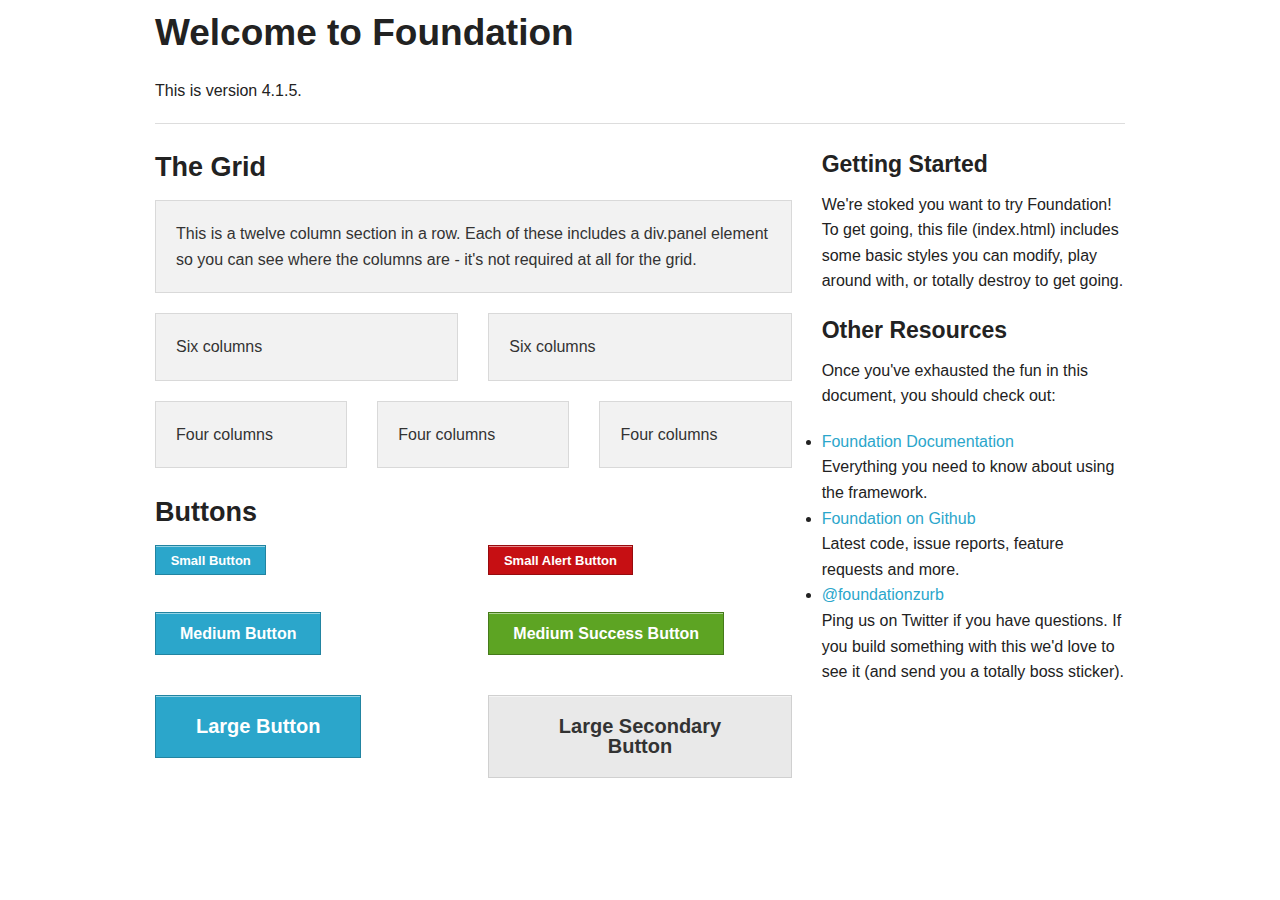
<file: formation/webview/index.html>
<!DOCTYPE html>
<!--[if IE 8]> 				 <html class="no-js lt-ie9" lang="en" > <![endif]-->
<!--[if gt IE 8]><!--> <html class="no-js" lang="en" > <!--<![endif]-->

<head>
	<meta charset="utf-8" />
  <meta name="viewport" content="width=device-width" />
  <title>Foundation 4</title>

  <link rel="stylesheet" href="stylesheets/normalize.css" />
  
  <link rel="stylesheet" href="stylesheets/app.css" />
  

  <script src="javascripts/vendor/custom.modernizr.js"></script>

</head>
<body>

	<div class="row">
		<div class="large-12 columns">
			<h2>Welcome to Foundation</h2>
			<p>This is version 4.1.5.</p>
			<hr />
		</div>
	</div>

	<div class="row">
		<div class="large-8 columns">
			<h3>The Grid</h3>

			<!-- Grid Example -->
			<div class="row">
				<div class="large-12 columns">
					<div class="panel">
						<p>This is a twelve column section in a row. Each of these includes a div.panel element so you can see where the columns are - it's not required at all for the grid.</p>
					</div>
				</div>
			</div>
			<div class="row">
				<div class="large-6 columns">
					<div class="panel">
						<p>Six columns</p>
					</div>
				</div>
				<div class="large-6 columns">
					<div class="panel">
						<p>Six columns</p>
					</div>
				</div>
			</div>
			<div class="row">
				<div class="large-4 columns">
					<div class="panel">
						<p>Four columns</p>
					</div>
				</div>
				<div class="large-4 columns">
					<div class="panel">
						<p>Four columns</p>
					</div>
				</div>
				<div class="large-4 columns">
					<div class="panel">
						<p>Four columns</p>
					</div>
				</div>
			</div>

			<h3>Buttons</h3>

      <div class="row">
        <div class="large-6 columns">
          <p><a href="#" class="small button">Small Button</a></p>
          <p><a href="#" class="button">Medium Button</a></p>
          <p><a href="#" class="large button">Large Button</a></p>
        </div>
        <div class="large-6 columns">
          <p><a href="#" class="small alert button">Small Alert Button</a></p>
          <p><a href="#" class="success button">Medium Success Button</a></p>
          <p><a href="#" class="large secondary button">Large Secondary Button</a></p>
        </div>
      </div>
		</div>

		<div class="large-4 columns">
			<h4>Getting Started</h4>
			<p>We're stoked you want to try Foundation! To get going, this file (index.html) includes some basic styles you can modify, play around with, or totally destroy to get going.</p>

			<h4>Other Resources</h4>
			<p>Once you've exhausted the fun in this document, you should check out:</p>
			<ul class="disc">
				<li><a href="http://foundation.zurb.com/docs">Foundation Documentation</a><br />Everything you need to know about using the framework.</li>
				<li><a href="http://github.com/zurb/foundation">Foundation on Github</a><br />Latest code, issue reports, feature requests and more.</li>
				<li><a href="http://twitter.com/foundationzurb">@foundationzurb</a><br />Ping us on Twitter if you have questions. If you build something with this we'd love to see it (and send you a totally boss sticker).</li>
			</ul>
		</div>
	</div>

  <script>
  document.write('<script src=' +
  ('__proto__' in {} ? 'javascripts/vendor/zepto' : 'javascripts/vendor/jquery') +
  '.js><\/script>')
  </script>
  
  <script src="javascripts/foundation/foundation.js"></script>
	
	<script src="javascripts/foundation/foundation.alerts.js"></script>
	
	<script src="javascripts/foundation/foundation.clearing.js"></script>
	
	<script src="javascripts/foundation/foundation.cookie.js"></script>
	
	<script src="javascripts/foundation/foundation.dropdown.js"></script>
	
	<script src="javascripts/foundation/foundation.forms.js"></script>
	
	<script src="javascripts/foundation/foundation.joyride.js"></script>
	
	<script src="javascripts/foundation/foundation.magellan.js"></script>
	
	<script src="javascripts/foundation/foundation.orbit.js"></script>
	
	<script src="javascripts/foundation/foundation.placeholder.js"></script>
	
	<script src="javascripts/foundation/foundation.reveal.js"></script>
	
	<script src="javascripts/foundation/foundation.section.js"></script>
	
	<script src="javascripts/foundation/foundation.tooltips.js"></script>
	
	<script src="javascripts/foundation/foundation.topbar.js"></script>
	
  
  <script>
    $(document).foundation();

    var myWords = ['nom1', 'nom2', 'pas-nom'];
    Array.prototype.eachWordFilter =function (callback , malettre){
          for (i=0,l=this.length; i<l;i++) {
            if (malettre !=this[i]) {
                callback(this[i])
            }
          }
      } ;
     myWords.eachWordFilter('nom2');


    Array.prototype.filterBy = function (callback, letter) {
        var item;
        for (var i= 0, l=callback.length; i<l;i++) {
            item=this[i];
            item.indexOf(letter) != -1;
            {
                callback (item)
            }
        }
    }

  </script>
</body>
</html>
</file>
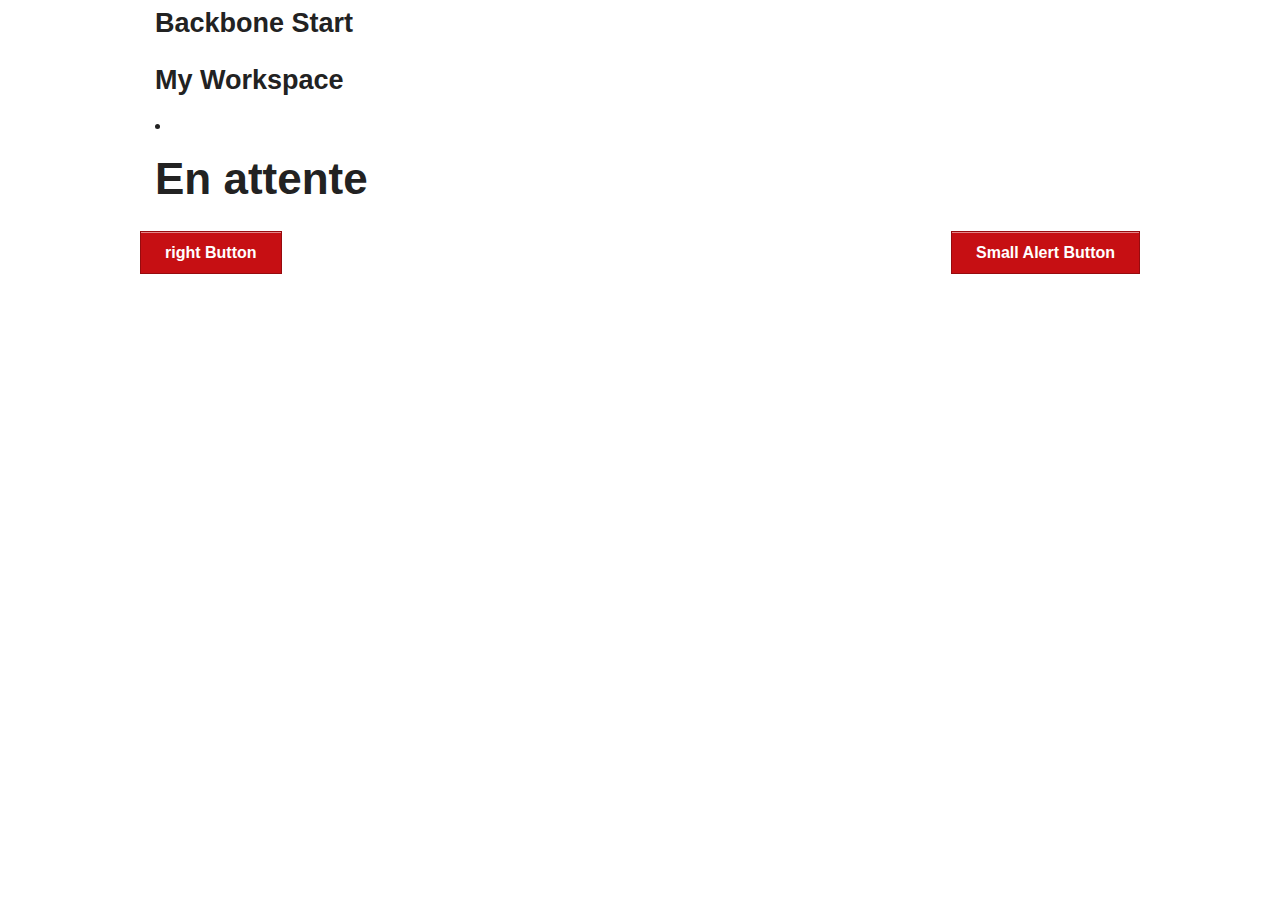
<file: formation/webview/backbone-start-2.html>
<html>

<head>
    <meta charset="utf-8"/>
    <meta name="viewport" content="width=device-width"/>
    <title>Backbone START</title>

    <link rel="stylesheet" href="stylesheets/normalize.css"/>

    <link rel="stylesheet" href="stylesheets/app.css"/>

    <script src="http://ajax.cdnjs.com/ajax/libs/json2/20110223/json2.js"></script>

    <script src="javascripts/backbone/underscore-min.js"></script>
    <script src="javascripts/backbone/backbone-min.js"></script>

    <script src="javascripts/vendor/custom.modernizr.js"></script>

</head>
<body>


<div class="row">
    <div class="large-12 columns">
        <h3>Backbone Start</h3>
    </div>
    <div class="large-12 columns" id="screener">
        <h3>My Workspace</h3>

        <div id="container">
            <ul id="contact-list">

            </ul>
        </div>


    </div>

    <div class="row" id='interface'>
        <div class="large-6 columns">
            <p><a href="#" class="left alert button">right Button</a></p>
        </div>
        <div class="large-6 columns">
            <p><a href="#" class="right alert button">Small Alert Button</a></p>
        </div>
    </div>
</div>


<script>
    document.write('<script src=' +
            ('__proto__' in {} ? 'javascripts/vendor/zepto' : 'javascripts/vendor/jquery') +
            '.js><\/script>')
</script>
<script src="javascripts/vendor/jquery.js"></script>
<script src="javascripts/foundation/foundation.js"></script>

<script src="javascripts/foundation/foundation.alerts.js"></script>

<script src="javascripts/foundation/foundation.clearing.js"></script>

<script src="javascripts/foundation/foundation.cookie.js"></script>

<script src="javascripts/foundation/foundation.dropdown.js"></script>

<script src="javascripts/foundation/foundation.forms.js"></script>

<script src="javascripts/foundation/foundation.joyride.js"></script>

<script src="javascripts/foundation/foundation.magellan.js"></script>

<script src="javascripts/foundation/foundation.orbit.js"></script>

<script src="javascripts/foundation/foundation.placeholder.js"></script>

<script src="javascripts/foundation/foundation.reveal.js"></script>

<script src="javascripts/foundation/foundation.section.js"></script>

<script src="javascripts/foundation/foundation.tooltips.js"></script>

<script src="javascripts/foundation/foundation.topbar.js"></script>


<style>
    .screener {
        position: relative
    }

    .sprite {
        position: absolute;
        left: 200px;
        top: 0px;
    }
    ol,dl,ul,li {
        list-style-position: inside;
    }
</style>
<script>
    $(document).foundation();

    /************BAckbone*************/
    (function ($) {
        /*--- initialisation de la webapp ---*/
        var contacts;
        var contactModel = Backbone.Model.extend(
                { default:
                {
                    id:'',
                    Nom:'',
                    prenom:''
                }
                }
        );
        var contactCollectionModel = Backbone.Collection.extend (
                {
                    model:contactModel
                }
        )


        $(function () {
            var main = function () {
                //contacts list
                contacts = new contactCollectionModel();


                contacts.add(
                        new contactModel ( {id: 1, prenom: 'Sebastien', Nom: 'ALLIO' })
                );
                contacts.add(
                        new contactModel ( {id: 2, prenom: 'Fabien', Nom: 'MANNEVILLE'})
                );
                contacts.add(
                        new contactModel ( {id: 3, prenom: 'Matthieu', Nom: 'DEHAUSSY'})
                );

                $("#contact-list").empty();

                contacts.each(

                        function(contact)
                        { console.log(contact);
                            $('#contact-list').append(
                                '<li> <a href="' + contact.get('id')+'">'+ contact.get('prenom')+ ' ' + contact.get('Nom') + '</a></li>'
                        )
                        })



            }



            $("#contact-list").append("<li><h1>En attente</h1></li>");

            setTimeout(main,3000)
            ;

        })
    })
            (jQuery);

</script>
</body>
</html>
</file>
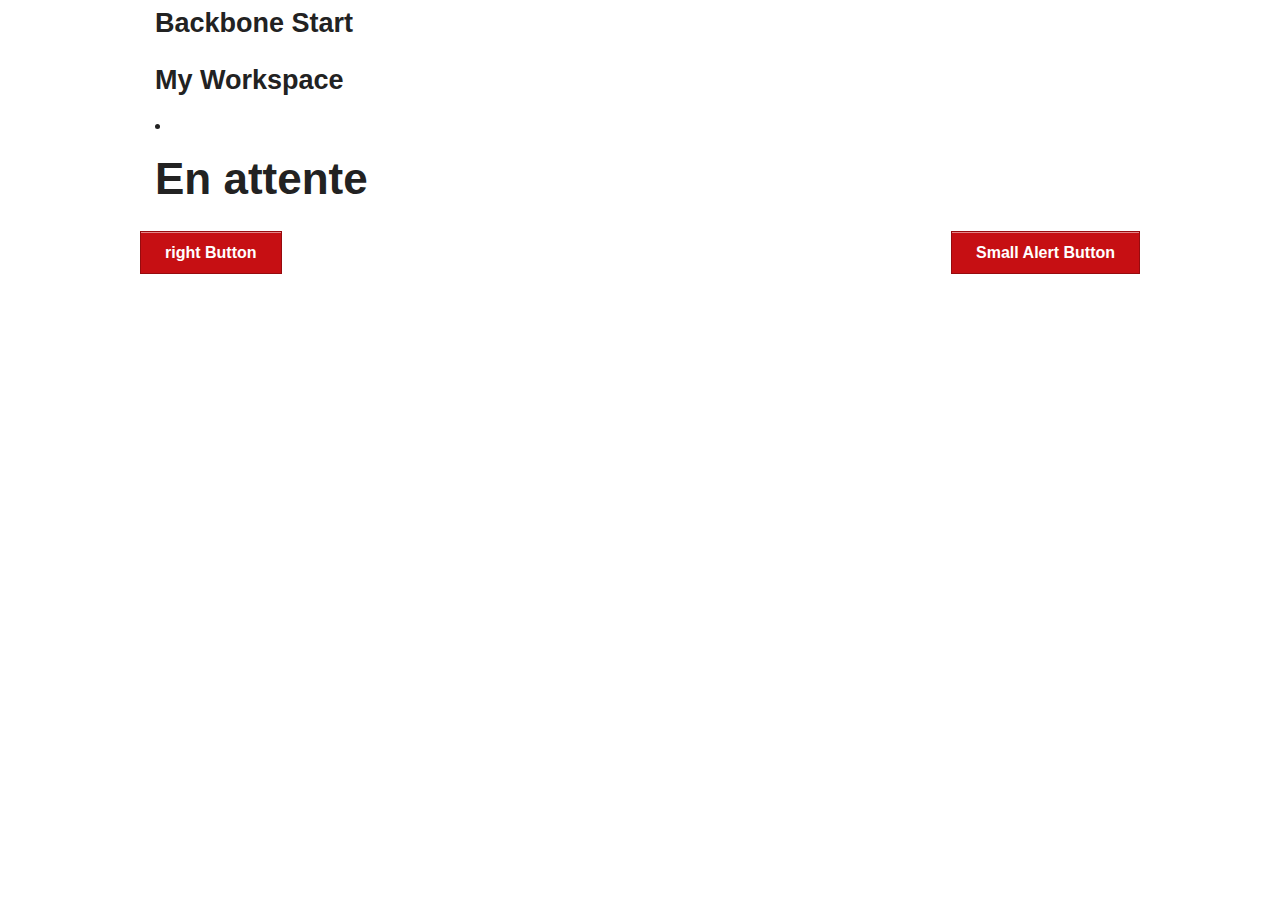
<file: formation/webview/backbone-start.html>
<html>

<head>
    <meta charset="utf-8"/>
    <meta name="viewport" content="width=device-width"/>
    <title>Backbone START</title>

    <link rel="stylesheet" href="stylesheets/normalize.css"/>

    <link rel="stylesheet" href="stylesheets/app.css"/>

    <script src="http://ajax.cdnjs.com/ajax/libs/json2/20110223/json2.js"></script>

    <script src="javascripts/backbone/underscore-min.js"></script>
    <script src="javascripts/backbone/backbone-min.js"></script>

    <script src="javascripts/vendor/custom.modernizr.js"></script>

</head>
<body>


<div class="row">
    <div class="large-12 columns">
        <h3>Backbone Start</h3>
    </div>
    <div class="large-12 columns" id="screener">
        <h3>My Workspace</h3>

        <div id="container">
            <ul id="contact-list">

            </ul>
        </div>


    </div>

    <div class="row" id='interface'>
        <div class="large-6 columns">
            <p><a href="#" class="left alert button">right Button</a></p>
        </div>
        <div class="large-6 columns">
            <p><a href="#" class="right alert button">Small Alert Button</a></p>
        </div>
    </div>
</div>


<script>
    document.write('<script src=' +
            ('__proto__' in {} ? 'javascripts/vendor/zepto' : 'javascripts/vendor/jquery') +
            '.js><\/script>')
</script>
<script src="javascripts/vendor/jquery.js"></script>
<script src="javascripts/foundation/foundation.js"></script>

<script src="javascripts/foundation/foundation.alerts.js"></script>

<script src="javascripts/foundation/foundation.clearing.js"></script>

<script src="javascripts/foundation/foundation.cookie.js"></script>

<script src="javascripts/foundation/foundation.dropdown.js"></script>

<script src="javascripts/foundation/foundation.forms.js"></script>

<script src="javascripts/foundation/foundation.joyride.js"></script>

<script src="javascripts/foundation/foundation.magellan.js"></script>

<script src="javascripts/foundation/foundation.orbit.js"></script>

<script src="javascripts/foundation/foundation.placeholder.js"></script>

<script src="javascripts/foundation/foundation.reveal.js"></script>

<script src="javascripts/foundation/foundation.section.js"></script>

<script src="javascripts/foundation/foundation.tooltips.js"></script>

<script src="javascripts/foundation/foundation.topbar.js"></script>


<style>
    .screener {
        position: relative
    }

    .sprite {
        position: absolute;
        left: 200px;
        top: 0px;
    }
    ol,dl,ul,li {
        list-style-position: inside;
    }
</style>
<script>
    $(document).foundation();

    /************BAckbone*************/
    (function ($) {
        /*--- initialisation de la webapp ---*/
        var contacts;

        $(function () {
            var main = function () {
                //contacts list
                contacts =
                        [
                            {id: 1, prenom: 'Sebastien', Nom: 'ALLIO' },


                            {id: 2, prenom: 'Fabien', Nom: 'MANNEVILLE'},


                            {id: 3, prenom: 'Matthieu', Nom: 'DEHAUSSY'}
                        ]

                ;
                $("#contact-list").empty();
                var contact;
                for (i = 0, l = contacts.length; i < l; i++) {
                    contact = contacts[i];
                    $('#contact-list').append(
                            '<li>' + contact.prenom + '' + contact.Nom + '</li>'
                    )
                }
            }
            $("#contact-list").append("<li><h1>En attente</h1></li>");

             setTimeout(main,3000)
            ;

        })
    })
            (jQuery);

</script>
</body>
</html>
</file>
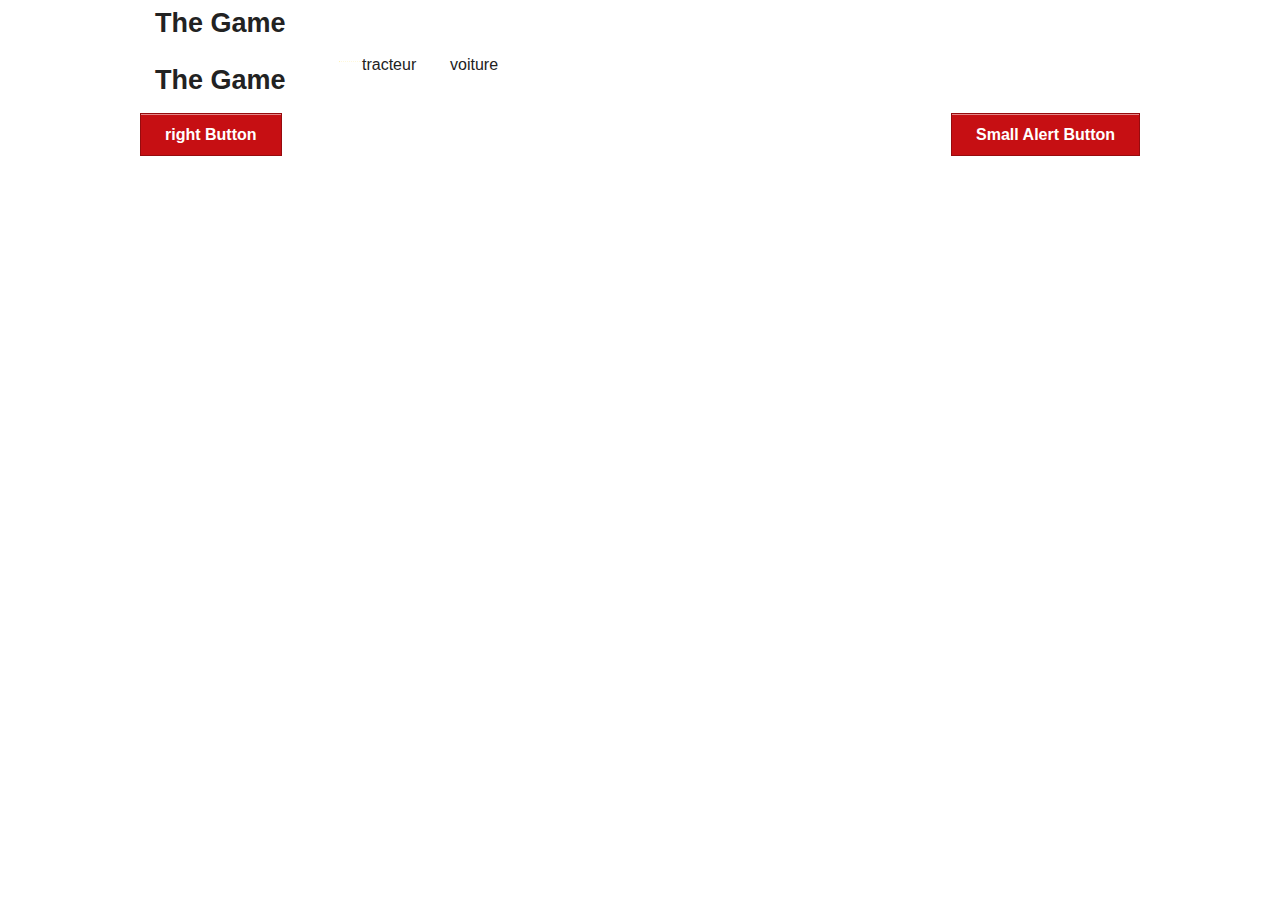
<file: formation/webview/jeux.html>
<!DOCTYPE html>
<!--[if IE 8]> 				 <html class="no-js lt-ie9" lang="en" > <![endif]-->
<!--[if gt IE 8]><!--> <html class="no-js" lang="en" > <!--<![endif]-->

<head>
	<meta charset="utf-8" />
  <meta name="viewport" content="width=device-width" />
  <title>Foundation 4</title>

  <link rel="stylesheet" href="stylesheets/normalize.css" />
  
  <link rel="stylesheet" href="stylesheets/app.css" />
  

  <script src="javascripts/vendor/custom.modernizr.js"></script>

</head>
<body>



<div class="row">
    <div class="large-12 columns">
        <h3>The Game</h3>



    </div>
    <div class="large-12 columns" id="screener">
        <h3>The Game</h3>

        <div id='tracteur' class="sprite">tracteur</div>
        <div id='voiture' class="sprite">voiture</div>


    </div>

      <div class="row">
            <div class="large-6 columns">
              <p><a href="#" class="left alert button">right Button</a></p>
                </div>
            <div class="large-6 columns">
              <p><a href="#" class="right alert button">Small Alert Button</a></p>
            </div>
      </div>
</div>




  <script>
  document.write('<script src=' +
  ('__proto__' in {} ? 'javascripts/vendor/zepto' : 'javascripts/vendor/jquery') +
  '.js><\/script>')
  </script>
  
  <script src="javascripts/foundation/foundation.js"></script>
	
	<script src="javascripts/foundation/foundation.alerts.js"></script>
	
	<script src="javascripts/foundation/foundation.clearing.js"></script>
	
	<script src="javascripts/foundation/foundation.cookie.js"></script>
	
	<script src="javascripts/foundation/foundation.dropdown.js"></script>
	
	<script src="javascripts/foundation/foundation.forms.js"></script>
	
	<script src="javascripts/foundation/foundation.joyride.js"></script>
	
	<script src="javascripts/foundation/foundation.magellan.js"></script>
	
	<script src="javascripts/foundation/foundation.orbit.js"></script>
	
	<script src="javascripts/foundation/foundation.placeholder.js"></script>
	
	<script src="javascripts/foundation/foundation.reveal.js"></script>
	
	<script src="javascripts/foundation/foundation.section.js"></script>
	
	<script src="javascripts/foundation/foundation.tooltips.js"></script>
	
	<script src="javascripts/foundation/foundation.topbar.js"></script>
	

<style>
    .screener  {position:relative}
    .sprite {position:absolute;left:200px;top:0px;}
</style>
  <script>
    $(document).foundation();

   var voiture = function ($elem,vitesse)
   {
    this.vitesse=vitesse;
    this.element=$elem;
    this.leftpos= $elem.position().left;



   }
   var tracteur = function ($elem,vitesse)
   {
    this.vitesse=vitesse;
    this.element=$elem;
    this.leftpos= $elem.position().left;


   }


  tracteur.prototype ={

      move: function() {
          this.leftpos += parseInt(this.vitesse)     ;
          this.element.css( "left",this.leftpos+'px' );


      } ,
      inverse: function() {
          this.vitesse = -(this.vitesse)

      }
  }
  voiture.prototype ={
      move: function() {
          this.leftpos += parseInt(this.vitesse)     ;
          this.element.css( "left",this.leftpos+'px' );

      },
      inverse: function() {
          this.vitesse = -(this.vitesse)

      }
  }


      var Jeu = function (objectsId, laps, vitesse) {
                var vitesse=vitesse;
        this.interval_id= setInterval(
                function(){

                    for (var i=0,l=objectsId.length;i<l;i++) {

                        objectsId[i].move() ;
                    }
                },laps
        ) ;
          $('a.left').click( function(){
                      objectsId[0].inverse();
                  }
          )
          $('a.right').click( function(){
                      objectsId[1].inverse();
                  }
          )



    }


    var volvo = new voiture($('#voiture'),5 );
    var paysan = new tracteur($('#tracteur'),1 );
      Jeu([volvo,paysan ],30)

  </script>
</body>
</html>
</file>
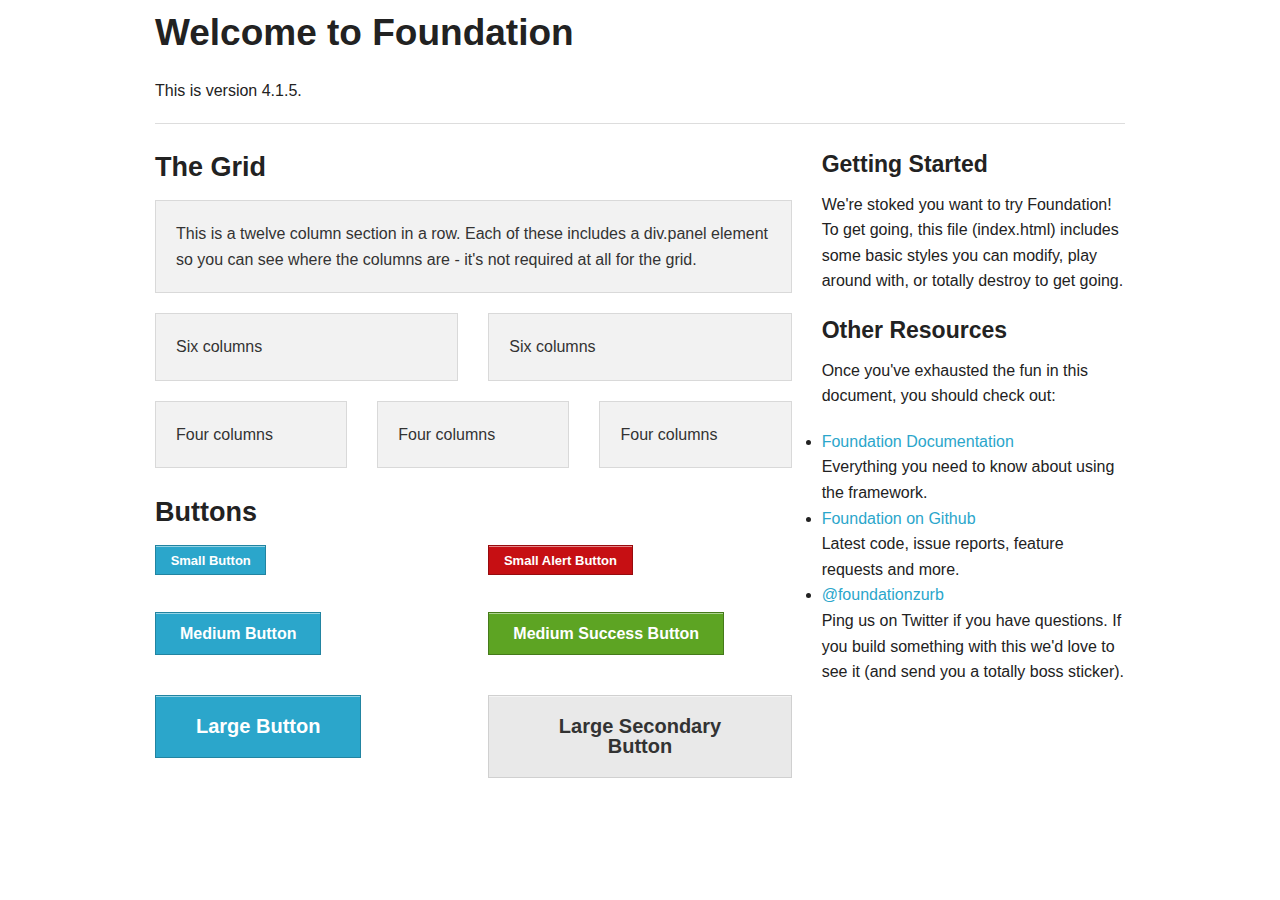
<file: formation/webview/Moove.html>
<!DOCTYPE html>
<!--[if IE 8]> 				 <html class="no-js lt-ie9" lang="en" > <![endif]-->
<!--[if gt IE 8]><!--> <html class="no-js" lang="en" > <!--<![endif]-->

<head>
	<meta charset="utf-8" />
  <meta name="viewport" content="width=device-width" />
  <title>Foundation 4</title>

  <link rel="stylesheet" href="stylesheets/normalize.css" />
  
  <link rel="stylesheet" href="stylesheets/app.css" />
  

  <script src="javascripts/vendor/custom.modernizr.js"></script>

</head>
<body>

	<div class="row">
		<div class="large-12 columns">
			<h2>Welcome to Foundation</h2>
			<p>This is version 4.1.5.</p>
			<hr />
		</div>
	</div>

	<div class="row">
		<div class="large-8 columns">
			<h3>The Grid</h3>

			<!-- Grid Example -->
			<div class="row">
				<div class="large-12 columns">
					<div class="panel">
						<p>This is a twelve column section in a row. Each of these includes a div.panel element so you can see where the columns are - it's not required at all for the grid.</p>
					</div>
				</div>
			</div>
			<div class="row">
				<div class="large-6 columns">
					<div class="panel">
						<p>Six columns</p>
					</div>
				</div>
				<div class="large-6 columns">
					<div class="panel">
						<p>Six columns</p>
					</div>
				</div>
			</div>
			<div class="row">
				<div class="large-4 columns">
					<div class="panel">
						<p>Four columns</p>
					</div>
				</div>
				<div class="large-4 columns">
					<div class="panel">
						<p>Four columns</p>
					</div>
				</div>
				<div class="large-4 columns">
					<div class="panel">
						<p>Four columns</p>
					</div>
				</div>
			</div>

			<h3>Buttons</h3>

      <div class="row">
        <div class="large-6 columns">
          <p><a href="#" class="small button">Small Button</a></p>
          <p><a href="#" class="button">Medium Button</a></p>
          <p><a href="#" class="large button">Large Button</a></p>
        </div>
        <div class="large-6 columns">
          <p><a href="#" class="small alert button">Small Alert Button</a></p>
          <p><a href="#" class="success button">Medium Success Button</a></p>
          <p><a href="#" class="large secondary button">Large Secondary Button</a></p>
        </div>
      </div>
		</div>

		<div class="large-4 columns">
			<h4>Getting Started</h4>
			<p>We're stoked you want to try Foundation! To get going, this file (index.html) includes some basic styles you can modify, play around with, or totally destroy to get going.</p>

			<h4>Other Resources</h4>
			<p>Once you've exhausted the fun in this document, you should check out:</p>
			<ul class="disc">
				<li><a href="http://foundation.zurb.com/docs">Foundation Documentation</a><br />Everything you need to know about using the framework.</li>
				<li><a href="http://github.com/zurb/foundation">Foundation on Github</a><br />Latest code, issue reports, feature requests and more.</li>
				<li><a href="http://twitter.com/foundationzurb">@foundationzurb</a><br />Ping us on Twitter if you have questions. If you build something with this we'd love to see it (and send you a totally boss sticker).</li>
			</ul>
		</div>
	</div>

  <script>
  document.write('<script src=' +
  ('__proto__' in {} ? 'javascripts/vendor/zepto' : 'javascripts/vendor/jquery') +
  '.js><\/script>')
  </script>
  
  <script src="javascripts/foundation/foundation.js"></script>
	
	<script src="javascripts/foundation/foundation.alerts.js"></script>
	
	<script src="javascripts/foundation/foundation.clearing.js"></script>
	
	<script src="javascripts/foundation/foundation.cookie.js"></script>
	
	<script src="javascripts/foundation/foundation.dropdown.js"></script>
	
	<script src="javascripts/foundation/foundation.forms.js"></script>
	
	<script src="javascripts/foundation/foundation.joyride.js"></script>
	
	<script src="javascripts/foundation/foundation.magellan.js"></script>
	
	<script src="javascripts/foundation/foundation.orbit.js"></script>
	
	<script src="javascripts/foundation/foundation.placeholder.js"></script>
	
	<script src="javascripts/foundation/foundation.reveal.js"></script>
	
	<script src="javascripts/foundation/foundation.section.js"></script>
	
	<script src="javascripts/foundation/foundation.tooltips.js"></script>
	
	<script src="javascripts/foundation/foundation.topbar.js"></script>
	
  
  <script>
    $(document).foundation();


   var Carre = function (x,y,taille)
   {
    this.x= x;
       this.y=y;
       this.w=this.h = taille;
   }
   var Rond = function (x,y,taille)
   {
    this.x= x;
       this.y=y;
       this.diametre=taille;
   }


  </script>
</body>
</html>
</file>
<file: formation/webview/stylesheets/app.css>
@charset "UTF-8";
/* line 220, ../../../../Documents/compass.app.windows.v1.26/compass.app/lib/ruby/compass_extensions/zurb-foundation-4.1.5/scss/foundation/components/_global.scss */
*,
*:before,
*:after {
  -moz-box-sizing: border-box;
  -webkit-box-sizing: border-box;
  box-sizing: border-box;
}

/* line 225, ../../../../Documents/compass.app.windows.v1.26/compass.app/lib/ruby/compass_extensions/zurb-foundation-4.1.5/scss/foundation/components/_global.scss */
html,
body {
  font-size: 100%;
}

/* line 228, ../../../../Documents/compass.app.windows.v1.26/compass.app/lib/ruby/compass_extensions/zurb-foundation-4.1.5/scss/foundation/components/_global.scss */
body {
  background: white;
  color: #222222;
  padding: 0;
  margin: 0;
  font-family: "Helvetica Neue", "Helvetica", Helvetica, Arial, sans-serif;
  font-weight: normal;
  font-style: normal;
  line-height: 1;
  position: relative;
}

/* line 241, ../../../../Documents/compass.app.windows.v1.26/compass.app/lib/ruby/compass_extensions/zurb-foundation-4.1.5/scss/foundation/components/_global.scss */
a:focus {
  outline: none;
}

/* line 246, ../../../../Documents/compass.app.windows.v1.26/compass.app/lib/ruby/compass_extensions/zurb-foundation-4.1.5/scss/foundation/components/_global.scss */
img,
object,
embed {
  max-width: 100%;
  height: auto;
}

/* line 249, ../../../../Documents/compass.app.windows.v1.26/compass.app/lib/ruby/compass_extensions/zurb-foundation-4.1.5/scss/foundation/components/_global.scss */
object,
embed {
  height: 100%;
}

/* line 250, ../../../../Documents/compass.app.windows.v1.26/compass.app/lib/ruby/compass_extensions/zurb-foundation-4.1.5/scss/foundation/components/_global.scss */
img {
  -ms-interpolation-mode: bicubic;
}

/* line 256, ../../../../Documents/compass.app.windows.v1.26/compass.app/lib/ruby/compass_extensions/zurb-foundation-4.1.5/scss/foundation/components/_global.scss */
#map_canvas img,
#map_canvas embed,
#map_canvas object,
.map_canvas img,
.map_canvas embed,
.map_canvas object {
  max-width: none !important;
}

/* line 261, ../../../../Documents/compass.app.windows.v1.26/compass.app/lib/ruby/compass_extensions/zurb-foundation-4.1.5/scss/foundation/components/_global.scss */
.left {
  float: left !important;
}

/* line 262, ../../../../Documents/compass.app.windows.v1.26/compass.app/lib/ruby/compass_extensions/zurb-foundation-4.1.5/scss/foundation/components/_global.scss */
.right {
  float: right !important;
}

/* line 263, ../../../../Documents/compass.app.windows.v1.26/compass.app/lib/ruby/compass_extensions/zurb-foundation-4.1.5/scss/foundation/components/_global.scss */
.text-left {
  text-align: left !important;
}

/* line 264, ../../../../Documents/compass.app.windows.v1.26/compass.app/lib/ruby/compass_extensions/zurb-foundation-4.1.5/scss/foundation/components/_global.scss */
.text-right {
  text-align: right !important;
}

/* line 265, ../../../../Documents/compass.app.windows.v1.26/compass.app/lib/ruby/compass_extensions/zurb-foundation-4.1.5/scss/foundation/components/_global.scss */
.text-center {
  text-align: center !important;
}

/* line 266, ../../../../Documents/compass.app.windows.v1.26/compass.app/lib/ruby/compass_extensions/zurb-foundation-4.1.5/scss/foundation/components/_global.scss */
.text-justify {
  text-align: justify !important;
}

/* line 267, ../../../../Documents/compass.app.windows.v1.26/compass.app/lib/ruby/compass_extensions/zurb-foundation-4.1.5/scss/foundation/components/_global.scss */
.hide {
  display: none;
}

/* line 273, ../../../../Documents/compass.app.windows.v1.26/compass.app/lib/ruby/compass_extensions/zurb-foundation-4.1.5/scss/foundation/components/_global.scss */
.antialiased {
  -webkit-font-smoothing: antialiased;
}

/* line 276, ../../../../Documents/compass.app.windows.v1.26/compass.app/lib/ruby/compass_extensions/zurb-foundation-4.1.5/scss/foundation/components/_global.scss */
img {
  display: inline-block;
  vertical-align: middle;
}

/* line 286, ../../../../Documents/compass.app.windows.v1.26/compass.app/lib/ruby/compass_extensions/zurb-foundation-4.1.5/scss/foundation/components/_global.scss */
textarea {
  height: auto;
  min-height: 50px;
}

/* line 289, ../../../../Documents/compass.app.windows.v1.26/compass.app/lib/ruby/compass_extensions/zurb-foundation-4.1.5/scss/foundation/components/_global.scss */
select {
  width: 100%;
}

/* Grid HTML Classes */
/* line 115, ../../../../Documents/compass.app.windows.v1.26/compass.app/lib/ruby/compass_extensions/zurb-foundation-4.1.5/scss/foundation/components/_grid.scss */
.row {
  width: 100%;
  margin-left: auto;
  margin-right: auto;
  margin-top: 0;
  margin-bottom: 0;
  max-width: 62.5em;
  *zoom: 1;
}
/* line 101, ../../../../Documents/compass.app.windows.v1.26/compass.app/lib/ruby/compass_extensions/zurb-foundation-4.1.5/scss/foundation/components/_global.scss */
.row:before, .row:after {
  content: " ";
  display: table;
}
/* line 102, ../../../../Documents/compass.app.windows.v1.26/compass.app/lib/ruby/compass_extensions/zurb-foundation-4.1.5/scss/foundation/components/_global.scss */
.row:after {
  clear: both;
}
/* line 120, ../../../../Documents/compass.app.windows.v1.26/compass.app/lib/ruby/compass_extensions/zurb-foundation-4.1.5/scss/foundation/components/_grid.scss */
.row.collapse .column,
.row.collapse .columns {
  position: relative;
  padding-left: 0;
  padding-right: 0;
  float: left;
}
/* line 123, ../../../../Documents/compass.app.windows.v1.26/compass.app/lib/ruby/compass_extensions/zurb-foundation-4.1.5/scss/foundation/components/_grid.scss */
.row .row {
  width: auto;
  margin-left: -0.9375em;
  margin-right: -0.9375em;
  margin-top: 0;
  margin-bottom: 0;
  max-width: none;
  *zoom: 1;
}
/* line 101, ../../../../Documents/compass.app.windows.v1.26/compass.app/lib/ruby/compass_extensions/zurb-foundation-4.1.5/scss/foundation/components/_global.scss */
.row .row:before, .row .row:after {
  content: " ";
  display: table;
}
/* line 102, ../../../../Documents/compass.app.windows.v1.26/compass.app/lib/ruby/compass_extensions/zurb-foundation-4.1.5/scss/foundation/components/_global.scss */
.row .row:after {
  clear: both;
}
/* line 124, ../../../../Documents/compass.app.windows.v1.26/compass.app/lib/ruby/compass_extensions/zurb-foundation-4.1.5/scss/foundation/components/_grid.scss */
.row .row.collapse {
  width: auto;
  margin: 0;
  max-width: none;
  *zoom: 1;
}
/* line 101, ../../../../Documents/compass.app.windows.v1.26/compass.app/lib/ruby/compass_extensions/zurb-foundation-4.1.5/scss/foundation/components/_global.scss */
.row .row.collapse:before, .row .row.collapse:after {
  content: " ";
  display: table;
}
/* line 102, ../../../../Documents/compass.app.windows.v1.26/compass.app/lib/ruby/compass_extensions/zurb-foundation-4.1.5/scss/foundation/components/_global.scss */
.row .row.collapse:after {
  clear: both;
}

/* line 129, ../../../../Documents/compass.app.windows.v1.26/compass.app/lib/ruby/compass_extensions/zurb-foundation-4.1.5/scss/foundation/components/_grid.scss */
.column,
.columns {
  position: relative;
  padding-left: 0.9375em;
  padding-right: 0.9375em;
  width: 100%;
  float: left;
}

@media only screen {
  /* line 134, ../../../../Documents/compass.app.windows.v1.26/compass.app/lib/ruby/compass_extensions/zurb-foundation-4.1.5/scss/foundation/components/_grid.scss */
  .column,
  .columns {
    position: relative;
    padding-left: 0.9375em;
    padding-right: 0.9375em;
    float: left;
  }

  /* line 137, ../../../../Documents/compass.app.windows.v1.26/compass.app/lib/ruby/compass_extensions/zurb-foundation-4.1.5/scss/foundation/components/_grid.scss */
  .small-1 {
    position: relative;
    width: 8.33333%;
  }

  /* line 137, ../../../../Documents/compass.app.windows.v1.26/compass.app/lib/ruby/compass_extensions/zurb-foundation-4.1.5/scss/foundation/components/_grid.scss */
  .small-2 {
    position: relative;
    width: 16.66667%;
  }

  /* line 137, ../../../../Documents/compass.app.windows.v1.26/compass.app/lib/ruby/compass_extensions/zurb-foundation-4.1.5/scss/foundation/components/_grid.scss */
  .small-3 {
    position: relative;
    width: 25%;
  }

  /* line 137, ../../../../Documents/compass.app.windows.v1.26/compass.app/lib/ruby/compass_extensions/zurb-foundation-4.1.5/scss/foundation/components/_grid.scss */
  .small-4 {
    position: relative;
    width: 33.33333%;
  }

  /* line 137, ../../../../Documents/compass.app.windows.v1.26/compass.app/lib/ruby/compass_extensions/zurb-foundation-4.1.5/scss/foundation/components/_grid.scss */
  .small-5 {
    position: relative;
    width: 41.66667%;
  }

  /* line 137, ../../../../Documents/compass.app.windows.v1.26/compass.app/lib/ruby/compass_extensions/zurb-foundation-4.1.5/scss/foundation/components/_grid.scss */
  .small-6 {
    position: relative;
    width: 50%;
  }

  /* line 137, ../../../../Documents/compass.app.windows.v1.26/compass.app/lib/ruby/compass_extensions/zurb-foundation-4.1.5/scss/foundation/components/_grid.scss */
  .small-7 {
    position: relative;
    width: 58.33333%;
  }

  /* line 137, ../../../../Documents/compass.app.windows.v1.26/compass.app/lib/ruby/compass_extensions/zurb-foundation-4.1.5/scss/foundation/components/_grid.scss */
  .small-8 {
    position: relative;
    width: 66.66667%;
  }

  /* line 137, ../../../../Documents/compass.app.windows.v1.26/compass.app/lib/ruby/compass_extensions/zurb-foundation-4.1.5/scss/foundation/components/_grid.scss */
  .small-9 {
    position: relative;
    width: 75%;
  }

  /* line 137, ../../../../Documents/compass.app.windows.v1.26/compass.app/lib/ruby/compass_extensions/zurb-foundation-4.1.5/scss/foundation/components/_grid.scss */
  .small-10 {
    position: relative;
    width: 83.33333%;
  }

  /* line 137, ../../../../Documents/compass.app.windows.v1.26/compass.app/lib/ruby/compass_extensions/zurb-foundation-4.1.5/scss/foundation/components/_grid.scss */
  .small-11 {
    position: relative;
    width: 91.66667%;
  }

  /* line 137, ../../../../Documents/compass.app.windows.v1.26/compass.app/lib/ruby/compass_extensions/zurb-foundation-4.1.5/scss/foundation/components/_grid.scss */
  .small-12 {
    position: relative;
    width: 100%;
  }

  /* line 141, ../../../../Documents/compass.app.windows.v1.26/compass.app/lib/ruby/compass_extensions/zurb-foundation-4.1.5/scss/foundation/components/_grid.scss */
  .small-offset-1 {
    position: relative;
    margin-left: 8.33333%;
  }

  /* line 141, ../../../../Documents/compass.app.windows.v1.26/compass.app/lib/ruby/compass_extensions/zurb-foundation-4.1.5/scss/foundation/components/_grid.scss */
  .small-offset-2 {
    position: relative;
    margin-left: 16.66667%;
  }

  /* line 141, ../../../../Documents/compass.app.windows.v1.26/compass.app/lib/ruby/compass_extensions/zurb-foundation-4.1.5/scss/foundation/components/_grid.scss */
  .small-offset-3 {
    position: relative;
    margin-left: 25%;
  }

  /* line 141, ../../../../Documents/compass.app.windows.v1.26/compass.app/lib/ruby/compass_extensions/zurb-foundation-4.1.5/scss/foundation/components/_grid.scss */
  .small-offset-4 {
    position: relative;
    margin-left: 33.33333%;
  }

  /* line 141, ../../../../Documents/compass.app.windows.v1.26/compass.app/lib/ruby/compass_extensions/zurb-foundation-4.1.5/scss/foundation/components/_grid.scss */
  .small-offset-5 {
    position: relative;
    margin-left: 41.66667%;
  }

  /* line 141, ../../../../Documents/compass.app.windows.v1.26/compass.app/lib/ruby/compass_extensions/zurb-foundation-4.1.5/scss/foundation/components/_grid.scss */
  .small-offset-6 {
    position: relative;
    margin-left: 50%;
  }

  /* line 141, ../../../../Documents/compass.app.windows.v1.26/compass.app/lib/ruby/compass_extensions/zurb-foundation-4.1.5/scss/foundation/components/_grid.scss */
  .small-offset-7 {
    position: relative;
    margin-left: 58.33333%;
  }

  /* line 141, ../../../../Documents/compass.app.windows.v1.26/compass.app/lib/ruby/compass_extensions/zurb-foundation-4.1.5/scss/foundation/components/_grid.scss */
  .small-offset-8 {
    position: relative;
    margin-left: 66.66667%;
  }

  /* line 141, ../../../../Documents/compass.app.windows.v1.26/compass.app/lib/ruby/compass_extensions/zurb-foundation-4.1.5/scss/foundation/components/_grid.scss */
  .small-offset-9 {
    position: relative;
    margin-left: 75%;
  }

  /* line 141, ../../../../Documents/compass.app.windows.v1.26/compass.app/lib/ruby/compass_extensions/zurb-foundation-4.1.5/scss/foundation/components/_grid.scss */
  .small-offset-10 {
    position: relative;
    margin-left: 83.33333%;
  }

  /* line 144, ../../../../Documents/compass.app.windows.v1.26/compass.app/lib/ruby/compass_extensions/zurb-foundation-4.1.5/scss/foundation/components/_grid.scss */
  [class*="column"] + [class*="column"]:last-child {
    float: right;
  }

  /* line 145, ../../../../Documents/compass.app.windows.v1.26/compass.app/lib/ruby/compass_extensions/zurb-foundation-4.1.5/scss/foundation/components/_grid.scss */
  [class*="column"] + [class*="column"].end {
    float: left;
  }

  /* line 148, ../../../../Documents/compass.app.windows.v1.26/compass.app/lib/ruby/compass_extensions/zurb-foundation-4.1.5/scss/foundation/components/_grid.scss */
  .column.small-centered,
  .columns.small-centered {
    position: relative;
    margin-left: auto;
    margin-right: auto;
    float: none !important;
  }
}
/* Styles for screens that are atleast 768px; */
@media only screen and (min-width: 48em) {
  /* line 155, ../../../../Documents/compass.app.windows.v1.26/compass.app/lib/ruby/compass_extensions/zurb-foundation-4.1.5/scss/foundation/components/_grid.scss */
  .large-1 {
    position: relative;
    width: 8.33333%;
  }

  /* line 155, ../../../../Documents/compass.app.windows.v1.26/compass.app/lib/ruby/compass_extensions/zurb-foundation-4.1.5/scss/foundation/components/_grid.scss */
  .large-2 {
    position: relative;
    width: 16.66667%;
  }

  /* line 155, ../../../../Documents/compass.app.windows.v1.26/compass.app/lib/ruby/compass_extensions/zurb-foundation-4.1.5/scss/foundation/components/_grid.scss */
  .large-3 {
    position: relative;
    width: 25%;
  }

  /* line 155, ../../../../Documents/compass.app.windows.v1.26/compass.app/lib/ruby/compass_extensions/zurb-foundation-4.1.5/scss/foundation/components/_grid.scss */
  .large-4 {
    position: relative;
    width: 33.33333%;
  }

  /* line 155, ../../../../Documents/compass.app.windows.v1.26/compass.app/lib/ruby/compass_extensions/zurb-foundation-4.1.5/scss/foundation/components/_grid.scss */
  .large-5 {
    position: relative;
    width: 41.66667%;
  }

  /* line 155, ../../../../Documents/compass.app.windows.v1.26/compass.app/lib/ruby/compass_extensions/zurb-foundation-4.1.5/scss/foundation/components/_grid.scss */
  .large-6 {
    position: relative;
    width: 50%;
  }

  /* line 155, ../../../../Documents/compass.app.windows.v1.26/compass.app/lib/ruby/compass_extensions/zurb-foundation-4.1.5/scss/foundation/components/_grid.scss */
  .large-7 {
    position: relative;
    width: 58.33333%;
  }

  /* line 155, ../../../../Documents/compass.app.windows.v1.26/compass.app/lib/ruby/compass_extensions/zurb-foundation-4.1.5/scss/foundation/components/_grid.scss */
  .large-8 {
    position: relative;
    width: 66.66667%;
  }

  /* line 155, ../../../../Documents/compass.app.windows.v1.26/compass.app/lib/ruby/compass_extensions/zurb-foundation-4.1.5/scss/foundation/components/_grid.scss */
  .large-9 {
    position: relative;
    width: 75%;
  }

  /* line 155, ../../../../Documents/compass.app.windows.v1.26/compass.app/lib/ruby/compass_extensions/zurb-foundation-4.1.5/scss/foundation/components/_grid.scss */
  .large-10 {
    position: relative;
    width: 83.33333%;
  }

  /* line 155, ../../../../Documents/compass.app.windows.v1.26/compass.app/lib/ruby/compass_extensions/zurb-foundation-4.1.5/scss/foundation/components/_grid.scss */
  .large-11 {
    position: relative;
    width: 91.66667%;
  }

  /* line 155, ../../../../Documents/compass.app.windows.v1.26/compass.app/lib/ruby/compass_extensions/zurb-foundation-4.1.5/scss/foundation/components/_grid.scss */
  .large-12 {
    position: relative;
    width: 100%;
  }

  /* line 159, ../../../../Documents/compass.app.windows.v1.26/compass.app/lib/ruby/compass_extensions/zurb-foundation-4.1.5/scss/foundation/components/_grid.scss */
  .row .large-offset-1 {
    position: relative;
    margin-left: 8.33333%;
  }

  /* line 159, ../../../../Documents/compass.app.windows.v1.26/compass.app/lib/ruby/compass_extensions/zurb-foundation-4.1.5/scss/foundation/components/_grid.scss */
  .row .large-offset-2 {
    position: relative;
    margin-left: 16.66667%;
  }

  /* line 159, ../../../../Documents/compass.app.windows.v1.26/compass.app/lib/ruby/compass_extensions/zurb-foundation-4.1.5/scss/foundation/components/_grid.scss */
  .row .large-offset-3 {
    position: relative;
    margin-left: 25%;
  }

  /* line 159, ../../../../Documents/compass.app.windows.v1.26/compass.app/lib/ruby/compass_extensions/zurb-foundation-4.1.5/scss/foundation/components/_grid.scss */
  .row .large-offset-4 {
    position: relative;
    margin-left: 33.33333%;
  }

  /* line 159, ../../../../Documents/compass.app.windows.v1.26/compass.app/lib/ruby/compass_extensions/zurb-foundation-4.1.5/scss/foundation/components/_grid.scss */
  .row .large-offset-5 {
    position: relative;
    margin-left: 41.66667%;
  }

  /* line 159, ../../../../Documents/compass.app.windows.v1.26/compass.app/lib/ruby/compass_extensions/zurb-foundation-4.1.5/scss/foundation/components/_grid.scss */
  .row .large-offset-6 {
    position: relative;
    margin-left: 50%;
  }

  /* line 159, ../../../../Documents/compass.app.windows.v1.26/compass.app/lib/ruby/compass_extensions/zurb-foundation-4.1.5/scss/foundation/components/_grid.scss */
  .row .large-offset-7 {
    position: relative;
    margin-left: 58.33333%;
  }

  /* line 159, ../../../../Documents/compass.app.windows.v1.26/compass.app/lib/ruby/compass_extensions/zurb-foundation-4.1.5/scss/foundation/components/_grid.scss */
  .row .large-offset-8 {
    position: relative;
    margin-left: 66.66667%;
  }

  /* line 159, ../../../../Documents/compass.app.windows.v1.26/compass.app/lib/ruby/compass_extensions/zurb-foundation-4.1.5/scss/foundation/components/_grid.scss */
  .row .large-offset-9 {
    position: relative;
    margin-left: 75%;
  }

  /* line 159, ../../../../Documents/compass.app.windows.v1.26/compass.app/lib/ruby/compass_extensions/zurb-foundation-4.1.5/scss/foundation/components/_grid.scss */
  .row .large-offset-10 {
    position: relative;
    margin-left: 83.33333%;
  }

  /* line 159, ../../../../Documents/compass.app.windows.v1.26/compass.app/lib/ruby/compass_extensions/zurb-foundation-4.1.5/scss/foundation/components/_grid.scss */
  .row .large-offset-11 {
    position: relative;
    margin-left: 91.66667%;
  }

  /* line 163, ../../../../Documents/compass.app.windows.v1.26/compass.app/lib/ruby/compass_extensions/zurb-foundation-4.1.5/scss/foundation/components/_grid.scss */
  .push-1 {
    position: relative;
    left: 8.33333%;
    right: auto;
  }

  /* line 164, ../../../../Documents/compass.app.windows.v1.26/compass.app/lib/ruby/compass_extensions/zurb-foundation-4.1.5/scss/foundation/components/_grid.scss */
  .pull-1 {
    position: relative;
    right: 8.33333%;
    left: auto;
  }

  /* line 163, ../../../../Documents/compass.app.windows.v1.26/compass.app/lib/ruby/compass_extensions/zurb-foundation-4.1.5/scss/foundation/components/_grid.scss */
  .push-2 {
    position: relative;
    left: 16.66667%;
    right: auto;
  }

  /* line 164, ../../../../Documents/compass.app.windows.v1.26/compass.app/lib/ruby/compass_extensions/zurb-foundation-4.1.5/scss/foundation/components/_grid.scss */
  .pull-2 {
    position: relative;
    right: 16.66667%;
    left: auto;
  }

  /* line 163, ../../../../Documents/compass.app.windows.v1.26/compass.app/lib/ruby/compass_extensions/zurb-foundation-4.1.5/scss/foundation/components/_grid.scss */
  .push-3 {
    position: relative;
    left: 25%;
    right: auto;
  }

  /* line 164, ../../../../Documents/compass.app.windows.v1.26/compass.app/lib/ruby/compass_extensions/zurb-foundation-4.1.5/scss/foundation/components/_grid.scss */
  .pull-3 {
    position: relative;
    right: 25%;
    left: auto;
  }

  /* line 163, ../../../../Documents/compass.app.windows.v1.26/compass.app/lib/ruby/compass_extensions/zurb-foundation-4.1.5/scss/foundation/components/_grid.scss */
  .push-4 {
    position: relative;
    left: 33.33333%;
    right: auto;
  }

  /* line 164, ../../../../Documents/compass.app.windows.v1.26/compass.app/lib/ruby/compass_extensions/zurb-foundation-4.1.5/scss/foundation/components/_grid.scss */
  .pull-4 {
    position: relative;
    right: 33.33333%;
    left: auto;
  }

  /* line 163, ../../../../Documents/compass.app.windows.v1.26/compass.app/lib/ruby/compass_extensions/zurb-foundation-4.1.5/scss/foundation/components/_grid.scss */
  .push-5 {
    position: relative;
    left: 41.66667%;
    right: auto;
  }

  /* line 164, ../../../../Documents/compass.app.windows.v1.26/compass.app/lib/ruby/compass_extensions/zurb-foundation-4.1.5/scss/foundation/components/_grid.scss */
  .pull-5 {
    position: relative;
    right: 41.66667%;
    left: auto;
  }

  /* line 163, ../../../../Documents/compass.app.windows.v1.26/compass.app/lib/ruby/compass_extensions/zurb-foundation-4.1.5/scss/foundation/components/_grid.scss */
  .push-6 {
    position: relative;
    left: 50%;
    right: auto;
  }

  /* line 164, ../../../../Documents/compass.app.windows.v1.26/compass.app/lib/ruby/compass_extensions/zurb-foundation-4.1.5/scss/foundation/components/_grid.scss */
  .pull-6 {
    position: relative;
    right: 50%;
    left: auto;
  }

  /* line 163, ../../../../Documents/compass.app.windows.v1.26/compass.app/lib/ruby/compass_extensions/zurb-foundation-4.1.5/scss/foundation/components/_grid.scss */
  .push-7 {
    position: relative;
    left: 58.33333%;
    right: auto;
  }

  /* line 164, ../../../../Documents/compass.app.windows.v1.26/compass.app/lib/ruby/compass_extensions/zurb-foundation-4.1.5/scss/foundation/components/_grid.scss */
  .pull-7 {
    position: relative;
    right: 58.33333%;
    left: auto;
  }

  /* line 163, ../../../../Documents/compass.app.windows.v1.26/compass.app/lib/ruby/compass_extensions/zurb-foundation-4.1.5/scss/foundation/components/_grid.scss */
  .push-8 {
    position: relative;
    left: 66.66667%;
    right: auto;
  }

  /* line 164, ../../../../Documents/compass.app.windows.v1.26/compass.app/lib/ruby/compass_extensions/zurb-foundation-4.1.5/scss/foundation/components/_grid.scss */
  .pull-8 {
    position: relative;
    right: 66.66667%;
    left: auto;
  }

  /* line 163, ../../../../Documents/compass.app.windows.v1.26/compass.app/lib/ruby/compass_extensions/zurb-foundation-4.1.5/scss/foundation/components/_grid.scss */
  .push-9 {
    position: relative;
    left: 75%;
    right: auto;
  }

  /* line 164, ../../../../Documents/compass.app.windows.v1.26/compass.app/lib/ruby/compass_extensions/zurb-foundation-4.1.5/scss/foundation/components/_grid.scss */
  .pull-9 {
    position: relative;
    right: 75%;
    left: auto;
  }

  /* line 163, ../../../../Documents/compass.app.windows.v1.26/compass.app/lib/ruby/compass_extensions/zurb-foundation-4.1.5/scss/foundation/components/_grid.scss */
  .push-10 {
    position: relative;
    left: 83.33333%;
    right: auto;
  }

  /* line 164, ../../../../Documents/compass.app.windows.v1.26/compass.app/lib/ruby/compass_extensions/zurb-foundation-4.1.5/scss/foundation/components/_grid.scss */
  .pull-10 {
    position: relative;
    right: 83.33333%;
    left: auto;
  }

  /* line 163, ../../../../Documents/compass.app.windows.v1.26/compass.app/lib/ruby/compass_extensions/zurb-foundation-4.1.5/scss/foundation/components/_grid.scss */
  .push-11 {
    position: relative;
    left: 91.66667%;
    right: auto;
  }

  /* line 164, ../../../../Documents/compass.app.windows.v1.26/compass.app/lib/ruby/compass_extensions/zurb-foundation-4.1.5/scss/foundation/components/_grid.scss */
  .pull-11 {
    position: relative;
    right: 91.66667%;
    left: auto;
  }

  /* line 168, ../../../../Documents/compass.app.windows.v1.26/compass.app/lib/ruby/compass_extensions/zurb-foundation-4.1.5/scss/foundation/components/_grid.scss */
  .small-push-1 {
    left: inherit;
  }

  /* line 169, ../../../../Documents/compass.app.windows.v1.26/compass.app/lib/ruby/compass_extensions/zurb-foundation-4.1.5/scss/foundation/components/_grid.scss */
  .small-pull-1 {
    right: inherit;
  }

  /* line 168, ../../../../Documents/compass.app.windows.v1.26/compass.app/lib/ruby/compass_extensions/zurb-foundation-4.1.5/scss/foundation/components/_grid.scss */
  .small-push-2 {
    left: inherit;
  }

  /* line 169, ../../../../Documents/compass.app.windows.v1.26/compass.app/lib/ruby/compass_extensions/zurb-foundation-4.1.5/scss/foundation/components/_grid.scss */
  .small-pull-2 {
    right: inherit;
  }

  /* line 168, ../../../../Documents/compass.app.windows.v1.26/compass.app/lib/ruby/compass_extensions/zurb-foundation-4.1.5/scss/foundation/components/_grid.scss */
  .small-push-3 {
    left: inherit;
  }

  /* line 169, ../../../../Documents/compass.app.windows.v1.26/compass.app/lib/ruby/compass_extensions/zurb-foundation-4.1.5/scss/foundation/components/_grid.scss */
  .small-pull-3 {
    right: inherit;
  }

  /* line 168, ../../../../Documents/compass.app.windows.v1.26/compass.app/lib/ruby/compass_extensions/zurb-foundation-4.1.5/scss/foundation/components/_grid.scss */
  .small-push-4 {
    left: inherit;
  }

  /* line 169, ../../../../Documents/compass.app.windows.v1.26/compass.app/lib/ruby/compass_extensions/zurb-foundation-4.1.5/scss/foundation/components/_grid.scss */
  .small-pull-4 {
    right: inherit;
  }

  /* line 168, ../../../../Documents/compass.app.windows.v1.26/compass.app/lib/ruby/compass_extensions/zurb-foundation-4.1.5/scss/foundation/components/_grid.scss */
  .small-push-5 {
    left: inherit;
  }

  /* line 169, ../../../../Documents/compass.app.windows.v1.26/compass.app/lib/ruby/compass_extensions/zurb-foundation-4.1.5/scss/foundation/components/_grid.scss */
  .small-pull-5 {
    right: inherit;
  }

  /* line 168, ../../../../Documents/compass.app.windows.v1.26/compass.app/lib/ruby/compass_extensions/zurb-foundation-4.1.5/scss/foundation/components/_grid.scss */
  .small-push-6 {
    left: inherit;
  }

  /* line 169, ../../../../Documents/compass.app.windows.v1.26/compass.app/lib/ruby/compass_extensions/zurb-foundation-4.1.5/scss/foundation/components/_grid.scss */
  .small-pull-6 {
    right: inherit;
  }

  /* line 168, ../../../../Documents/compass.app.windows.v1.26/compass.app/lib/ruby/compass_extensions/zurb-foundation-4.1.5/scss/foundation/components/_grid.scss */
  .small-push-7 {
    left: inherit;
  }

  /* line 169, ../../../../Documents/compass.app.windows.v1.26/compass.app/lib/ruby/compass_extensions/zurb-foundation-4.1.5/scss/foundation/components/_grid.scss */
  .small-pull-7 {
    right: inherit;
  }

  /* line 168, ../../../../Documents/compass.app.windows.v1.26/compass.app/lib/ruby/compass_extensions/zurb-foundation-4.1.5/scss/foundation/components/_grid.scss */
  .small-push-8 {
    left: inherit;
  }

  /* line 169, ../../../../Documents/compass.app.windows.v1.26/compass.app/lib/ruby/compass_extensions/zurb-foundation-4.1.5/scss/foundation/components/_grid.scss */
  .small-pull-8 {
    right: inherit;
  }

  /* line 168, ../../../../Documents/compass.app.windows.v1.26/compass.app/lib/ruby/compass_extensions/zurb-foundation-4.1.5/scss/foundation/components/_grid.scss */
  .small-push-9 {
    left: inherit;
  }

  /* line 169, ../../../../Documents/compass.app.windows.v1.26/compass.app/lib/ruby/compass_extensions/zurb-foundation-4.1.5/scss/foundation/components/_grid.scss */
  .small-pull-9 {
    right: inherit;
  }

  /* line 168, ../../../../Documents/compass.app.windows.v1.26/compass.app/lib/ruby/compass_extensions/zurb-foundation-4.1.5/scss/foundation/components/_grid.scss */
  .small-push-10 {
    left: inherit;
  }

  /* line 169, ../../../../Documents/compass.app.windows.v1.26/compass.app/lib/ruby/compass_extensions/zurb-foundation-4.1.5/scss/foundation/components/_grid.scss */
  .small-pull-10 {
    right: inherit;
  }

  /* line 168, ../../../../Documents/compass.app.windows.v1.26/compass.app/lib/ruby/compass_extensions/zurb-foundation-4.1.5/scss/foundation/components/_grid.scss */
  .small-push-11 {
    left: inherit;
  }

  /* line 169, ../../../../Documents/compass.app.windows.v1.26/compass.app/lib/ruby/compass_extensions/zurb-foundation-4.1.5/scss/foundation/components/_grid.scss */
  .small-pull-11 {
    right: inherit;
  }

  /* line 173, ../../../../Documents/compass.app.windows.v1.26/compass.app/lib/ruby/compass_extensions/zurb-foundation-4.1.5/scss/foundation/components/_grid.scss */
  .column.small-centered,
  .columns.small-centered {
    margin-left: 0;
    margin-right: 0;
    float: left !important;
  }

  /* line 180, ../../../../Documents/compass.app.windows.v1.26/compass.app/lib/ruby/compass_extensions/zurb-foundation-4.1.5/scss/foundation/components/_grid.scss */
  .column.large-centered,
  .columns.large-centered {
    position: relative;
    margin-left: auto;
    margin-right: auto;
    float: none !important;
  }
}
/* Foundation Visibility HTML Classes */
/* line 9, ../../../../Documents/compass.app.windows.v1.26/compass.app/lib/ruby/compass_extensions/zurb-foundation-4.1.5/scss/foundation/components/_visibility.scss */
.show-for-small,
.show-for-medium-down,
.show-for-large-down {
  display: inherit !important;
}

/* line 15, ../../../../Documents/compass.app.windows.v1.26/compass.app/lib/ruby/compass_extensions/zurb-foundation-4.1.5/scss/foundation/components/_visibility.scss */
.show-for-medium,
.show-for-medium-up,
.show-for-large,
.show-for-large-up,
.show-for-xlarge {
  display: none !important;
}

/* line 21, ../../../../Documents/compass.app.windows.v1.26/compass.app/lib/ruby/compass_extensions/zurb-foundation-4.1.5/scss/foundation/components/_visibility.scss */
.hide-for-medium,
.hide-for-medium-up,
.hide-for-large,
.hide-for-large-up,
.hide-for-xlarge {
  display: inherit !important;
}

/* line 25, ../../../../Documents/compass.app.windows.v1.26/compass.app/lib/ruby/compass_extensions/zurb-foundation-4.1.5/scss/foundation/components/_visibility.scss */
.hide-for-small,
.hide-for-medium-down,
.hide-for-large-down {
  display: none !important;
}

/* Specific visilbity for tables */
/* line 36, ../../../../Documents/compass.app.windows.v1.26/compass.app/lib/ruby/compass_extensions/zurb-foundation-4.1.5/scss/foundation/components/_visibility.scss */
table.show-for-small, table.show-for-medium-down, table.show-for-large-down, table.hide-for-medium, table.hide-for-medium-up, table.hide-for-large, table.hide-for-large-up, table.hide-for-xlarge {
  display: table;
}

/* line 46, ../../../../Documents/compass.app.windows.v1.26/compass.app/lib/ruby/compass_extensions/zurb-foundation-4.1.5/scss/foundation/components/_visibility.scss */
thead.show-for-small, thead.show-for-medium-down, thead.show-for-large-down, thead.hide-for-medium, thead.hide-for-medium-up, thead.hide-for-large, thead.hide-for-large-up, thead.hide-for-xlarge {
  display: table-header-group !important;
}

/* line 56, ../../../../Documents/compass.app.windows.v1.26/compass.app/lib/ruby/compass_extensions/zurb-foundation-4.1.5/scss/foundation/components/_visibility.scss */
tbody.show-for-small, tbody.show-for-medium-down, tbody.show-for-large-down, tbody.hide-for-medium, tbody.hide-for-medium-up, tbody.hide-for-large, tbody.hide-for-large-up, tbody.hide-for-xlarge {
  display: table-row-group !important;
}

/* line 66, ../../../../Documents/compass.app.windows.v1.26/compass.app/lib/ruby/compass_extensions/zurb-foundation-4.1.5/scss/foundation/components/_visibility.scss */
tr.show-for-small, tr.show-for-medium-down, tr.show-for-large-down, tr.hide-for-medium, tr.hide-for-medium-up, tr.hide-for-large, tr.hide-for-large-up, tr.hide-for-xlarge {
  display: table-row !important;
}

/* line 77, ../../../../Documents/compass.app.windows.v1.26/compass.app/lib/ruby/compass_extensions/zurb-foundation-4.1.5/scss/foundation/components/_visibility.scss */
td.show-for-small, td.show-for-medium-down, td.show-for-large-down, td.hide-for-medium, td.hide-for-medium-up, td.hide-for-large, td.hide-for-large-up, td.hide-for-xlarge,
th.show-for-small,
th.show-for-medium-down,
th.show-for-large-down,
th.hide-for-medium,
th.hide-for-medium-up,
th.hide-for-large,
th.hide-for-large-up,
th.hide-for-xlarge {
  display: table-cell !important;
}

/* Medium Displays: 768px - 1279px */
@media only screen and (min-width: 48em) {
  /* line 83, ../../../../Documents/compass.app.windows.v1.26/compass.app/lib/ruby/compass_extensions/zurb-foundation-4.1.5/scss/foundation/components/_visibility.scss */
  .show-for-medium,
  .show-for-medium-up {
    display: inherit !important;
  }

  /* line 85, ../../../../Documents/compass.app.windows.v1.26/compass.app/lib/ruby/compass_extensions/zurb-foundation-4.1.5/scss/foundation/components/_visibility.scss */
  .show-for-small {
    display: none !important;
  }

  /* line 87, ../../../../Documents/compass.app.windows.v1.26/compass.app/lib/ruby/compass_extensions/zurb-foundation-4.1.5/scss/foundation/components/_visibility.scss */
  .hide-for-small {
    display: inherit !important;
  }

  /* line 90, ../../../../Documents/compass.app.windows.v1.26/compass.app/lib/ruby/compass_extensions/zurb-foundation-4.1.5/scss/foundation/components/_visibility.scss */
  .hide-for-medium,
  .hide-for-medium-up {
    display: none !important;
  }

  /* Specific visilbity for tables */
  /* line 96, ../../../../Documents/compass.app.windows.v1.26/compass.app/lib/ruby/compass_extensions/zurb-foundation-4.1.5/scss/foundation/components/_visibility.scss */
  table.show-for-medium, table.show-for-medium-up, table.hide-for-small {
    display: table;
  }

  /* line 101, ../../../../Documents/compass.app.windows.v1.26/compass.app/lib/ruby/compass_extensions/zurb-foundation-4.1.5/scss/foundation/components/_visibility.scss */
  thead.show-for-medium, thead.show-for-medium-up, thead.hide-for-small {
    display: table-header-group !important;
  }

  /* line 106, ../../../../Documents/compass.app.windows.v1.26/compass.app/lib/ruby/compass_extensions/zurb-foundation-4.1.5/scss/foundation/components/_visibility.scss */
  tbody.show-for-medium, tbody.show-for-medium-up, tbody.hide-for-small {
    display: table-row-group !important;
  }

  /* line 111, ../../../../Documents/compass.app.windows.v1.26/compass.app/lib/ruby/compass_extensions/zurb-foundation-4.1.5/scss/foundation/components/_visibility.scss */
  tr.show-for-medium, tr.show-for-medium-up, tr.hide-for-small {
    display: table-row !important;
  }

  /* line 117, ../../../../Documents/compass.app.windows.v1.26/compass.app/lib/ruby/compass_extensions/zurb-foundation-4.1.5/scss/foundation/components/_visibility.scss */
  td.show-for-medium, td.show-for-medium-up, td.hide-for-small,
  th.show-for-medium,
  th.show-for-medium-up,
  th.hide-for-small {
    display: table-cell !important;
  }
}
/* Large Displays: 1280px - 1440px */
@media only screen and (min-width: 80em) {
  /* line 124, ../../../../Documents/compass.app.windows.v1.26/compass.app/lib/ruby/compass_extensions/zurb-foundation-4.1.5/scss/foundation/components/_visibility.scss */
  .show-for-large,
  .show-for-large-up {
    display: inherit !important;
  }

  /* line 127, ../../../../Documents/compass.app.windows.v1.26/compass.app/lib/ruby/compass_extensions/zurb-foundation-4.1.5/scss/foundation/components/_visibility.scss */
  .show-for-medium,
  .show-for-medium-down {
    display: none !important;
  }

  /* line 130, ../../../../Documents/compass.app.windows.v1.26/compass.app/lib/ruby/compass_extensions/zurb-foundation-4.1.5/scss/foundation/components/_visibility.scss */
  .hide-for-medium,
  .hide-for-medium-down {
    display: inherit !important;
  }

  /* line 133, ../../../../Documents/compass.app.windows.v1.26/compass.app/lib/ruby/compass_extensions/zurb-foundation-4.1.5/scss/foundation/components/_visibility.scss */
  .hide-for-large,
  .hide-for-large-up {
    display: none !important;
  }

  /* Specific visilbity for tables */
  /* line 140, ../../../../Documents/compass.app.windows.v1.26/compass.app/lib/ruby/compass_extensions/zurb-foundation-4.1.5/scss/foundation/components/_visibility.scss */
  table.show-for-large, table.show-for-large-up, table.hide-for-medium, table.hide-for-medium-down {
    display: table;
  }

  /* line 146, ../../../../Documents/compass.app.windows.v1.26/compass.app/lib/ruby/compass_extensions/zurb-foundation-4.1.5/scss/foundation/components/_visibility.scss */
  thead.show-for-large, thead.show-for-large-up, thead.hide-for-medium, thead.hide-for-medium-down {
    display: table-header-group !important;
  }

  /* line 152, ../../../../Documents/compass.app.windows.v1.26/compass.app/lib/ruby/compass_extensions/zurb-foundation-4.1.5/scss/foundation/components/_visibility.scss */
  tbody.show-for-large, tbody.show-for-large-up, tbody.hide-for-medium, tbody.hide-for-medium-down {
    display: table-row-group !important;
  }

  /* line 158, ../../../../Documents/compass.app.windows.v1.26/compass.app/lib/ruby/compass_extensions/zurb-foundation-4.1.5/scss/foundation/components/_visibility.scss */
  tr.show-for-large, tr.show-for-large-up, tr.hide-for-medium, tr.hide-for-medium-down {
    display: table-row !important;
  }

  /* line 165, ../../../../Documents/compass.app.windows.v1.26/compass.app/lib/ruby/compass_extensions/zurb-foundation-4.1.5/scss/foundation/components/_visibility.scss */
  td.show-for-large, td.show-for-large-up, td.hide-for-medium, td.hide-for-medium-down,
  th.show-for-large,
  th.show-for-large-up,
  th.hide-for-medium,
  th.hide-for-medium-down {
    display: table-cell !important;
  }
}
/* X-Large Displays: 1400px and up */
@media only screen and (min-width: 90em) {
  /* line 171, ../../../../Documents/compass.app.windows.v1.26/compass.app/lib/ruby/compass_extensions/zurb-foundation-4.1.5/scss/foundation/components/_visibility.scss */
  .show-for-xlarge {
    display: inherit !important;
  }

  /* line 174, ../../../../Documents/compass.app.windows.v1.26/compass.app/lib/ruby/compass_extensions/zurb-foundation-4.1.5/scss/foundation/components/_visibility.scss */
  .show-for-large,
  .show-for-large-down {
    display: none !important;
  }

  /* line 177, ../../../../Documents/compass.app.windows.v1.26/compass.app/lib/ruby/compass_extensions/zurb-foundation-4.1.5/scss/foundation/components/_visibility.scss */
  .hide-for-large,
  .hide-for-large-down {
    display: inherit !important;
  }

  /* line 179, ../../../../Documents/compass.app.windows.v1.26/compass.app/lib/ruby/compass_extensions/zurb-foundation-4.1.5/scss/foundation/components/_visibility.scss */
  .hide-for-xlarge {
    display: none !important;
  }

  /* Specific visilbity for tables */
  /* line 185, ../../../../Documents/compass.app.windows.v1.26/compass.app/lib/ruby/compass_extensions/zurb-foundation-4.1.5/scss/foundation/components/_visibility.scss */
  table.show-for-xlarge, table.hide-for-large, table.hide-for-large-down {
    display: table;
  }

  /* line 190, ../../../../Documents/compass.app.windows.v1.26/compass.app/lib/ruby/compass_extensions/zurb-foundation-4.1.5/scss/foundation/components/_visibility.scss */
  thead.show-for-xlarge, thead.hide-for-large, thead.hide-for-large-down {
    display: table-header-group !important;
  }

  /* line 195, ../../../../Documents/compass.app.windows.v1.26/compass.app/lib/ruby/compass_extensions/zurb-foundation-4.1.5/scss/foundation/components/_visibility.scss */
  tbody.show-for-xlarge, tbody.hide-for-large, tbody.hide-for-large-down {
    display: table-row-group !important;
  }

  /* line 200, ../../../../Documents/compass.app.windows.v1.26/compass.app/lib/ruby/compass_extensions/zurb-foundation-4.1.5/scss/foundation/components/_visibility.scss */
  tr.show-for-xlarge, tr.hide-for-large, tr.hide-for-large-down {
    display: table-row !important;
  }

  /* line 206, ../../../../Documents/compass.app.windows.v1.26/compass.app/lib/ruby/compass_extensions/zurb-foundation-4.1.5/scss/foundation/components/_visibility.scss */
  td.show-for-xlarge, td.hide-for-large, td.hide-for-large-down,
  th.show-for-xlarge,
  th.hide-for-large,
  th.hide-for-large-down {
    display: table-cell !important;
  }
}
/* Orientation targeting */
/* line 213, ../../../../Documents/compass.app.windows.v1.26/compass.app/lib/ruby/compass_extensions/zurb-foundation-4.1.5/scss/foundation/components/_visibility.scss */
.show-for-landscape,
.hide-for-portrait {
  display: inherit !important;
}

/* line 215, ../../../../Documents/compass.app.windows.v1.26/compass.app/lib/ruby/compass_extensions/zurb-foundation-4.1.5/scss/foundation/components/_visibility.scss */
.hide-for-landscape,
.show-for-portrait {
  display: none !important;
}

/* Specific visilbity for tables */
/* line 220, ../../../../Documents/compass.app.windows.v1.26/compass.app/lib/ruby/compass_extensions/zurb-foundation-4.1.5/scss/foundation/components/_visibility.scss */
table.hide-for-landscape, table.show-for-portrait {
  display: table;
}

/* line 224, ../../../../Documents/compass.app.windows.v1.26/compass.app/lib/ruby/compass_extensions/zurb-foundation-4.1.5/scss/foundation/components/_visibility.scss */
thead.hide-for-landscape, thead.show-for-portrait {
  display: table-header-group !important;
}

/* line 228, ../../../../Documents/compass.app.windows.v1.26/compass.app/lib/ruby/compass_extensions/zurb-foundation-4.1.5/scss/foundation/components/_visibility.scss */
tbody.hide-for-landscape, tbody.show-for-portrait {
  display: table-row-group !important;
}

/* line 232, ../../../../Documents/compass.app.windows.v1.26/compass.app/lib/ruby/compass_extensions/zurb-foundation-4.1.5/scss/foundation/components/_visibility.scss */
tr.hide-for-landscape, tr.show-for-portrait {
  display: table-row !important;
}

/* line 237, ../../../../Documents/compass.app.windows.v1.26/compass.app/lib/ruby/compass_extensions/zurb-foundation-4.1.5/scss/foundation/components/_visibility.scss */
td.hide-for-landscape, td.show-for-portrait,
th.hide-for-landscape,
th.show-for-portrait {
  display: table-cell !important;
}

@media only screen and (orientation: landscape) {
  /* line 242, ../../../../Documents/compass.app.windows.v1.26/compass.app/lib/ruby/compass_extensions/zurb-foundation-4.1.5/scss/foundation/components/_visibility.scss */
  .show-for-landscape,
  .hide-for-portrait {
    display: inherit !important;
  }

  /* line 244, ../../../../Documents/compass.app.windows.v1.26/compass.app/lib/ruby/compass_extensions/zurb-foundation-4.1.5/scss/foundation/components/_visibility.scss */
  .hide-for-landscape,
  .show-for-portrait {
    display: none !important;
  }

  /* Specific visilbity for tables */
  /* line 249, ../../../../Documents/compass.app.windows.v1.26/compass.app/lib/ruby/compass_extensions/zurb-foundation-4.1.5/scss/foundation/components/_visibility.scss */
  table.show-for-landscape, table.hide-for-portrait {
    display: table;
  }

  /* line 253, ../../../../Documents/compass.app.windows.v1.26/compass.app/lib/ruby/compass_extensions/zurb-foundation-4.1.5/scss/foundation/components/_visibility.scss */
  thead.show-for-landscape, thead.hide-for-portrait {
    display: table-header-group !important;
  }

  /* line 257, ../../../../Documents/compass.app.windows.v1.26/compass.app/lib/ruby/compass_extensions/zurb-foundation-4.1.5/scss/foundation/components/_visibility.scss */
  tbody.show-for-landscape, tbody.hide-for-portrait {
    display: table-row-group !important;
  }

  /* line 261, ../../../../Documents/compass.app.windows.v1.26/compass.app/lib/ruby/compass_extensions/zurb-foundation-4.1.5/scss/foundation/components/_visibility.scss */
  tr.show-for-landscape, tr.hide-for-portrait {
    display: table-row !important;
  }

  /* line 266, ../../../../Documents/compass.app.windows.v1.26/compass.app/lib/ruby/compass_extensions/zurb-foundation-4.1.5/scss/foundation/components/_visibility.scss */
  td.show-for-landscape, td.hide-for-portrait,
  th.show-for-landscape,
  th.hide-for-portrait {
    display: table-cell !important;
  }
}
@media only screen and (orientation: portrait) {
  /* line 272, ../../../../Documents/compass.app.windows.v1.26/compass.app/lib/ruby/compass_extensions/zurb-foundation-4.1.5/scss/foundation/components/_visibility.scss */
  .show-for-portrait,
  .hide-for-landscape {
    display: inherit !important;
  }

  /* line 274, ../../../../Documents/compass.app.windows.v1.26/compass.app/lib/ruby/compass_extensions/zurb-foundation-4.1.5/scss/foundation/components/_visibility.scss */
  .hide-for-portrait,
  .show-for-landscape {
    display: none !important;
  }

  /* Specific visilbity for tables */
  /* line 279, ../../../../Documents/compass.app.windows.v1.26/compass.app/lib/ruby/compass_extensions/zurb-foundation-4.1.5/scss/foundation/components/_visibility.scss */
  table.show-for-portrait, table.hide-for-landscape {
    display: table;
  }

  /* line 283, ../../../../Documents/compass.app.windows.v1.26/compass.app/lib/ruby/compass_extensions/zurb-foundation-4.1.5/scss/foundation/components/_visibility.scss */
  thead.show-for-portrait, thead.hide-for-landscape {
    display: table-header-group !important;
  }

  /* line 287, ../../../../Documents/compass.app.windows.v1.26/compass.app/lib/ruby/compass_extensions/zurb-foundation-4.1.5/scss/foundation/components/_visibility.scss */
  tbody.show-for-portrait, tbody.hide-for-landscape {
    display: table-row-group !important;
  }

  /* line 291, ../../../../Documents/compass.app.windows.v1.26/compass.app/lib/ruby/compass_extensions/zurb-foundation-4.1.5/scss/foundation/components/_visibility.scss */
  tr.show-for-portrait, tr.hide-for-landscape {
    display: table-row !important;
  }

  /* line 296, ../../../../Documents/compass.app.windows.v1.26/compass.app/lib/ruby/compass_extensions/zurb-foundation-4.1.5/scss/foundation/components/_visibility.scss */
  td.show-for-portrait, td.hide-for-landscape,
  th.show-for-portrait,
  th.hide-for-landscape {
    display: table-cell !important;
  }
}
/* Touch-enabled device targeting */
/* line 301, ../../../../Documents/compass.app.windows.v1.26/compass.app/lib/ruby/compass_extensions/zurb-foundation-4.1.5/scss/foundation/components/_visibility.scss */
.show-for-touch {
  display: none !important;
}

/* line 302, ../../../../Documents/compass.app.windows.v1.26/compass.app/lib/ruby/compass_extensions/zurb-foundation-4.1.5/scss/foundation/components/_visibility.scss */
.hide-for-touch {
  display: inherit !important;
}

/* line 303, ../../../../Documents/compass.app.windows.v1.26/compass.app/lib/ruby/compass_extensions/zurb-foundation-4.1.5/scss/foundation/components/_visibility.scss */
.touch .show-for-touch {
  display: inherit !important;
}

/* line 304, ../../../../Documents/compass.app.windows.v1.26/compass.app/lib/ruby/compass_extensions/zurb-foundation-4.1.5/scss/foundation/components/_visibility.scss */
.touch .hide-for-touch {
  display: none !important;
}

/* Specific visilbity for tables */
/* line 307, ../../../../Documents/compass.app.windows.v1.26/compass.app/lib/ruby/compass_extensions/zurb-foundation-4.1.5/scss/foundation/components/_visibility.scss */
table.hide-for-touch {
  display: table;
}

/* line 308, ../../../../Documents/compass.app.windows.v1.26/compass.app/lib/ruby/compass_extensions/zurb-foundation-4.1.5/scss/foundation/components/_visibility.scss */
.touch table.show-for-touch {
  display: table;
}

/* line 309, ../../../../Documents/compass.app.windows.v1.26/compass.app/lib/ruby/compass_extensions/zurb-foundation-4.1.5/scss/foundation/components/_visibility.scss */
thead.hide-for-touch {
  display: table-header-group !important;
}

/* line 310, ../../../../Documents/compass.app.windows.v1.26/compass.app/lib/ruby/compass_extensions/zurb-foundation-4.1.5/scss/foundation/components/_visibility.scss */
.touch thead.show-for-touch {
  display: table-header-group !important;
}

/* line 311, ../../../../Documents/compass.app.windows.v1.26/compass.app/lib/ruby/compass_extensions/zurb-foundation-4.1.5/scss/foundation/components/_visibility.scss */
tbody.hide-for-touch {
  display: table-row-group !important;
}

/* line 312, ../../../../Documents/compass.app.windows.v1.26/compass.app/lib/ruby/compass_extensions/zurb-foundation-4.1.5/scss/foundation/components/_visibility.scss */
.touch tbody.show-for-touch {
  display: table-row-group !important;
}

/* line 313, ../../../../Documents/compass.app.windows.v1.26/compass.app/lib/ruby/compass_extensions/zurb-foundation-4.1.5/scss/foundation/components/_visibility.scss */
tr.hide-for-touch {
  display: table-row !important;
}

/* line 314, ../../../../Documents/compass.app.windows.v1.26/compass.app/lib/ruby/compass_extensions/zurb-foundation-4.1.5/scss/foundation/components/_visibility.scss */
.touch tr.show-for-touch {
  display: table-row !important;
}

/* line 315, ../../../../Documents/compass.app.windows.v1.26/compass.app/lib/ruby/compass_extensions/zurb-foundation-4.1.5/scss/foundation/components/_visibility.scss */
td.hide-for-touch {
  display: table-cell !important;
}

/* line 316, ../../../../Documents/compass.app.windows.v1.26/compass.app/lib/ruby/compass_extensions/zurb-foundation-4.1.5/scss/foundation/components/_visibility.scss */
.touch td.show-for-touch {
  display: table-cell !important;
}

/* line 317, ../../../../Documents/compass.app.windows.v1.26/compass.app/lib/ruby/compass_extensions/zurb-foundation-4.1.5/scss/foundation/components/_visibility.scss */
th.hide-for-touch {
  display: table-cell !important;
}

/* line 318, ../../../../Documents/compass.app.windows.v1.26/compass.app/lib/ruby/compass_extensions/zurb-foundation-4.1.5/scss/foundation/components/_visibility.scss */
.touch th.show-for-touch {
  display: table-cell !important;
}

/* Foundation Block Grids for below small breakpoint */
@media only screen {
  /* line 49, ../../../../Documents/compass.app.windows.v1.26/compass.app/lib/ruby/compass_extensions/zurb-foundation-4.1.5/scss/foundation/components/_block-grid.scss */
  [class*="block-grid-"] {
    display: block;
    padding: 0;
    margin: 0 -10px;
    *zoom: 1;
  }
  /* line 101, ../../../../Documents/compass.app.windows.v1.26/compass.app/lib/ruby/compass_extensions/zurb-foundation-4.1.5/scss/foundation/components/_global.scss */
  [class*="block-grid-"]:before, [class*="block-grid-"]:after {
    content: " ";
    display: table;
  }
  /* line 102, ../../../../Documents/compass.app.windows.v1.26/compass.app/lib/ruby/compass_extensions/zurb-foundation-4.1.5/scss/foundation/components/_global.scss */
  [class*="block-grid-"]:after {
    clear: both;
  }
  /* line 26, ../../../../Documents/compass.app.windows.v1.26/compass.app/lib/ruby/compass_extensions/zurb-foundation-4.1.5/scss/foundation/components/_block-grid.scss */
  [class*="block-grid-"] > li {
    display: inline;
    height: auto;
    float: left;
    padding: 0 10px 10px;
  }

  /* line 35, ../../../../Documents/compass.app.windows.v1.26/compass.app/lib/ruby/compass_extensions/zurb-foundation-4.1.5/scss/foundation/components/_block-grid.scss */
  .small-block-grid-1 > li {
    width: 100%;
    padding: 0 10px 10px;
  }
  /* line 39, ../../../../Documents/compass.app.windows.v1.26/compass.app/lib/ruby/compass_extensions/zurb-foundation-4.1.5/scss/foundation/components/_block-grid.scss */
  .small-block-grid-1 > li:nth-of-type(n) {
    clear: none;
  }
  /* line 40, ../../../../Documents/compass.app.windows.v1.26/compass.app/lib/ruby/compass_extensions/zurb-foundation-4.1.5/scss/foundation/components/_block-grid.scss */
  .small-block-grid-1 > li:nth-of-type(1n+1) {
    clear: both;
  }

  /* line 35, ../../../../Documents/compass.app.windows.v1.26/compass.app/lib/ruby/compass_extensions/zurb-foundation-4.1.5/scss/foundation/components/_block-grid.scss */
  .small-block-grid-2 > li {
    width: 50%;
    padding: 0 10px 10px;
  }
  /* line 39, ../../../../Documents/compass.app.windows.v1.26/compass.app/lib/ruby/compass_extensions/zurb-foundation-4.1.5/scss/foundation/components/_block-grid.scss */
  .small-block-grid-2 > li:nth-of-type(n) {
    clear: none;
  }
  /* line 40, ../../../../Documents/compass.app.windows.v1.26/compass.app/lib/ruby/compass_extensions/zurb-foundation-4.1.5/scss/foundation/components/_block-grid.scss */
  .small-block-grid-2 > li:nth-of-type(2n+1) {
    clear: both;
  }

  /* line 35, ../../../../Documents/compass.app.windows.v1.26/compass.app/lib/ruby/compass_extensions/zurb-foundation-4.1.5/scss/foundation/components/_block-grid.scss */
  .small-block-grid-3 > li {
    width: 33.33333%;
    padding: 0 10px 10px;
  }
  /* line 39, ../../../../Documents/compass.app.windows.v1.26/compass.app/lib/ruby/compass_extensions/zurb-foundation-4.1.5/scss/foundation/components/_block-grid.scss */
  .small-block-grid-3 > li:nth-of-type(n) {
    clear: none;
  }
  /* line 40, ../../../../Documents/compass.app.windows.v1.26/compass.app/lib/ruby/compass_extensions/zurb-foundation-4.1.5/scss/foundation/components/_block-grid.scss */
  .small-block-grid-3 > li:nth-of-type(3n+1) {
    clear: both;
  }

  /* line 35, ../../../../Documents/compass.app.windows.v1.26/compass.app/lib/ruby/compass_extensions/zurb-foundation-4.1.5/scss/foundation/components/_block-grid.scss */
  .small-block-grid-4 > li {
    width: 25%;
    padding: 0 10px 10px;
  }
  /* line 39, ../../../../Documents/compass.app.windows.v1.26/compass.app/lib/ruby/compass_extensions/zurb-foundation-4.1.5/scss/foundation/components/_block-grid.scss */
  .small-block-grid-4 > li:nth-of-type(n) {
    clear: none;
  }
  /* line 40, ../../../../Documents/compass.app.windows.v1.26/compass.app/lib/ruby/compass_extensions/zurb-foundation-4.1.5/scss/foundation/components/_block-grid.scss */
  .small-block-grid-4 > li:nth-of-type(4n+1) {
    clear: both;
  }

  /* line 35, ../../../../Documents/compass.app.windows.v1.26/compass.app/lib/ruby/compass_extensions/zurb-foundation-4.1.5/scss/foundation/components/_block-grid.scss */
  .small-block-grid-5 > li {
    width: 20%;
    padding: 0 10px 10px;
  }
  /* line 39, ../../../../Documents/compass.app.windows.v1.26/compass.app/lib/ruby/compass_extensions/zurb-foundation-4.1.5/scss/foundation/components/_block-grid.scss */
  .small-block-grid-5 > li:nth-of-type(n) {
    clear: none;
  }
  /* line 40, ../../../../Documents/compass.app.windows.v1.26/compass.app/lib/ruby/compass_extensions/zurb-foundation-4.1.5/scss/foundation/components/_block-grid.scss */
  .small-block-grid-5 > li:nth-of-type(5n+1) {
    clear: both;
  }

  /* line 35, ../../../../Documents/compass.app.windows.v1.26/compass.app/lib/ruby/compass_extensions/zurb-foundation-4.1.5/scss/foundation/components/_block-grid.scss */
  .small-block-grid-6 > li {
    width: 16.66667%;
    padding: 0 10px 10px;
  }
  /* line 39, ../../../../Documents/compass.app.windows.v1.26/compass.app/lib/ruby/compass_extensions/zurb-foundation-4.1.5/scss/foundation/components/_block-grid.scss */
  .small-block-grid-6 > li:nth-of-type(n) {
    clear: none;
  }
  /* line 40, ../../../../Documents/compass.app.windows.v1.26/compass.app/lib/ruby/compass_extensions/zurb-foundation-4.1.5/scss/foundation/components/_block-grid.scss */
  .small-block-grid-6 > li:nth-of-type(6n+1) {
    clear: both;
  }

  /* line 35, ../../../../Documents/compass.app.windows.v1.26/compass.app/lib/ruby/compass_extensions/zurb-foundation-4.1.5/scss/foundation/components/_block-grid.scss */
  .small-block-grid-7 > li {
    width: 14.28571%;
    padding: 0 10px 10px;
  }
  /* line 39, ../../../../Documents/compass.app.windows.v1.26/compass.app/lib/ruby/compass_extensions/zurb-foundation-4.1.5/scss/foundation/components/_block-grid.scss */
  .small-block-grid-7 > li:nth-of-type(n) {
    clear: none;
  }
  /* line 40, ../../../../Documents/compass.app.windows.v1.26/compass.app/lib/ruby/compass_extensions/zurb-foundation-4.1.5/scss/foundation/components/_block-grid.scss */
  .small-block-grid-7 > li:nth-of-type(7n+1) {
    clear: both;
  }

  /* line 35, ../../../../Documents/compass.app.windows.v1.26/compass.app/lib/ruby/compass_extensions/zurb-foundation-4.1.5/scss/foundation/components/_block-grid.scss */
  .small-block-grid-8 > li {
    width: 12.5%;
    padding: 0 10px 10px;
  }
  /* line 39, ../../../../Documents/compass.app.windows.v1.26/compass.app/lib/ruby/compass_extensions/zurb-foundation-4.1.5/scss/foundation/components/_block-grid.scss */
  .small-block-grid-8 > li:nth-of-type(n) {
    clear: none;
  }
  /* line 40, ../../../../Documents/compass.app.windows.v1.26/compass.app/lib/ruby/compass_extensions/zurb-foundation-4.1.5/scss/foundation/components/_block-grid.scss */
  .small-block-grid-8 > li:nth-of-type(8n+1) {
    clear: both;
  }

  /* line 35, ../../../../Documents/compass.app.windows.v1.26/compass.app/lib/ruby/compass_extensions/zurb-foundation-4.1.5/scss/foundation/components/_block-grid.scss */
  .small-block-grid-9 > li {
    width: 11.11111%;
    padding: 0 10px 10px;
  }
  /* line 39, ../../../../Documents/compass.app.windows.v1.26/compass.app/lib/ruby/compass_extensions/zurb-foundation-4.1.5/scss/foundation/components/_block-grid.scss */
  .small-block-grid-9 > li:nth-of-type(n) {
    clear: none;
  }
  /* line 40, ../../../../Documents/compass.app.windows.v1.26/compass.app/lib/ruby/compass_extensions/zurb-foundation-4.1.5/scss/foundation/components/_block-grid.scss */
  .small-block-grid-9 > li:nth-of-type(9n+1) {
    clear: both;
  }

  /* line 35, ../../../../Documents/compass.app.windows.v1.26/compass.app/lib/ruby/compass_extensions/zurb-foundation-4.1.5/scss/foundation/components/_block-grid.scss */
  .small-block-grid-10 > li {
    width: 10%;
    padding: 0 10px 10px;
  }
  /* line 39, ../../../../Documents/compass.app.windows.v1.26/compass.app/lib/ruby/compass_extensions/zurb-foundation-4.1.5/scss/foundation/components/_block-grid.scss */
  .small-block-grid-10 > li:nth-of-type(n) {
    clear: none;
  }
  /* line 40, ../../../../Documents/compass.app.windows.v1.26/compass.app/lib/ruby/compass_extensions/zurb-foundation-4.1.5/scss/foundation/components/_block-grid.scss */
  .small-block-grid-10 > li:nth-of-type(10n+1) {
    clear: both;
  }

  /* line 35, ../../../../Documents/compass.app.windows.v1.26/compass.app/lib/ruby/compass_extensions/zurb-foundation-4.1.5/scss/foundation/components/_block-grid.scss */
  .small-block-grid-11 > li {
    width: 9.09091%;
    padding: 0 10px 10px;
  }
  /* line 39, ../../../../Documents/compass.app.windows.v1.26/compass.app/lib/ruby/compass_extensions/zurb-foundation-4.1.5/scss/foundation/components/_block-grid.scss */
  .small-block-grid-11 > li:nth-of-type(n) {
    clear: none;
  }
  /* line 40, ../../../../Documents/compass.app.windows.v1.26/compass.app/lib/ruby/compass_extensions/zurb-foundation-4.1.5/scss/foundation/components/_block-grid.scss */
  .small-block-grid-11 > li:nth-of-type(11n+1) {
    clear: both;
  }

  /* line 35, ../../../../Documents/compass.app.windows.v1.26/compass.app/lib/ruby/compass_extensions/zurb-foundation-4.1.5/scss/foundation/components/_block-grid.scss */
  .small-block-grid-12 > li {
    width: 8.33333%;
    padding: 0 10px 10px;
  }
  /* line 39, ../../../../Documents/compass.app.windows.v1.26/compass.app/lib/ruby/compass_extensions/zurb-foundation-4.1.5/scss/foundation/components/_block-grid.scss */
  .small-block-grid-12 > li:nth-of-type(n) {
    clear: none;
  }
  /* line 40, ../../../../Documents/compass.app.windows.v1.26/compass.app/lib/ruby/compass_extensions/zurb-foundation-4.1.5/scss/foundation/components/_block-grid.scss */
  .small-block-grid-12 > li:nth-of-type(12n+1) {
    clear: both;
  }
}
/* Foundation Block Grids for above small breakpoint */
@media only screen and (min-width: 48em) {
  /* Remove small grid clearing */
  /* line 62, ../../../../Documents/compass.app.windows.v1.26/compass.app/lib/ruby/compass_extensions/zurb-foundation-4.1.5/scss/foundation/components/_block-grid.scss */
  .small-block-grid-1 > li:nth-of-type(1n+1) {
    clear: none;
  }

  /* line 62, ../../../../Documents/compass.app.windows.v1.26/compass.app/lib/ruby/compass_extensions/zurb-foundation-4.1.5/scss/foundation/components/_block-grid.scss */
  .small-block-grid-2 > li:nth-of-type(2n+1) {
    clear: none;
  }

  /* line 62, ../../../../Documents/compass.app.windows.v1.26/compass.app/lib/ruby/compass_extensions/zurb-foundation-4.1.5/scss/foundation/components/_block-grid.scss */
  .small-block-grid-3 > li:nth-of-type(3n+1) {
    clear: none;
  }

  /* line 62, ../../../../Documents/compass.app.windows.v1.26/compass.app/lib/ruby/compass_extensions/zurb-foundation-4.1.5/scss/foundation/components/_block-grid.scss */
  .small-block-grid-4 > li:nth-of-type(4n+1) {
    clear: none;
  }

  /* line 62, ../../../../Documents/compass.app.windows.v1.26/compass.app/lib/ruby/compass_extensions/zurb-foundation-4.1.5/scss/foundation/components/_block-grid.scss */
  .small-block-grid-5 > li:nth-of-type(5n+1) {
    clear: none;
  }

  /* line 62, ../../../../Documents/compass.app.windows.v1.26/compass.app/lib/ruby/compass_extensions/zurb-foundation-4.1.5/scss/foundation/components/_block-grid.scss */
  .small-block-grid-6 > li:nth-of-type(6n+1) {
    clear: none;
  }

  /* line 62, ../../../../Documents/compass.app.windows.v1.26/compass.app/lib/ruby/compass_extensions/zurb-foundation-4.1.5/scss/foundation/components/_block-grid.scss */
  .small-block-grid-7 > li:nth-of-type(7n+1) {
    clear: none;
  }

  /* line 62, ../../../../Documents/compass.app.windows.v1.26/compass.app/lib/ruby/compass_extensions/zurb-foundation-4.1.5/scss/foundation/components/_block-grid.scss */
  .small-block-grid-8 > li:nth-of-type(8n+1) {
    clear: none;
  }

  /* line 62, ../../../../Documents/compass.app.windows.v1.26/compass.app/lib/ruby/compass_extensions/zurb-foundation-4.1.5/scss/foundation/components/_block-grid.scss */
  .small-block-grid-9 > li:nth-of-type(9n+1) {
    clear: none;
  }

  /* line 62, ../../../../Documents/compass.app.windows.v1.26/compass.app/lib/ruby/compass_extensions/zurb-foundation-4.1.5/scss/foundation/components/_block-grid.scss */
  .small-block-grid-10 > li:nth-of-type(10n+1) {
    clear: none;
  }

  /* line 62, ../../../../Documents/compass.app.windows.v1.26/compass.app/lib/ruby/compass_extensions/zurb-foundation-4.1.5/scss/foundation/components/_block-grid.scss */
  .small-block-grid-11 > li:nth-of-type(11n+1) {
    clear: none;
  }

  /* line 62, ../../../../Documents/compass.app.windows.v1.26/compass.app/lib/ruby/compass_extensions/zurb-foundation-4.1.5/scss/foundation/components/_block-grid.scss */
  .small-block-grid-12 > li:nth-of-type(12n+1) {
    clear: none;
  }

  /* line 35, ../../../../Documents/compass.app.windows.v1.26/compass.app/lib/ruby/compass_extensions/zurb-foundation-4.1.5/scss/foundation/components/_block-grid.scss */
  .large-block-grid-1 > li {
    width: 100%;
    padding: 0 10px 10px;
  }
  /* line 39, ../../../../Documents/compass.app.windows.v1.26/compass.app/lib/ruby/compass_extensions/zurb-foundation-4.1.5/scss/foundation/components/_block-grid.scss */
  .large-block-grid-1 > li:nth-of-type(n) {
    clear: none;
  }
  /* line 40, ../../../../Documents/compass.app.windows.v1.26/compass.app/lib/ruby/compass_extensions/zurb-foundation-4.1.5/scss/foundation/components/_block-grid.scss */
  .large-block-grid-1 > li:nth-of-type(1n+1) {
    clear: both;
  }

  /* line 35, ../../../../Documents/compass.app.windows.v1.26/compass.app/lib/ruby/compass_extensions/zurb-foundation-4.1.5/scss/foundation/components/_block-grid.scss */
  .large-block-grid-2 > li {
    width: 50%;
    padding: 0 10px 10px;
  }
  /* line 39, ../../../../Documents/compass.app.windows.v1.26/compass.app/lib/ruby/compass_extensions/zurb-foundation-4.1.5/scss/foundation/components/_block-grid.scss */
  .large-block-grid-2 > li:nth-of-type(n) {
    clear: none;
  }
  /* line 40, ../../../../Documents/compass.app.windows.v1.26/compass.app/lib/ruby/compass_extensions/zurb-foundation-4.1.5/scss/foundation/components/_block-grid.scss */
  .large-block-grid-2 > li:nth-of-type(2n+1) {
    clear: both;
  }

  /* line 35, ../../../../Documents/compass.app.windows.v1.26/compass.app/lib/ruby/compass_extensions/zurb-foundation-4.1.5/scss/foundation/components/_block-grid.scss */
  .large-block-grid-3 > li {
    width: 33.33333%;
    padding: 0 10px 10px;
  }
  /* line 39, ../../../../Documents/compass.app.windows.v1.26/compass.app/lib/ruby/compass_extensions/zurb-foundation-4.1.5/scss/foundation/components/_block-grid.scss */
  .large-block-grid-3 > li:nth-of-type(n) {
    clear: none;
  }
  /* line 40, ../../../../Documents/compass.app.windows.v1.26/compass.app/lib/ruby/compass_extensions/zurb-foundation-4.1.5/scss/foundation/components/_block-grid.scss */
  .large-block-grid-3 > li:nth-of-type(3n+1) {
    clear: both;
  }

  /* line 35, ../../../../Documents/compass.app.windows.v1.26/compass.app/lib/ruby/compass_extensions/zurb-foundation-4.1.5/scss/foundation/components/_block-grid.scss */
  .large-block-grid-4 > li {
    width: 25%;
    padding: 0 10px 10px;
  }
  /* line 39, ../../../../Documents/compass.app.windows.v1.26/compass.app/lib/ruby/compass_extensions/zurb-foundation-4.1.5/scss/foundation/components/_block-grid.scss */
  .large-block-grid-4 > li:nth-of-type(n) {
    clear: none;
  }
  /* line 40, ../../../../Documents/compass.app.windows.v1.26/compass.app/lib/ruby/compass_extensions/zurb-foundation-4.1.5/scss/foundation/components/_block-grid.scss */
  .large-block-grid-4 > li:nth-of-type(4n+1) {
    clear: both;
  }

  /* line 35, ../../../../Documents/compass.app.windows.v1.26/compass.app/lib/ruby/compass_extensions/zurb-foundation-4.1.5/scss/foundation/components/_block-grid.scss */
  .large-block-grid-5 > li {
    width: 20%;
    padding: 0 10px 10px;
  }
  /* line 39, ../../../../Documents/compass.app.windows.v1.26/compass.app/lib/ruby/compass_extensions/zurb-foundation-4.1.5/scss/foundation/components/_block-grid.scss */
  .large-block-grid-5 > li:nth-of-type(n) {
    clear: none;
  }
  /* line 40, ../../../../Documents/compass.app.windows.v1.26/compass.app/lib/ruby/compass_extensions/zurb-foundation-4.1.5/scss/foundation/components/_block-grid.scss */
  .large-block-grid-5 > li:nth-of-type(5n+1) {
    clear: both;
  }

  /* line 35, ../../../../Documents/compass.app.windows.v1.26/compass.app/lib/ruby/compass_extensions/zurb-foundation-4.1.5/scss/foundation/components/_block-grid.scss */
  .large-block-grid-6 > li {
    width: 16.66667%;
    padding: 0 10px 10px;
  }
  /* line 39, ../../../../Documents/compass.app.windows.v1.26/compass.app/lib/ruby/compass_extensions/zurb-foundation-4.1.5/scss/foundation/components/_block-grid.scss */
  .large-block-grid-6 > li:nth-of-type(n) {
    clear: none;
  }
  /* line 40, ../../../../Documents/compass.app.windows.v1.26/compass.app/lib/ruby/compass_extensions/zurb-foundation-4.1.5/scss/foundation/components/_block-grid.scss */
  .large-block-grid-6 > li:nth-of-type(6n+1) {
    clear: both;
  }

  /* line 35, ../../../../Documents/compass.app.windows.v1.26/compass.app/lib/ruby/compass_extensions/zurb-foundation-4.1.5/scss/foundation/components/_block-grid.scss */
  .large-block-grid-7 > li {
    width: 14.28571%;
    padding: 0 10px 10px;
  }
  /* line 39, ../../../../Documents/compass.app.windows.v1.26/compass.app/lib/ruby/compass_extensions/zurb-foundation-4.1.5/scss/foundation/components/_block-grid.scss */
  .large-block-grid-7 > li:nth-of-type(n) {
    clear: none;
  }
  /* line 40, ../../../../Documents/compass.app.windows.v1.26/compass.app/lib/ruby/compass_extensions/zurb-foundation-4.1.5/scss/foundation/components/_block-grid.scss */
  .large-block-grid-7 > li:nth-of-type(7n+1) {
    clear: both;
  }

  /* line 35, ../../../../Documents/compass.app.windows.v1.26/compass.app/lib/ruby/compass_extensions/zurb-foundation-4.1.5/scss/foundation/components/_block-grid.scss */
  .large-block-grid-8 > li {
    width: 12.5%;
    padding: 0 10px 10px;
  }
  /* line 39, ../../../../Documents/compass.app.windows.v1.26/compass.app/lib/ruby/compass_extensions/zurb-foundation-4.1.5/scss/foundation/components/_block-grid.scss */
  .large-block-grid-8 > li:nth-of-type(n) {
    clear: none;
  }
  /* line 40, ../../../../Documents/compass.app.windows.v1.26/compass.app/lib/ruby/compass_extensions/zurb-foundation-4.1.5/scss/foundation/components/_block-grid.scss */
  .large-block-grid-8 > li:nth-of-type(8n+1) {
    clear: both;
  }

  /* line 35, ../../../../Documents/compass.app.windows.v1.26/compass.app/lib/ruby/compass_extensions/zurb-foundation-4.1.5/scss/foundation/components/_block-grid.scss */
  .large-block-grid-9 > li {
    width: 11.11111%;
    padding: 0 10px 10px;
  }
  /* line 39, ../../../../Documents/compass.app.windows.v1.26/compass.app/lib/ruby/compass_extensions/zurb-foundation-4.1.5/scss/foundation/components/_block-grid.scss */
  .large-block-grid-9 > li:nth-of-type(n) {
    clear: none;
  }
  /* line 40, ../../../../Documents/compass.app.windows.v1.26/compass.app/lib/ruby/compass_extensions/zurb-foundation-4.1.5/scss/foundation/components/_block-grid.scss */
  .large-block-grid-9 > li:nth-of-type(9n+1) {
    clear: both;
  }

  /* line 35, ../../../../Documents/compass.app.windows.v1.26/compass.app/lib/ruby/compass_extensions/zurb-foundation-4.1.5/scss/foundation/components/_block-grid.scss */
  .large-block-grid-10 > li {
    width: 10%;
    padding: 0 10px 10px;
  }
  /* line 39, ../../../../Documents/compass.app.windows.v1.26/compass.app/lib/ruby/compass_extensions/zurb-foundation-4.1.5/scss/foundation/components/_block-grid.scss */
  .large-block-grid-10 > li:nth-of-type(n) {
    clear: none;
  }
  /* line 40, ../../../../Documents/compass.app.windows.v1.26/compass.app/lib/ruby/compass_extensions/zurb-foundation-4.1.5/scss/foundation/components/_block-grid.scss */
  .large-block-grid-10 > li:nth-of-type(10n+1) {
    clear: both;
  }

  /* line 35, ../../../../Documents/compass.app.windows.v1.26/compass.app/lib/ruby/compass_extensions/zurb-foundation-4.1.5/scss/foundation/components/_block-grid.scss */
  .large-block-grid-11 > li {
    width: 9.09091%;
    padding: 0 10px 10px;
  }
  /* line 39, ../../../../Documents/compass.app.windows.v1.26/compass.app/lib/ruby/compass_extensions/zurb-foundation-4.1.5/scss/foundation/components/_block-grid.scss */
  .large-block-grid-11 > li:nth-of-type(n) {
    clear: none;
  }
  /* line 40, ../../../../Documents/compass.app.windows.v1.26/compass.app/lib/ruby/compass_extensions/zurb-foundation-4.1.5/scss/foundation/components/_block-grid.scss */
  .large-block-grid-11 > li:nth-of-type(11n+1) {
    clear: both;
  }

  /* line 35, ../../../../Documents/compass.app.windows.v1.26/compass.app/lib/ruby/compass_extensions/zurb-foundation-4.1.5/scss/foundation/components/_block-grid.scss */
  .large-block-grid-12 > li {
    width: 8.33333%;
    padding: 0 10px 10px;
  }
  /* line 39, ../../../../Documents/compass.app.windows.v1.26/compass.app/lib/ruby/compass_extensions/zurb-foundation-4.1.5/scss/foundation/components/_block-grid.scss */
  .large-block-grid-12 > li:nth-of-type(n) {
    clear: none;
  }
  /* line 40, ../../../../Documents/compass.app.windows.v1.26/compass.app/lib/ruby/compass_extensions/zurb-foundation-4.1.5/scss/foundation/components/_block-grid.scss */
  .large-block-grid-12 > li:nth-of-type(12n+1) {
    clear: both;
  }
}
/* line 106, ../../../../Documents/compass.app.windows.v1.26/compass.app/lib/ruby/compass_extensions/zurb-foundation-4.1.5/scss/foundation/components/_type.scss */
p.lead {
  font-size: 1.21875em;
  line-height: 1.6;
}

/* line 111, ../../../../Documents/compass.app.windows.v1.26/compass.app/lib/ruby/compass_extensions/zurb-foundation-4.1.5/scss/foundation/components/_type.scss */
.subheader {
  line-height: 1.4;
  color: #6f6f6f;
  font-weight: 300;
  margin-top: 0.2em;
  margin-bottom: 0.5em;
}

/* Typography resets */
/* line 139, ../../../../Documents/compass.app.windows.v1.26/compass.app/lib/ruby/compass_extensions/zurb-foundation-4.1.5/scss/foundation/components/_type.scss */
div,
dl,
dt,
dd,
ul,
ol,
li,
h1,
h2,
h3,
h4,
h5,
h6,
pre,
form,
p,
blockquote,
th,
td {
  margin: 0;
  padding: 0;
  direction: ltr;
}

/* Default Link Styles */
/* line 146, ../../../../Documents/compass.app.windows.v1.26/compass.app/lib/ruby/compass_extensions/zurb-foundation-4.1.5/scss/foundation/components/_type.scss */
a {
  color: #2ba6cb;
  text-decoration: none;
  line-height: inherit;
}
/* line 152, ../../../../Documents/compass.app.windows.v1.26/compass.app/lib/ruby/compass_extensions/zurb-foundation-4.1.5/scss/foundation/components/_type.scss */
a:hover, a:focus {
  color: #2795b6;
}
/* line 154, ../../../../Documents/compass.app.windows.v1.26/compass.app/lib/ruby/compass_extensions/zurb-foundation-4.1.5/scss/foundation/components/_type.scss */
a img {
  border: none;
}

/* Default paragraph styles */
/* line 158, ../../../../Documents/compass.app.windows.v1.26/compass.app/lib/ruby/compass_extensions/zurb-foundation-4.1.5/scss/foundation/components/_type.scss */
p {
  font-family: inherit;
  font-weight: normal;
  font-size: 1em;
  line-height: 1.6;
  margin-bottom: 1.25em;
  text-rendering: optimizeLegibility;
}
/* line 168, ../../../../Documents/compass.app.windows.v1.26/compass.app/lib/ruby/compass_extensions/zurb-foundation-4.1.5/scss/foundation/components/_type.scss */
p aside {
  font-size: 0.875em;
  line-height: 1.35;
  font-style: italic;
}

/* Default header styles */
/* line 176, ../../../../Documents/compass.app.windows.v1.26/compass.app/lib/ruby/compass_extensions/zurb-foundation-4.1.5/scss/foundation/components/_type.scss */
h1, h2, h3, h4, h5, h6 {
  font-family: "Helvetica Neue", "Helvetica", Helvetica, Arial, sans-serif;
  font-weight: bold;
  font-style: normal;
  color: #222222;
  text-rendering: optimizeLegibility;
  margin-top: 0.2em;
  margin-bottom: 0.5em;
  line-height: 1.2125em;
}
/* line 186, ../../../../Documents/compass.app.windows.v1.26/compass.app/lib/ruby/compass_extensions/zurb-foundation-4.1.5/scss/foundation/components/_type.scss */
h1 small, h2 small, h3 small, h4 small, h5 small, h6 small {
  font-size: 60%;
  color: #6f6f6f;
  line-height: 0;
}

/* line 193, ../../../../Documents/compass.app.windows.v1.26/compass.app/lib/ruby/compass_extensions/zurb-foundation-4.1.5/scss/foundation/components/_type.scss */
h1 {
  font-size: 2.125em;
}

/* line 194, ../../../../Documents/compass.app.windows.v1.26/compass.app/lib/ruby/compass_extensions/zurb-foundation-4.1.5/scss/foundation/components/_type.scss */
h2 {
  font-size: 1.6875em;
}

/* line 195, ../../../../Documents/compass.app.windows.v1.26/compass.app/lib/ruby/compass_extensions/zurb-foundation-4.1.5/scss/foundation/components/_type.scss */
h3 {
  font-size: 1.375em;
}

/* line 196, ../../../../Documents/compass.app.windows.v1.26/compass.app/lib/ruby/compass_extensions/zurb-foundation-4.1.5/scss/foundation/components/_type.scss */
h4 {
  font-size: 1.125em;
}

/* line 197, ../../../../Documents/compass.app.windows.v1.26/compass.app/lib/ruby/compass_extensions/zurb-foundation-4.1.5/scss/foundation/components/_type.scss */
h5 {
  font-size: 1.125em;
}

/* line 198, ../../../../Documents/compass.app.windows.v1.26/compass.app/lib/ruby/compass_extensions/zurb-foundation-4.1.5/scss/foundation/components/_type.scss */
h6 {
  font-size: 1em;
}

/* line 202, ../../../../Documents/compass.app.windows.v1.26/compass.app/lib/ruby/compass_extensions/zurb-foundation-4.1.5/scss/foundation/components/_type.scss */
hr {
  border: solid #dddddd;
  border-width: 1px 0 0;
  clear: both;
  margin: 1.25em 0 1.1875em;
  height: 0;
}

/* Helpful Typography Defaults */
/* line 212, ../../../../Documents/compass.app.windows.v1.26/compass.app/lib/ruby/compass_extensions/zurb-foundation-4.1.5/scss/foundation/components/_type.scss */
em,
i {
  font-style: italic;
  line-height: inherit;
}

/* line 218, ../../../../Documents/compass.app.windows.v1.26/compass.app/lib/ruby/compass_extensions/zurb-foundation-4.1.5/scss/foundation/components/_type.scss */
strong,
b {
  font-weight: bold;
  line-height: inherit;
}

/* line 223, ../../../../Documents/compass.app.windows.v1.26/compass.app/lib/ruby/compass_extensions/zurb-foundation-4.1.5/scss/foundation/components/_type.scss */
small {
  font-size: 60%;
  line-height: inherit;
}

/* line 228, ../../../../Documents/compass.app.windows.v1.26/compass.app/lib/ruby/compass_extensions/zurb-foundation-4.1.5/scss/foundation/components/_type.scss */
code {
  font-family: Consolas, "Liberation Mono", Courier, monospace;
  font-weight: bold;
  color: #7f0a0c;
}

/* Lists */
/* line 237, ../../../../Documents/compass.app.windows.v1.26/compass.app/lib/ruby/compass_extensions/zurb-foundation-4.1.5/scss/foundation/components/_type.scss */
ul,
ol,
dl {
  font-size: 1em;
  line-height: 1.6;
  margin-bottom: 1.25em;
  list-style-position: outside;
  font-family: inherit;
}

/* Unordered Lists */
/* line 249, ../../../../Documents/compass.app.windows.v1.26/compass.app/lib/ruby/compass_extensions/zurb-foundation-4.1.5/scss/foundation/components/_type.scss */
ul li ul,
ul li ol {
  margin-left: 1.25em;
  margin-bottom: 0;
  font-size: 1em;
  /* Override nested font-size change */
}
/* line 258, ../../../../Documents/compass.app.windows.v1.26/compass.app/lib/ruby/compass_extensions/zurb-foundation-4.1.5/scss/foundation/components/_type.scss */
ul.square li ul, ul.circle li ul, ul.disc li ul {
  list-style: inherit;
}
/* line 261, ../../../../Documents/compass.app.windows.v1.26/compass.app/lib/ruby/compass_extensions/zurb-foundation-4.1.5/scss/foundation/components/_type.scss */
ul.square {
  list-style-type: square;
}
/* line 262, ../../../../Documents/compass.app.windows.v1.26/compass.app/lib/ruby/compass_extensions/zurb-foundation-4.1.5/scss/foundation/components/_type.scss */
ul.circle {
  list-style-type: circle;
}
/* line 263, ../../../../Documents/compass.app.windows.v1.26/compass.app/lib/ruby/compass_extensions/zurb-foundation-4.1.5/scss/foundation/components/_type.scss */
ul.disc {
  list-style-type: disc;
}
/* line 264, ../../../../Documents/compass.app.windows.v1.26/compass.app/lib/ruby/compass_extensions/zurb-foundation-4.1.5/scss/foundation/components/_type.scss */
ul.no-bullet {
  list-style: none;
}

/* Ordered Lists */
/* line 271, ../../../../Documents/compass.app.windows.v1.26/compass.app/lib/ruby/compass_extensions/zurb-foundation-4.1.5/scss/foundation/components/_type.scss */
ol li ul,
ol li ol {
  margin-left: 1.25em;
  margin-bottom: 0;
}

/* Definition Lists */
/* line 280, ../../../../Documents/compass.app.windows.v1.26/compass.app/lib/ruby/compass_extensions/zurb-foundation-4.1.5/scss/foundation/components/_type.scss */
dl dt {
  margin-bottom: 0.3em;
  font-weight: bold;
}
/* line 284, ../../../../Documents/compass.app.windows.v1.26/compass.app/lib/ruby/compass_extensions/zurb-foundation-4.1.5/scss/foundation/components/_type.scss */
dl dd {
  margin-bottom: 0.75em;
}

/* Abbreviations */
/* line 289, ../../../../Documents/compass.app.windows.v1.26/compass.app/lib/ruby/compass_extensions/zurb-foundation-4.1.5/scss/foundation/components/_type.scss */
abbr,
acronym {
  text-transform: uppercase;
  font-size: 90%;
  color: #222222;
  border-bottom: 1px dotted #dddddd;
  cursor: help;
}

/* line 296, ../../../../Documents/compass.app.windows.v1.26/compass.app/lib/ruby/compass_extensions/zurb-foundation-4.1.5/scss/foundation/components/_type.scss */
abbr {
  text-transform: none;
}

/* Blockquotes */
/* line 301, ../../../../Documents/compass.app.windows.v1.26/compass.app/lib/ruby/compass_extensions/zurb-foundation-4.1.5/scss/foundation/components/_type.scss */
blockquote {
  margin: 0 0 1.25em;
  padding: 0.5625em 1.25em 0 1.1875em;
  border-left: 1px solid #dddddd;
}
/* line 306, ../../../../Documents/compass.app.windows.v1.26/compass.app/lib/ruby/compass_extensions/zurb-foundation-4.1.5/scss/foundation/components/_type.scss */
blockquote cite {
  display: block;
  font-size: 0.8125em;
  color: #555555;
}
/* line 310, ../../../../Documents/compass.app.windows.v1.26/compass.app/lib/ruby/compass_extensions/zurb-foundation-4.1.5/scss/foundation/components/_type.scss */
blockquote cite:before {
  content: "\2014 \0020";
}
/* line 315, ../../../../Documents/compass.app.windows.v1.26/compass.app/lib/ruby/compass_extensions/zurb-foundation-4.1.5/scss/foundation/components/_type.scss */
blockquote cite a,
blockquote cite a:visited {
  color: #555555;
}

/* line 321, ../../../../Documents/compass.app.windows.v1.26/compass.app/lib/ruby/compass_extensions/zurb-foundation-4.1.5/scss/foundation/components/_type.scss */
blockquote,
blockquote p {
  line-height: 1.6;
  color: #6f6f6f;
}

/* Microformats */
/* line 327, ../../../../Documents/compass.app.windows.v1.26/compass.app/lib/ruby/compass_extensions/zurb-foundation-4.1.5/scss/foundation/components/_type.scss */
.vcard {
  display: inline-block;
  margin: 0 0 1.25em 0;
  border: 1px solid #dddddd;
  padding: 0.625em 0.75em;
}
/* line 333, ../../../../Documents/compass.app.windows.v1.26/compass.app/lib/ruby/compass_extensions/zurb-foundation-4.1.5/scss/foundation/components/_type.scss */
.vcard li {
  margin: 0;
  display: block;
}
/* line 337, ../../../../Documents/compass.app.windows.v1.26/compass.app/lib/ruby/compass_extensions/zurb-foundation-4.1.5/scss/foundation/components/_type.scss */
.vcard .fn {
  font-weight: bold;
  font-size: 0.9375em;
}

/* line 344, ../../../../Documents/compass.app.windows.v1.26/compass.app/lib/ruby/compass_extensions/zurb-foundation-4.1.5/scss/foundation/components/_type.scss */
.vevent .summary {
  font-weight: bold;
}
/* line 346, ../../../../Documents/compass.app.windows.v1.26/compass.app/lib/ruby/compass_extensions/zurb-foundation-4.1.5/scss/foundation/components/_type.scss */
.vevent abbr {
  cursor: default;
  text-decoration: none;
  font-weight: bold;
  border: none;
  padding: 0 0.0625em;
}

@media only screen and (min-width: 48em) {
  /* line 357, ../../../../Documents/compass.app.windows.v1.26/compass.app/lib/ruby/compass_extensions/zurb-foundation-4.1.5/scss/foundation/components/_type.scss */
  h1, h2, h3, h4, h5, h6 {
    line-height: 1.4;
  }

  /* line 358, ../../../../Documents/compass.app.windows.v1.26/compass.app/lib/ruby/compass_extensions/zurb-foundation-4.1.5/scss/foundation/components/_type.scss */
  h1 {
    font-size: 2.75em;
  }

  /* line 359, ../../../../Documents/compass.app.windows.v1.26/compass.app/lib/ruby/compass_extensions/zurb-foundation-4.1.5/scss/foundation/components/_type.scss */
  h2 {
    font-size: 2.3125em;
  }

  /* line 360, ../../../../Documents/compass.app.windows.v1.26/compass.app/lib/ruby/compass_extensions/zurb-foundation-4.1.5/scss/foundation/components/_type.scss */
  h3 {
    font-size: 1.6875em;
  }

  /* line 361, ../../../../Documents/compass.app.windows.v1.26/compass.app/lib/ruby/compass_extensions/zurb-foundation-4.1.5/scss/foundation/components/_type.scss */
  h4 {
    font-size: 1.4375em;
  }
}
/*
 * Print styles.
 *
 * Inlined to avoid required HTTP connection: www.phpied.com/delay-loading-your-print-css/
 * Credit to Paul Irish and HTML5 Boilerplate (html5boilerplate.com)
*/
/* line 372, ../../../../Documents/compass.app.windows.v1.26/compass.app/lib/ruby/compass_extensions/zurb-foundation-4.1.5/scss/foundation/components/_type.scss */
.print-only {
  display: none !important;
}

@media print {
  /* line 374, ../../../../Documents/compass.app.windows.v1.26/compass.app/lib/ruby/compass_extensions/zurb-foundation-4.1.5/scss/foundation/components/_type.scss */
  * {
    background: transparent !important;
    color: #000 !important;
    /* Black prints faster: h5bp.com/s */
    box-shadow: none !important;
    text-shadow: none !important;
  }

  /* line 382, ../../../../Documents/compass.app.windows.v1.26/compass.app/lib/ruby/compass_extensions/zurb-foundation-4.1.5/scss/foundation/components/_type.scss */
  a,
  a:visited {
    text-decoration: underline;
  }

  /* line 383, ../../../../Documents/compass.app.windows.v1.26/compass.app/lib/ruby/compass_extensions/zurb-foundation-4.1.5/scss/foundation/components/_type.scss */
  a[href]:after {
    content: " (" attr(href) ")";
  }

  /* line 385, ../../../../Documents/compass.app.windows.v1.26/compass.app/lib/ruby/compass_extensions/zurb-foundation-4.1.5/scss/foundation/components/_type.scss */
  abbr[title]:after {
    content: " (" attr(title) ")";
  }

  /* line 390, ../../../../Documents/compass.app.windows.v1.26/compass.app/lib/ruby/compass_extensions/zurb-foundation-4.1.5/scss/foundation/components/_type.scss */
  .ir a:after,
  a[href^="javascript:"]:after,
  a[href^="#"]:after {
    content: "";
  }

  /* line 393, ../../../../Documents/compass.app.windows.v1.26/compass.app/lib/ruby/compass_extensions/zurb-foundation-4.1.5/scss/foundation/components/_type.scss */
  pre,
  blockquote {
    border: 1px solid #999;
    page-break-inside: avoid;
  }

  /* line 398, ../../../../Documents/compass.app.windows.v1.26/compass.app/lib/ruby/compass_extensions/zurb-foundation-4.1.5/scss/foundation/components/_type.scss */
  thead {
    display: table-header-group;
    /* h5bp.com/t */
  }

  /* line 401, ../../../../Documents/compass.app.windows.v1.26/compass.app/lib/ruby/compass_extensions/zurb-foundation-4.1.5/scss/foundation/components/_type.scss */
  tr,
  img {
    page-break-inside: avoid;
  }

  /* line 403, ../../../../Documents/compass.app.windows.v1.26/compass.app/lib/ruby/compass_extensions/zurb-foundation-4.1.5/scss/foundation/components/_type.scss */
  img {
    max-width: 100% !important;
  }

  @page {
    margin: 0.5cm;
}

  /* line 409, ../../../../Documents/compass.app.windows.v1.26/compass.app/lib/ruby/compass_extensions/zurb-foundation-4.1.5/scss/foundation/components/_type.scss */
  p,
  h2,
  h3 {
    orphans: 3;
    widows: 3;
  }

  /* line 415, ../../../../Documents/compass.app.windows.v1.26/compass.app/lib/ruby/compass_extensions/zurb-foundation-4.1.5/scss/foundation/components/_type.scss */
  h2,
  h3 {
    page-break-after: avoid;
  }

  /* line 417, ../../../../Documents/compass.app.windows.v1.26/compass.app/lib/ruby/compass_extensions/zurb-foundation-4.1.5/scss/foundation/components/_type.scss */
  .hide-on-print {
    display: none !important;
  }

  /* line 418, ../../../../Documents/compass.app.windows.v1.26/compass.app/lib/ruby/compass_extensions/zurb-foundation-4.1.5/scss/foundation/components/_type.scss */
  .print-only {
    display: block !important;
  }

  /* line 419, ../../../../Documents/compass.app.windows.v1.26/compass.app/lib/ruby/compass_extensions/zurb-foundation-4.1.5/scss/foundation/components/_type.scss */
  .hide-for-print {
    display: none !important;
  }

  /* line 420, ../../../../Documents/compass.app.windows.v1.26/compass.app/lib/ruby/compass_extensions/zurb-foundation-4.1.5/scss/foundation/components/_type.scss */
  .show-for-print {
    display: inherit !important;
  }
}
/* line 167, ../../../../Documents/compass.app.windows.v1.26/compass.app/lib/ruby/compass_extensions/zurb-foundation-4.1.5/scss/foundation/components/_buttons.scss */
button, .button {
  border-style: solid;
  border-width: 1px;
  cursor: pointer;
  font-family: inherit;
  font-weight: bold;
  line-height: 1;
  margin: 0 0 1.25em;
  position: relative;
  text-decoration: none;
  text-align: center;
  display: inline-block;
  padding-top: 0.75em;
  padding-right: 1.5em;
  padding-bottom: 0.8125em;
  padding-left: 1.5em;
  font-size: 1em;
  background-color: #2ba6cb;
  border-color: #2284a1;
  color: white;
}
/* line 120, ../../../../Documents/compass.app.windows.v1.26/compass.app/lib/ruby/compass_extensions/zurb-foundation-4.1.5/scss/foundation/components/_buttons.scss */
button:hover, button:focus, .button:hover, .button:focus {
  background-color: #2284a1;
}
/* line 131, ../../../../Documents/compass.app.windows.v1.26/compass.app/lib/ruby/compass_extensions/zurb-foundation-4.1.5/scss/foundation/components/_buttons.scss */
button:hover, button:focus, .button:hover, .button:focus {
  color: white;
}
/* line 172, ../../../../Documents/compass.app.windows.v1.26/compass.app/lib/ruby/compass_extensions/zurb-foundation-4.1.5/scss/foundation/components/_buttons.scss */
button.secondary, .button.secondary {
  background-color: #e9e9e9;
  border-color: #d0d0d0;
  color: #333333;
}
/* line 120, ../../../../Documents/compass.app.windows.v1.26/compass.app/lib/ruby/compass_extensions/zurb-foundation-4.1.5/scss/foundation/components/_buttons.scss */
button.secondary:hover, button.secondary:focus, .button.secondary:hover, .button.secondary:focus {
  background-color: #d0d0d0;
}
/* line 126, ../../../../Documents/compass.app.windows.v1.26/compass.app/lib/ruby/compass_extensions/zurb-foundation-4.1.5/scss/foundation/components/_buttons.scss */
button.secondary:hover, button.secondary:focus, .button.secondary:hover, .button.secondary:focus {
  color: #333333;
}
/* line 173, ../../../../Documents/compass.app.windows.v1.26/compass.app/lib/ruby/compass_extensions/zurb-foundation-4.1.5/scss/foundation/components/_buttons.scss */
button.success, .button.success {
  background-color: #5da423;
  border-color: #457a1a;
  color: white;
}
/* line 120, ../../../../Documents/compass.app.windows.v1.26/compass.app/lib/ruby/compass_extensions/zurb-foundation-4.1.5/scss/foundation/components/_buttons.scss */
button.success:hover, button.success:focus, .button.success:hover, .button.success:focus {
  background-color: #457a1a;
}
/* line 131, ../../../../Documents/compass.app.windows.v1.26/compass.app/lib/ruby/compass_extensions/zurb-foundation-4.1.5/scss/foundation/components/_buttons.scss */
button.success:hover, button.success:focus, .button.success:hover, .button.success:focus {
  color: white;
}
/* line 174, ../../../../Documents/compass.app.windows.v1.26/compass.app/lib/ruby/compass_extensions/zurb-foundation-4.1.5/scss/foundation/components/_buttons.scss */
button.alert, .button.alert {
  background-color: #c60f13;
  border-color: #970b0e;
  color: white;
}
/* line 120, ../../../../Documents/compass.app.windows.v1.26/compass.app/lib/ruby/compass_extensions/zurb-foundation-4.1.5/scss/foundation/components/_buttons.scss */
button.alert:hover, button.alert:focus, .button.alert:hover, .button.alert:focus {
  background-color: #970b0e;
}
/* line 131, ../../../../Documents/compass.app.windows.v1.26/compass.app/lib/ruby/compass_extensions/zurb-foundation-4.1.5/scss/foundation/components/_buttons.scss */
button.alert:hover, button.alert:focus, .button.alert:hover, .button.alert:focus {
  color: white;
}
/* line 176, ../../../../Documents/compass.app.windows.v1.26/compass.app/lib/ruby/compass_extensions/zurb-foundation-4.1.5/scss/foundation/components/_buttons.scss */
button.large, .button.large {
  padding-top: 1em;
  padding-right: 2em;
  padding-bottom: 1.0625em;
  padding-left: 2em;
  font-size: 1.25em;
}
/* line 177, ../../../../Documents/compass.app.windows.v1.26/compass.app/lib/ruby/compass_extensions/zurb-foundation-4.1.5/scss/foundation/components/_buttons.scss */
button.small, .button.small {
  padding-top: 0.5625em;
  padding-right: 1.125em;
  padding-bottom: 0.625em;
  padding-left: 1.125em;
  font-size: 0.8125em;
}
/* line 178, ../../../../Documents/compass.app.windows.v1.26/compass.app/lib/ruby/compass_extensions/zurb-foundation-4.1.5/scss/foundation/components/_buttons.scss */
button.tiny, .button.tiny {
  padding-top: 0.4375em;
  padding-right: 0.875em;
  padding-bottom: 0.5em;
  padding-left: 0.875em;
  font-size: 0.6875em;
}
/* line 179, ../../../../Documents/compass.app.windows.v1.26/compass.app/lib/ruby/compass_extensions/zurb-foundation-4.1.5/scss/foundation/components/_buttons.scss */
button.expand, .button.expand {
  padding-right: 0px;
  padding-left: 0px;
  width: 100%;
}
/* line 181, ../../../../Documents/compass.app.windows.v1.26/compass.app/lib/ruby/compass_extensions/zurb-foundation-4.1.5/scss/foundation/components/_buttons.scss */
button.left-align, .button.left-align {
  text-align: left;
  text-indent: 0.75em;
}
/* line 182, ../../../../Documents/compass.app.windows.v1.26/compass.app/lib/ruby/compass_extensions/zurb-foundation-4.1.5/scss/foundation/components/_buttons.scss */
button.right-align, .button.right-align {
  text-align: right;
  padding-right: 0.75em;
}
/* line 184, ../../../../Documents/compass.app.windows.v1.26/compass.app/lib/ruby/compass_extensions/zurb-foundation-4.1.5/scss/foundation/components/_buttons.scss */
button.disabled, button[disabled], .button.disabled, .button[disabled] {
  background-color: #2ba6cb;
  border-color: #2284a1;
  color: white;
  cursor: default;
  opacity: 0.6;
  -webkit-box-shadow: none;
  box-shadow: none;
}
/* line 120, ../../../../Documents/compass.app.windows.v1.26/compass.app/lib/ruby/compass_extensions/zurb-foundation-4.1.5/scss/foundation/components/_buttons.scss */
button.disabled:hover, button.disabled:focus, button[disabled]:hover, button[disabled]:focus, .button.disabled:hover, .button.disabled:focus, .button[disabled]:hover, .button[disabled]:focus {
  background-color: #2284a1;
}
/* line 131, ../../../../Documents/compass.app.windows.v1.26/compass.app/lib/ruby/compass_extensions/zurb-foundation-4.1.5/scss/foundation/components/_buttons.scss */
button.disabled:hover, button.disabled:focus, button[disabled]:hover, button[disabled]:focus, .button.disabled:hover, .button.disabled:focus, .button[disabled]:hover, .button[disabled]:focus {
  color: white;
}
/* line 142, ../../../../Documents/compass.app.windows.v1.26/compass.app/lib/ruby/compass_extensions/zurb-foundation-4.1.5/scss/foundation/components/_buttons.scss */
button.disabled:hover, button.disabled:focus, button[disabled]:hover, button[disabled]:focus, .button.disabled:hover, .button.disabled:focus, .button[disabled]:hover, .button[disabled]:focus {
  background-color: #2ba6cb;
}
/* line 185, ../../../../Documents/compass.app.windows.v1.26/compass.app/lib/ruby/compass_extensions/zurb-foundation-4.1.5/scss/foundation/components/_buttons.scss */
button.disabled.secondary, button[disabled].secondary, .button.disabled.secondary, .button[disabled].secondary {
  background-color: #e9e9e9;
  border-color: #d0d0d0;
  color: #333333;
  cursor: default;
  opacity: 0.6;
  -webkit-box-shadow: none;
  box-shadow: none;
}
/* line 120, ../../../../Documents/compass.app.windows.v1.26/compass.app/lib/ruby/compass_extensions/zurb-foundation-4.1.5/scss/foundation/components/_buttons.scss */
button.disabled.secondary:hover, button.disabled.secondary:focus, button[disabled].secondary:hover, button[disabled].secondary:focus, .button.disabled.secondary:hover, .button.disabled.secondary:focus, .button[disabled].secondary:hover, .button[disabled].secondary:focus {
  background-color: #d0d0d0;
}
/* line 126, ../../../../Documents/compass.app.windows.v1.26/compass.app/lib/ruby/compass_extensions/zurb-foundation-4.1.5/scss/foundation/components/_buttons.scss */
button.disabled.secondary:hover, button.disabled.secondary:focus, button[disabled].secondary:hover, button[disabled].secondary:focus, .button.disabled.secondary:hover, .button.disabled.secondary:focus, .button[disabled].secondary:hover, .button[disabled].secondary:focus {
  color: #333333;
}
/* line 142, ../../../../Documents/compass.app.windows.v1.26/compass.app/lib/ruby/compass_extensions/zurb-foundation-4.1.5/scss/foundation/components/_buttons.scss */
button.disabled.secondary:hover, button.disabled.secondary:focus, button[disabled].secondary:hover, button[disabled].secondary:focus, .button.disabled.secondary:hover, .button.disabled.secondary:focus, .button[disabled].secondary:hover, .button[disabled].secondary:focus {
  background-color: #e9e9e9;
}
/* line 186, ../../../../Documents/compass.app.windows.v1.26/compass.app/lib/ruby/compass_extensions/zurb-foundation-4.1.5/scss/foundation/components/_buttons.scss */
button.disabled.success, button[disabled].success, .button.disabled.success, .button[disabled].success {
  background-color: #5da423;
  border-color: #457a1a;
  color: white;
  cursor: default;
  opacity: 0.6;
  -webkit-box-shadow: none;
  box-shadow: none;
}
/* line 120, ../../../../Documents/compass.app.windows.v1.26/compass.app/lib/ruby/compass_extensions/zurb-foundation-4.1.5/scss/foundation/components/_buttons.scss */
button.disabled.success:hover, button.disabled.success:focus, button[disabled].success:hover, button[disabled].success:focus, .button.disabled.success:hover, .button.disabled.success:focus, .button[disabled].success:hover, .button[disabled].success:focus {
  background-color: #457a1a;
}
/* line 131, ../../../../Documents/compass.app.windows.v1.26/compass.app/lib/ruby/compass_extensions/zurb-foundation-4.1.5/scss/foundation/components/_buttons.scss */
button.disabled.success:hover, button.disabled.success:focus, button[disabled].success:hover, button[disabled].success:focus, .button.disabled.success:hover, .button.disabled.success:focus, .button[disabled].success:hover, .button[disabled].success:focus {
  color: white;
}
/* line 142, ../../../../Documents/compass.app.windows.v1.26/compass.app/lib/ruby/compass_extensions/zurb-foundation-4.1.5/scss/foundation/components/_buttons.scss */
button.disabled.success:hover, button.disabled.success:focus, button[disabled].success:hover, button[disabled].success:focus, .button.disabled.success:hover, .button.disabled.success:focus, .button[disabled].success:hover, .button[disabled].success:focus {
  background-color: #5da423;
}
/* line 187, ../../../../Documents/compass.app.windows.v1.26/compass.app/lib/ruby/compass_extensions/zurb-foundation-4.1.5/scss/foundation/components/_buttons.scss */
button.disabled.alert, button[disabled].alert, .button.disabled.alert, .button[disabled].alert {
  background-color: #c60f13;
  border-color: #970b0e;
  color: white;
  cursor: default;
  opacity: 0.6;
  -webkit-box-shadow: none;
  box-shadow: none;
}
/* line 120, ../../../../Documents/compass.app.windows.v1.26/compass.app/lib/ruby/compass_extensions/zurb-foundation-4.1.5/scss/foundation/components/_buttons.scss */
button.disabled.alert:hover, button.disabled.alert:focus, button[disabled].alert:hover, button[disabled].alert:focus, .button.disabled.alert:hover, .button.disabled.alert:focus, .button[disabled].alert:hover, .button[disabled].alert:focus {
  background-color: #970b0e;
}
/* line 131, ../../../../Documents/compass.app.windows.v1.26/compass.app/lib/ruby/compass_extensions/zurb-foundation-4.1.5/scss/foundation/components/_buttons.scss */
button.disabled.alert:hover, button.disabled.alert:focus, button[disabled].alert:hover, button[disabled].alert:focus, .button.disabled.alert:hover, .button.disabled.alert:focus, .button[disabled].alert:hover, .button[disabled].alert:focus {
  color: white;
}
/* line 142, ../../../../Documents/compass.app.windows.v1.26/compass.app/lib/ruby/compass_extensions/zurb-foundation-4.1.5/scss/foundation/components/_buttons.scss */
button.disabled.alert:hover, button.disabled.alert:focus, button[disabled].alert:hover, button[disabled].alert:focus, .button.disabled.alert:hover, .button.disabled.alert:focus, .button[disabled].alert:hover, .button[disabled].alert:focus {
  background-color: #c60f13;
}

/* line 192, ../../../../Documents/compass.app.windows.v1.26/compass.app/lib/ruby/compass_extensions/zurb-foundation-4.1.5/scss/foundation/components/_buttons.scss */
button, .button {
  padding-top: 0.8125em;
  padding-bottom: 0.75em;
}
/* line 194, ../../../../Documents/compass.app.windows.v1.26/compass.app/lib/ruby/compass_extensions/zurb-foundation-4.1.5/scss/foundation/components/_buttons.scss */
button.tiny, .button.tiny {
  padding-top: 0.5em;
  padding-bottom: 0.4375em;
}
/* line 195, ../../../../Documents/compass.app.windows.v1.26/compass.app/lib/ruby/compass_extensions/zurb-foundation-4.1.5/scss/foundation/components/_buttons.scss */
button.small, .button.small {
  padding-top: 0.625em;
  padding-bottom: 0.5625em;
}
/* line 196, ../../../../Documents/compass.app.windows.v1.26/compass.app/lib/ruby/compass_extensions/zurb-foundation-4.1.5/scss/foundation/components/_buttons.scss */
button.large, .button.large {
  padding-top: 1.03125em;
  padding-bottom: 1.03125em;
}

@media only screen {
  /* line 202, ../../../../Documents/compass.app.windows.v1.26/compass.app/lib/ruby/compass_extensions/zurb-foundation-4.1.5/scss/foundation/components/_buttons.scss */
  button, .button {
    -webkit-box-shadow: 0 1px 0 rgba(255, 255, 255, 0.5) inset;
    box-shadow: 0 1px 0 rgba(255, 255, 255, 0.5) inset;
    -webkit-transition: background-color 300ms ease-out;
    -moz-transition: background-color 300ms ease-out;
    transition: background-color 300ms ease-out;
  }
  /* line 54, ../../../../Documents/compass.app.windows.v1.26/compass.app/lib/ruby/compass_extensions/zurb-foundation-4.1.5/scss/foundation/components/_global.scss */
  button:active, .button:active {
    -webkit-box-shadow: 0 1px 0 rgba(0, 0, 0, 0.2) inset;
    box-shadow: 0 1px 0 rgba(0, 0, 0, 0.2) inset;
  }
  /* line 210, ../../../../Documents/compass.app.windows.v1.26/compass.app/lib/ruby/compass_extensions/zurb-foundation-4.1.5/scss/foundation/components/_buttons.scss */
  button.radius, .button.radius {
    -webkit-border-radius: 3px;
    border-radius: 3px;
  }
  /* line 211, ../../../../Documents/compass.app.windows.v1.26/compass.app/lib/ruby/compass_extensions/zurb-foundation-4.1.5/scss/foundation/components/_buttons.scss */
  button.round, .button.round {
    -webkit-border-radius: 1000px;
    border-radius: 1000px;
  }
}
@media only screen and (min-width: 48em) {
  /* line 219, ../../../../Documents/compass.app.windows.v1.26/compass.app/lib/ruby/compass_extensions/zurb-foundation-4.1.5/scss/foundation/components/_buttons.scss */
  button, .button {
    display: inline-block;
  }
}
/* Standard Forms */
/* line 255, ../../../../Documents/compass.app.windows.v1.26/compass.app/lib/ruby/compass_extensions/zurb-foundation-4.1.5/scss/foundation/components/_forms.scss */
form {
  margin: 0 0 1em;
}

/* Using forms within rows, we need to set some defaults */
/* line 66, ../../../../Documents/compass.app.windows.v1.26/compass.app/lib/ruby/compass_extensions/zurb-foundation-4.1.5/scss/foundation/components/_forms.scss */
form .row .row {
  margin: 0 -0.5em;
}
/* line 69, ../../../../Documents/compass.app.windows.v1.26/compass.app/lib/ruby/compass_extensions/zurb-foundation-4.1.5/scss/foundation/components/_forms.scss */
form .row .row .column,
form .row .row .columns {
  padding: 0 0.5em;
}
/* line 72, ../../../../Documents/compass.app.windows.v1.26/compass.app/lib/ruby/compass_extensions/zurb-foundation-4.1.5/scss/foundation/components/_forms.scss */
form .row .row.collapse {
  margin: 0;
}
/* line 75, ../../../../Documents/compass.app.windows.v1.26/compass.app/lib/ruby/compass_extensions/zurb-foundation-4.1.5/scss/foundation/components/_forms.scss */
form .row .row.collapse .column,
form .row .row.collapse .columns {
  padding: 0;
}
/* line 82, ../../../../Documents/compass.app.windows.v1.26/compass.app/lib/ruby/compass_extensions/zurb-foundation-4.1.5/scss/foundation/components/_forms.scss */
form .row input.column,
form .row input.columns,
form .row textarea.column,
form .row textarea.columns {
  padding-left: 0.5em;
}

/* Label Styles */
/* line 261, ../../../../Documents/compass.app.windows.v1.26/compass.app/lib/ruby/compass_extensions/zurb-foundation-4.1.5/scss/foundation/components/_forms.scss */
label {
  font-size: 0.875em;
  color: #4d4d4d;
  cursor: pointer;
  display: block;
  font-weight: 500;
  margin-bottom: 0.1875em;
}
/* line 262, ../../../../Documents/compass.app.windows.v1.26/compass.app/lib/ruby/compass_extensions/zurb-foundation-4.1.5/scss/foundation/components/_forms.scss */
label.right {
  float: none;
  text-align: right;
}
/* line 263, ../../../../Documents/compass.app.windows.v1.26/compass.app/lib/ruby/compass_extensions/zurb-foundation-4.1.5/scss/foundation/components/_forms.scss */
label.inline {
  margin: 0 0 1em 0;
  padding: 0.625em 0;
}

/* Attach elements to the beginning or end of an input */
/* line 268, ../../../../Documents/compass.app.windows.v1.26/compass.app/lib/ruby/compass_extensions/zurb-foundation-4.1.5/scss/foundation/components/_forms.scss */
.prefix,
.postfix {
  display: block;
  position: relative;
  z-index: 2;
  text-align: center;
  width: 100%;
  padding-top: 0;
  padding-bottom: 0;
  border-style: solid;
  border-width: 1px;
  overflow: hidden;
  font-size: 0.875em;
  height: 2.3125em;
  line-height: 2.3125em;
}

/* Adjust padding, alignment and radius if pre/post element is a button */
/* line 271, ../../../../Documents/compass.app.windows.v1.26/compass.app/lib/ruby/compass_extensions/zurb-foundation-4.1.5/scss/foundation/components/_forms.scss */
.postfix.button {
  padding-left: 0;
  padding-right: 0;
  padding-top: 0;
  padding-bottom: 0;
  text-align: center;
  line-height: 2.125em;
}

/* line 272, ../../../../Documents/compass.app.windows.v1.26/compass.app/lib/ruby/compass_extensions/zurb-foundation-4.1.5/scss/foundation/components/_forms.scss */
.prefix.button {
  padding-left: 0;
  padding-right: 0;
  padding-top: 0;
  padding-bottom: 0;
  text-align: center;
  line-height: 2.125em;
}

/* line 274, ../../../../Documents/compass.app.windows.v1.26/compass.app/lib/ruby/compass_extensions/zurb-foundation-4.1.5/scss/foundation/components/_forms.scss */
.prefix.button.radius {
  -webkit-border-radius: 0;
  border-radius: 0;
  -moz-border-radius-bottomleft: 3px;
  -moz-border-radius-topleft: 3px;
  -webkit-border-bottom-left-radius: 3px;
  -webkit-border-top-left-radius: 3px;
  border-bottom-left-radius: 3px;
  border-top-left-radius: 3px;
}

/* line 275, ../../../../Documents/compass.app.windows.v1.26/compass.app/lib/ruby/compass_extensions/zurb-foundation-4.1.5/scss/foundation/components/_forms.scss */
.postfix.button.radius {
  -webkit-border-radius: 0;
  border-radius: 0;
  -moz-border-radius-topright: 3px;
  -moz-border-radius-bottomright: 3px;
  -webkit-border-top-right-radius: 3px;
  -webkit-border-bottom-right-radius: 3px;
  border-top-right-radius: 3px;
  border-bottom-right-radius: 3px;
}

/* line 276, ../../../../Documents/compass.app.windows.v1.26/compass.app/lib/ruby/compass_extensions/zurb-foundation-4.1.5/scss/foundation/components/_forms.scss */
.prefix.button.round {
  -webkit-border-radius: 0;
  border-radius: 0;
  -moz-border-radius-bottomleft: 1000px;
  -moz-border-radius-topleft: 1000px;
  -webkit-border-bottom-left-radius: 1000px;
  -webkit-border-top-left-radius: 1000px;
  border-bottom-left-radius: 1000px;
  border-top-left-radius: 1000px;
}

/* line 277, ../../../../Documents/compass.app.windows.v1.26/compass.app/lib/ruby/compass_extensions/zurb-foundation-4.1.5/scss/foundation/components/_forms.scss */
.postfix.button.round {
  -webkit-border-radius: 0;
  border-radius: 0;
  -moz-border-radius-topright: 1000px;
  -moz-border-radius-bottomright: 1000px;
  -webkit-border-top-right-radius: 1000px;
  -webkit-border-bottom-right-radius: 1000px;
  border-top-right-radius: 1000px;
  border-bottom-right-radius: 1000px;
}

/* Separate prefix and postfix styles when on span so buttons keep their own */
/* line 280, ../../../../Documents/compass.app.windows.v1.26/compass.app/lib/ruby/compass_extensions/zurb-foundation-4.1.5/scss/foundation/components/_forms.scss */
span.prefix {
  background: #f2f2f2;
  border-color: #d9d9d9;
  border-right: none;
  color: #333333;
}
/* line 281, ../../../../Documents/compass.app.windows.v1.26/compass.app/lib/ruby/compass_extensions/zurb-foundation-4.1.5/scss/foundation/components/_forms.scss */
span.prefix.radius {
  -webkit-border-radius: 0;
  border-radius: 0;
  -moz-border-radius-bottomleft: 3px;
  -moz-border-radius-topleft: 3px;
  -webkit-border-bottom-left-radius: 3px;
  -webkit-border-top-left-radius: 3px;
  border-bottom-left-radius: 3px;
  border-top-left-radius: 3px;
}

/* line 283, ../../../../Documents/compass.app.windows.v1.26/compass.app/lib/ruby/compass_extensions/zurb-foundation-4.1.5/scss/foundation/components/_forms.scss */
span.postfix {
  background: #f2f2f2;
  border-color: #cccccc;
  border-left: none;
  color: #333333;
}
/* line 284, ../../../../Documents/compass.app.windows.v1.26/compass.app/lib/ruby/compass_extensions/zurb-foundation-4.1.5/scss/foundation/components/_forms.scss */
span.postfix.radius {
  -webkit-border-radius: 0;
  border-radius: 0;
  -moz-border-radius-topright: 3px;
  -moz-border-radius-bottomright: 3px;
  -webkit-border-top-right-radius: 3px;
  -webkit-border-bottom-right-radius: 3px;
  border-top-right-radius: 3px;
  border-bottom-right-radius: 3px;
}

/* Input groups will automatically style first and last elements of the group */
/* line 290, ../../../../Documents/compass.app.windows.v1.26/compass.app/lib/ruby/compass_extensions/zurb-foundation-4.1.5/scss/foundation/components/_forms.scss */
.input-group.radius > *:first-child, .input-group.radius > *:first-child * {
  -moz-border-radius-bottomleft: 3px;
  -moz-border-radius-topleft: 3px;
  -webkit-border-bottom-left-radius: 3px;
  -webkit-border-top-left-radius: 3px;
  border-bottom-left-radius: 3px;
  border-top-left-radius: 3px;
}
/* line 293, ../../../../Documents/compass.app.windows.v1.26/compass.app/lib/ruby/compass_extensions/zurb-foundation-4.1.5/scss/foundation/components/_forms.scss */
.input-group.radius > *:last-child, .input-group.radius > *:last-child * {
  -moz-border-radius-topright: 3px;
  -moz-border-radius-bottomright: 3px;
  -webkit-border-top-right-radius: 3px;
  -webkit-border-bottom-right-radius: 3px;
  border-top-right-radius: 3px;
  border-bottom-right-radius: 3px;
}
/* line 298, ../../../../Documents/compass.app.windows.v1.26/compass.app/lib/ruby/compass_extensions/zurb-foundation-4.1.5/scss/foundation/components/_forms.scss */
.input-group.round > *:first-child, .input-group.round > *:first-child * {
  -moz-border-radius-bottomleft: 1000px;
  -moz-border-radius-topleft: 1000px;
  -webkit-border-bottom-left-radius: 1000px;
  -webkit-border-top-left-radius: 1000px;
  border-bottom-left-radius: 1000px;
  border-top-left-radius: 1000px;
}
/* line 301, ../../../../Documents/compass.app.windows.v1.26/compass.app/lib/ruby/compass_extensions/zurb-foundation-4.1.5/scss/foundation/components/_forms.scss */
.input-group.round > *:last-child, .input-group.round > *:last-child * {
  -moz-border-radius-topright: 1000px;
  -moz-border-radius-bottomright: 1000px;
  -webkit-border-top-right-radius: 1000px;
  -webkit-border-bottom-right-radius: 1000px;
  border-top-right-radius: 1000px;
  border-bottom-right-radius: 1000px;
}

/* We use this to get basic styling on all basic form elements */
/* line 321, ../../../../Documents/compass.app.windows.v1.26/compass.app/lib/ruby/compass_extensions/zurb-foundation-4.1.5/scss/foundation/components/_forms.scss */
input[type="text"],
input[type="password"],
input[type="date"],
input[type="datetime"],
input[type="datetime-local"],
input[type="month"],
input[type="week"],
input[type="email"],
input[type="number"],
input[type="search"],
input[type="tel"],
input[type="time"],
input[type="url"],
textarea {
  background-color: white;
  font-family: inherit;
  border: 1px solid #cccccc;
  -webkit-box-shadow: inset 0 1px 2px rgba(0, 0, 0, 0.1);
  box-shadow: inset 0 1px 2px rgba(0, 0, 0, 0.1);
  color: rgba(0, 0, 0, 0.75);
  display: block;
  font-size: 0.875em;
  margin: 0 0 1em 0;
  padding: 0.5em;
  height: 2.3125em;
  width: 100%;
  -moz-box-sizing: border-box;
  -webkit-box-sizing: border-box;
  box-sizing: border-box;
  -webkit-transition: box-shadow, 0.45s, -moz-box-shadow, 0.45s, -webkit-box-shadow, 0.45s, border-color, 0.45s, ease-in-out;
  -moz-transition: box-shadow, 0.45s, -moz-box-shadow, 0.45s, -webkit-box-shadow, 0.45s, border-color, 0.45s, ease-in-out;
  transition: box-shadow, 0.45s, -moz-box-shadow, 0.45s, -webkit-box-shadow, 0.45s, border-color, 0.45s, ease-in-out;
}
/* line 112, ../../../../Documents/compass.app.windows.v1.26/compass.app/lib/ruby/compass_extensions/zurb-foundation-4.1.5/scss/foundation/components/_global.scss */
input[type="text"]:focus,
input[type="password"]:focus,
input[type="date"]:focus,
input[type="datetime"]:focus,
input[type="datetime-local"]:focus,
input[type="month"]:focus,
input[type="week"]:focus,
input[type="email"]:focus,
input[type="number"]:focus,
input[type="search"]:focus,
input[type="tel"]:focus,
input[type="time"]:focus,
input[type="url"]:focus,
textarea:focus {
  -webkit-box-shadow: 0 0 5px #999999;
  -moz-box-shadow: 0 0 5px #999999;
  box-shadow: 0 0 5px #999999;
  border-color: #999999;
}
/* line 104, ../../../../Documents/compass.app.windows.v1.26/compass.app/lib/ruby/compass_extensions/zurb-foundation-4.1.5/scss/foundation/components/_forms.scss */
input[type="text"]:focus,
input[type="password"]:focus,
input[type="date"]:focus,
input[type="datetime"]:focus,
input[type="datetime-local"]:focus,
input[type="month"]:focus,
input[type="week"]:focus,
input[type="email"]:focus,
input[type="number"]:focus,
input[type="search"]:focus,
input[type="tel"]:focus,
input[type="time"]:focus,
input[type="url"]:focus,
textarea:focus {
  background: #fafafa;
  border-color: #999999;
  outline: none;
}
/* line 111, ../../../../Documents/compass.app.windows.v1.26/compass.app/lib/ruby/compass_extensions/zurb-foundation-4.1.5/scss/foundation/components/_forms.scss */
input[type="text"][disabled],
input[type="password"][disabled],
input[type="date"][disabled],
input[type="datetime"][disabled],
input[type="datetime-local"][disabled],
input[type="month"][disabled],
input[type="week"][disabled],
input[type="email"][disabled],
input[type="number"][disabled],
input[type="search"][disabled],
input[type="tel"][disabled],
input[type="time"][disabled],
input[type="url"][disabled],
textarea[disabled] {
  background-color: #dddddd;
}

/* Adjust margin for form elements below */
/* line 332, ../../../../Documents/compass.app.windows.v1.26/compass.app/lib/ruby/compass_extensions/zurb-foundation-4.1.5/scss/foundation/components/_forms.scss */
input[type="file"],
input[type="checkbox"],
input[type="radio"],
select {
  margin: 0 0 1em 0;
}

/* Normalize file input width */
/* line 337, ../../../../Documents/compass.app.windows.v1.26/compass.app/lib/ruby/compass_extensions/zurb-foundation-4.1.5/scss/foundation/components/_forms.scss */
input[type="file"] {
  width: 100%;
}

/* We add basic fieldset styling */
/* line 342, ../../../../Documents/compass.app.windows.v1.26/compass.app/lib/ruby/compass_extensions/zurb-foundation-4.1.5/scss/foundation/components/_forms.scss */
fieldset {
  border: solid 1px #dddddd;
  padding: 1.25em;
  margin: 1.125em 0;
}
/* line 212, ../../../../Documents/compass.app.windows.v1.26/compass.app/lib/ruby/compass_extensions/zurb-foundation-4.1.5/scss/foundation/components/_forms.scss */
fieldset legend {
  font-weight: bold;
  background: white;
  padding: 0 0.1875em;
  margin: 0;
  margin-left: -0.1875em;
}

/* Error Handling */
/* line 350, ../../../../Documents/compass.app.windows.v1.26/compass.app/lib/ruby/compass_extensions/zurb-foundation-4.1.5/scss/foundation/components/_forms.scss */
.error input,
input.error,
.error textarea,
textarea.error {
  border-color: #c60f13;
  background-color: rgba(198, 15, 19, 0.1);
}
/* line 227, ../../../../Documents/compass.app.windows.v1.26/compass.app/lib/ruby/compass_extensions/zurb-foundation-4.1.5/scss/foundation/components/_forms.scss */
.error input:focus,
input.error:focus,
.error textarea:focus,
textarea.error:focus {
  background: #fafafa;
  border-color: #999999;
}

/* line 355, ../../../../Documents/compass.app.windows.v1.26/compass.app/lib/ruby/compass_extensions/zurb-foundation-4.1.5/scss/foundation/components/_forms.scss */
.error label,
label.error {
  color: #c60f13;
}

/* line 358, ../../../../Documents/compass.app.windows.v1.26/compass.app/lib/ruby/compass_extensions/zurb-foundation-4.1.5/scss/foundation/components/_forms.scss */
.error small,
small.error {
  display: block;
  padding: 0.375em 0.25em;
  margin-top: -1.3125em;
  margin-bottom: 1em;
  font-size: 0.75em;
  font-weight: bold;
  background: #c60f13;
  color: white;
}

/* Custom Checkbox and Radio Inputs */
/* line 52, ../../../../Documents/compass.app.windows.v1.26/compass.app/lib/ruby/compass_extensions/zurb-foundation-4.1.5/scss/foundation/components/_custom-forms.scss */
form.custom .hidden-field {
  margin-left: -99999px;
  position: absolute;
  visibility: hidden;
}
/* line 58, ../../../../Documents/compass.app.windows.v1.26/compass.app/lib/ruby/compass_extensions/zurb-foundation-4.1.5/scss/foundation/components/_custom-forms.scss */
form.custom .custom {
  display: inline-block;
  width: 16px;
  height: 16px;
  position: relative;
  top: 2px;
  border: solid 1px #cccccc;
  background: white;
}
/* line 67, ../../../../Documents/compass.app.windows.v1.26/compass.app/lib/ruby/compass_extensions/zurb-foundation-4.1.5/scss/foundation/components/_custom-forms.scss */
form.custom .custom.radio {
  -webkit-border-radius: 1000px;
  border-radius: 1000px;
}
/* line 70, ../../../../Documents/compass.app.windows.v1.26/compass.app/lib/ruby/compass_extensions/zurb-foundation-4.1.5/scss/foundation/components/_custom-forms.scss */
form.custom .custom.checkbox:before {
  content: "";
  display: block;
  line-height: 0.8;
  height: 14px;
  width: 14px;
  text-align: center;
  position: absolute;
  top: 0;
  left: 0;
  font-size: 14px;
  color: #fff;
}
/* line 86, ../../../../Documents/compass.app.windows.v1.26/compass.app/lib/ruby/compass_extensions/zurb-foundation-4.1.5/scss/foundation/components/_custom-forms.scss */
form.custom .custom.radio.checked:before {
  content: "";
  display: block;
  width: 8px;
  height: 8px;
  -webkit-border-radius: 1000px;
  border-radius: 1000px;
  background: #222222;
  position: relative;
  top: 3px;
  left: 3px;
}
/* line 100, ../../../../Documents/compass.app.windows.v1.26/compass.app/lib/ruby/compass_extensions/zurb-foundation-4.1.5/scss/foundation/components/_custom-forms.scss */
form.custom .custom.checkbox.checked:before {
  content: "\00d7";
  color: #222222;
}

/* Custom Select Options and Dropdowns */
/* line 109, ../../../../Documents/compass.app.windows.v1.26/compass.app/lib/ruby/compass_extensions/zurb-foundation-4.1.5/scss/foundation/components/_custom-forms.scss */
form.custom {
  /* Custom input, disabled */
}
/* line 110, ../../../../Documents/compass.app.windows.v1.26/compass.app/lib/ruby/compass_extensions/zurb-foundation-4.1.5/scss/foundation/components/_custom-forms.scss */
form.custom .custom.dropdown {
  display: block;
  position: relative;
  top: 0;
  height: 2.3125em;
  margin-bottom: 1.25em;
  margin-top: 0px;
  padding: 0px;
  width: 100%;
  background: white;
  background: -moz-linear-gradient(top, white 0%, #f3f3f3 100%);
  background: -webkit-linear-gradient(top, white 0%, #f3f3f3 100%);
  background: linear-gradient(to bottom, #ffffff 0%, #f3f3f3 100%);
  -webkit-box-shadow: none;
  box-shadow: none;
  font-size: 0.875em;
  vertical-align: top;
}
/* line 128, ../../../../Documents/compass.app.windows.v1.26/compass.app/lib/ruby/compass_extensions/zurb-foundation-4.1.5/scss/foundation/components/_custom-forms.scss */
form.custom .custom.dropdown ul {
  overflow-y: auto;
  max-height: 200px;
}
/* line 133, ../../../../Documents/compass.app.windows.v1.26/compass.app/lib/ruby/compass_extensions/zurb-foundation-4.1.5/scss/foundation/components/_custom-forms.scss */
form.custom .custom.dropdown .current {
  cursor: default;
  white-space: nowrap;
  line-height: 2.25em;
  color: rgba(0, 0, 0, 0.75);
  text-decoration: none;
  overflow: hidden;
  display: block;
  margin-left: 0.5em;
  margin-right: 2.3125em;
}
/* line 145, ../../../../Documents/compass.app.windows.v1.26/compass.app/lib/ruby/compass_extensions/zurb-foundation-4.1.5/scss/foundation/components/_custom-forms.scss */
form.custom .custom.dropdown .selector {
  cursor: default;
  position: absolute;
  width: 2.5em;
  height: 2.3125em;
  display: block;
  right: 0;
  top: 0;
}
/* line 153, ../../../../Documents/compass.app.windows.v1.26/compass.app/lib/ruby/compass_extensions/zurb-foundation-4.1.5/scss/foundation/components/_custom-forms.scss */
form.custom .custom.dropdown .selector:after {
  content: "";
  display: block;
  content: "";
  display: block;
  width: 0;
  height: 0;
  border: inset 5px;
  border-color: #aaaaaa transparent transparent transparent;
  border-top-style: solid;
  position: absolute;
  left: 0.9375em;
  top: 50%;
  margin-top: -3px;
}
/* line 166, ../../../../Documents/compass.app.windows.v1.26/compass.app/lib/ruby/compass_extensions/zurb-foundation-4.1.5/scss/foundation/components/_custom-forms.scss */
form.custom .custom.dropdown:hover a.selector:after, form.custom .custom.dropdown.open a.selector:after {
  content: "";
  display: block;
  width: 0;
  height: 0;
  border: inset 5px;
  border-color: #222222 transparent transparent transparent;
  border-top-style: solid;
}
/* line 170, ../../../../Documents/compass.app.windows.v1.26/compass.app/lib/ruby/compass_extensions/zurb-foundation-4.1.5/scss/foundation/components/_custom-forms.scss */
form.custom .custom.dropdown .disabled {
  color: #888888;
}
/* line 172, ../../../../Documents/compass.app.windows.v1.26/compass.app/lib/ruby/compass_extensions/zurb-foundation-4.1.5/scss/foundation/components/_custom-forms.scss */
form.custom .custom.dropdown .disabled:hover {
  background: transparent;
  color: #888888;
}
/* line 175, ../../../../Documents/compass.app.windows.v1.26/compass.app/lib/ruby/compass_extensions/zurb-foundation-4.1.5/scss/foundation/components/_custom-forms.scss */
form.custom .custom.dropdown .disabled:hover:after {
  display: none;
}
/* line 179, ../../../../Documents/compass.app.windows.v1.26/compass.app/lib/ruby/compass_extensions/zurb-foundation-4.1.5/scss/foundation/components/_custom-forms.scss */
form.custom .custom.dropdown.open ul {
  display: block;
  z-index: 10;
  min-width: 100%;
  -moz-box-sizing: content-box;
  -webkit-box-sizing: content-box;
  box-sizing: content-box;
}
/* line 186, ../../../../Documents/compass.app.windows.v1.26/compass.app/lib/ruby/compass_extensions/zurb-foundation-4.1.5/scss/foundation/components/_custom-forms.scss */
form.custom .custom.dropdown.small {
  max-width: 134px;
}
/* line 187, ../../../../Documents/compass.app.windows.v1.26/compass.app/lib/ruby/compass_extensions/zurb-foundation-4.1.5/scss/foundation/components/_custom-forms.scss */
form.custom .custom.dropdown.medium {
  max-width: 254px;
}
/* line 188, ../../../../Documents/compass.app.windows.v1.26/compass.app/lib/ruby/compass_extensions/zurb-foundation-4.1.5/scss/foundation/components/_custom-forms.scss */
form.custom .custom.dropdown.large {
  max-width: 434px;
}
/* line 189, ../../../../Documents/compass.app.windows.v1.26/compass.app/lib/ruby/compass_extensions/zurb-foundation-4.1.5/scss/foundation/components/_custom-forms.scss */
form.custom .custom.dropdown.expand {
  width: 100% !important;
}
/* line 191, ../../../../Documents/compass.app.windows.v1.26/compass.app/lib/ruby/compass_extensions/zurb-foundation-4.1.5/scss/foundation/components/_custom-forms.scss */
form.custom .custom.dropdown.open.small ul {
  min-width: 134px;
  -moz-box-sizing: border-box;
  -webkit-box-sizing: border-box;
  box-sizing: border-box;
}
/* line 192, ../../../../Documents/compass.app.windows.v1.26/compass.app/lib/ruby/compass_extensions/zurb-foundation-4.1.5/scss/foundation/components/_custom-forms.scss */
form.custom .custom.dropdown.open.medium ul {
  min-width: 254px;
  -moz-box-sizing: border-box;
  -webkit-box-sizing: border-box;
  box-sizing: border-box;
}
/* line 193, ../../../../Documents/compass.app.windows.v1.26/compass.app/lib/ruby/compass_extensions/zurb-foundation-4.1.5/scss/foundation/components/_custom-forms.scss */
form.custom .custom.dropdown.open.large ul {
  min-width: 434px;
  -moz-box-sizing: border-box;
  -webkit-box-sizing: border-box;
  box-sizing: border-box;
}
/* line 196, ../../../../Documents/compass.app.windows.v1.26/compass.app/lib/ruby/compass_extensions/zurb-foundation-4.1.5/scss/foundation/components/_custom-forms.scss */
form.custom .custom.dropdown ul {
  position: absolute;
  width: auto;
  display: none;
  margin: 0;
  left: -1px;
  top: auto;
  -webkit-box-shadow: 0 2px 2px 0px rgba(0, 0, 0, 0.1);
  box-shadow: 0 2px 2px 0px rgba(0, 0, 0, 0.1);
  margin: 0;
  padding: 0;
  background: white;
  border: solid 1px #cccccc;
  font-size: 16px;
}
/* line 211, ../../../../Documents/compass.app.windows.v1.26/compass.app/lib/ruby/compass_extensions/zurb-foundation-4.1.5/scss/foundation/components/_custom-forms.scss */
form.custom .custom.dropdown ul li {
  color: #555555;
  font-size: 0.875em;
  cursor: default;
  padding-top: 0.25em;
  padding-bottom: 0.25em;
  padding-left: 0.375em;
  padding-right: 2.375em;
  min-height: 1.5em;
  line-height: 1.5em;
  margin: 0;
  white-space: nowrap;
  list-style: none;
}
/* line 225, ../../../../Documents/compass.app.windows.v1.26/compass.app/lib/ruby/compass_extensions/zurb-foundation-4.1.5/scss/foundation/components/_custom-forms.scss */
form.custom .custom.dropdown ul li.selected {
  background: #eeeeee;
  color: black;
}
/* line 229, ../../../../Documents/compass.app.windows.v1.26/compass.app/lib/ruby/compass_extensions/zurb-foundation-4.1.5/scss/foundation/components/_custom-forms.scss */
form.custom .custom.dropdown ul li:hover {
  background-color: #e4e4e4;
  color: black;
}
/* line 233, ../../../../Documents/compass.app.windows.v1.26/compass.app/lib/ruby/compass_extensions/zurb-foundation-4.1.5/scss/foundation/components/_custom-forms.scss */
form.custom .custom.dropdown ul li.selected:hover {
  background: #eeeeee;
  cursor: default;
  color: black;
}
/* line 240, ../../../../Documents/compass.app.windows.v1.26/compass.app/lib/ruby/compass_extensions/zurb-foundation-4.1.5/scss/foundation/components/_custom-forms.scss */
form.custom .custom.dropdown ul.show {
  display: block;
}
/* line 244, ../../../../Documents/compass.app.windows.v1.26/compass.app/lib/ruby/compass_extensions/zurb-foundation-4.1.5/scss/foundation/components/_custom-forms.scss */
form.custom .custom.disabled {
  background-color: #dddddd;
}

/* Button Groups */
/* line 71, ../../../../Documents/compass.app.windows.v1.26/compass.app/lib/ruby/compass_extensions/zurb-foundation-4.1.5/scss/foundation/components/_button-groups.scss */
.button-group {
  list-style: none;
  margin: 0;
  *zoom: 1;
}
/* line 101, ../../../../Documents/compass.app.windows.v1.26/compass.app/lib/ruby/compass_extensions/zurb-foundation-4.1.5/scss/foundation/components/_global.scss */
.button-group:before, .button-group:after {
  content: " ";
  display: table;
}
/* line 102, ../../../../Documents/compass.app.windows.v1.26/compass.app/lib/ruby/compass_extensions/zurb-foundation-4.1.5/scss/foundation/components/_global.scss */
.button-group:after {
  clear: both;
}
/* line 73, ../../../../Documents/compass.app.windows.v1.26/compass.app/lib/ruby/compass_extensions/zurb-foundation-4.1.5/scss/foundation/components/_button-groups.scss */
.button-group > * {
  margin: 0 0 0 -1px;
  float: left;
}
/* line 34, ../../../../Documents/compass.app.windows.v1.26/compass.app/lib/ruby/compass_extensions/zurb-foundation-4.1.5/scss/foundation/components/_button-groups.scss */
.button-group > *:first-child {
  margin-left: 0;
}
/* line 52, ../../../../Documents/compass.app.windows.v1.26/compass.app/lib/ruby/compass_extensions/zurb-foundation-4.1.5/scss/foundation/components/_button-groups.scss */
.button-group.radius > *:first-child, .button-group.radius > *:first-child > a, .button-group.radius > *:first-child > button, .button-group.radius > *:first-child > .button {
  -moz-border-radius-bottomleft: 3px;
  -moz-border-radius-topleft: 3px;
  -webkit-border-bottom-left-radius: 3px;
  -webkit-border-top-left-radius: 3px;
  border-bottom-left-radius: 3px;
  border-top-left-radius: 3px;
}
/* line 56, ../../../../Documents/compass.app.windows.v1.26/compass.app/lib/ruby/compass_extensions/zurb-foundation-4.1.5/scss/foundation/components/_button-groups.scss */
.button-group.radius > *:last-child, .button-group.radius > *:last-child > a, .button-group.radius > *:last-child > button, .button-group.radius > *:last-child > .button {
  -moz-border-radius-topright: 3px;
  -moz-border-radius-bottomright: 3px;
  -webkit-border-top-right-radius: 3px;
  -webkit-border-bottom-right-radius: 3px;
  border-top-right-radius: 3px;
  border-bottom-right-radius: 3px;
}
/* line 52, ../../../../Documents/compass.app.windows.v1.26/compass.app/lib/ruby/compass_extensions/zurb-foundation-4.1.5/scss/foundation/components/_button-groups.scss */
.button-group.round > *:first-child, .button-group.round > *:first-child > a, .button-group.round > *:first-child > button, .button-group.round > *:first-child > .button {
  -moz-border-radius-bottomleft: 1000px;
  -moz-border-radius-topleft: 1000px;
  -webkit-border-bottom-left-radius: 1000px;
  -webkit-border-top-left-radius: 1000px;
  border-bottom-left-radius: 1000px;
  border-top-left-radius: 1000px;
}
/* line 56, ../../../../Documents/compass.app.windows.v1.26/compass.app/lib/ruby/compass_extensions/zurb-foundation-4.1.5/scss/foundation/components/_button-groups.scss */
.button-group.round > *:last-child, .button-group.round > *:last-child > a, .button-group.round > *:last-child > button, .button-group.round > *:last-child > .button {
  -moz-border-radius-topright: 1000px;
  -moz-border-radius-bottomright: 1000px;
  -webkit-border-top-right-radius: 1000px;
  -webkit-border-bottom-right-radius: 1000px;
  border-top-right-radius: 1000px;
  border-bottom-right-radius: 1000px;
}
/* line 79, ../../../../Documents/compass.app.windows.v1.26/compass.app/lib/ruby/compass_extensions/zurb-foundation-4.1.5/scss/foundation/components/_button-groups.scss */
.button-group.even-2 li {
  width: 50%;
}
/* line 62, ../../../../Documents/compass.app.windows.v1.26/compass.app/lib/ruby/compass_extensions/zurb-foundation-4.1.5/scss/foundation/components/_button-groups.scss */
.button-group.even-2 li button, .button-group.even-2 li .button {
  width: 100%;
}
/* line 79, ../../../../Documents/compass.app.windows.v1.26/compass.app/lib/ruby/compass_extensions/zurb-foundation-4.1.5/scss/foundation/components/_button-groups.scss */
.button-group.even-3 li {
  width: 33.33333%;
}
/* line 62, ../../../../Documents/compass.app.windows.v1.26/compass.app/lib/ruby/compass_extensions/zurb-foundation-4.1.5/scss/foundation/components/_button-groups.scss */
.button-group.even-3 li button, .button-group.even-3 li .button {
  width: 100%;
}
/* line 79, ../../../../Documents/compass.app.windows.v1.26/compass.app/lib/ruby/compass_extensions/zurb-foundation-4.1.5/scss/foundation/components/_button-groups.scss */
.button-group.even-4 li {
  width: 25%;
}
/* line 62, ../../../../Documents/compass.app.windows.v1.26/compass.app/lib/ruby/compass_extensions/zurb-foundation-4.1.5/scss/foundation/components/_button-groups.scss */
.button-group.even-4 li button, .button-group.even-4 li .button {
  width: 100%;
}
/* line 79, ../../../../Documents/compass.app.windows.v1.26/compass.app/lib/ruby/compass_extensions/zurb-foundation-4.1.5/scss/foundation/components/_button-groups.scss */
.button-group.even-5 li {
  width: 20%;
}
/* line 62, ../../../../Documents/compass.app.windows.v1.26/compass.app/lib/ruby/compass_extensions/zurb-foundation-4.1.5/scss/foundation/components/_button-groups.scss */
.button-group.even-5 li button, .button-group.even-5 li .button {
  width: 100%;
}
/* line 79, ../../../../Documents/compass.app.windows.v1.26/compass.app/lib/ruby/compass_extensions/zurb-foundation-4.1.5/scss/foundation/components/_button-groups.scss */
.button-group.even-6 li {
  width: 16.66667%;
}
/* line 62, ../../../../Documents/compass.app.windows.v1.26/compass.app/lib/ruby/compass_extensions/zurb-foundation-4.1.5/scss/foundation/components/_button-groups.scss */
.button-group.even-6 li button, .button-group.even-6 li .button {
  width: 100%;
}
/* line 79, ../../../../Documents/compass.app.windows.v1.26/compass.app/lib/ruby/compass_extensions/zurb-foundation-4.1.5/scss/foundation/components/_button-groups.scss */
.button-group.even-7 li {
  width: 14.28571%;
}
/* line 62, ../../../../Documents/compass.app.windows.v1.26/compass.app/lib/ruby/compass_extensions/zurb-foundation-4.1.5/scss/foundation/components/_button-groups.scss */
.button-group.even-7 li button, .button-group.even-7 li .button {
  width: 100%;
}
/* line 79, ../../../../Documents/compass.app.windows.v1.26/compass.app/lib/ruby/compass_extensions/zurb-foundation-4.1.5/scss/foundation/components/_button-groups.scss */
.button-group.even-8 li {
  width: 12.5%;
}
/* line 62, ../../../../Documents/compass.app.windows.v1.26/compass.app/lib/ruby/compass_extensions/zurb-foundation-4.1.5/scss/foundation/components/_button-groups.scss */
.button-group.even-8 li button, .button-group.even-8 li .button {
  width: 100%;
}

/* line 83, ../../../../Documents/compass.app.windows.v1.26/compass.app/lib/ruby/compass_extensions/zurb-foundation-4.1.5/scss/foundation/components/_button-groups.scss */
.button-bar {
  *zoom: 1;
}
/* line 101, ../../../../Documents/compass.app.windows.v1.26/compass.app/lib/ruby/compass_extensions/zurb-foundation-4.1.5/scss/foundation/components/_global.scss */
.button-bar:before, .button-bar:after {
  content: " ";
  display: table;
}
/* line 102, ../../../../Documents/compass.app.windows.v1.26/compass.app/lib/ruby/compass_extensions/zurb-foundation-4.1.5/scss/foundation/components/_global.scss */
.button-bar:after {
  clear: both;
}
/* line 85, ../../../../Documents/compass.app.windows.v1.26/compass.app/lib/ruby/compass_extensions/zurb-foundation-4.1.5/scss/foundation/components/_button-groups.scss */
.button-bar .button-group {
  float: left;
  margin-right: 0.625em;
}
/* line 22, ../../../../Documents/compass.app.windows.v1.26/compass.app/lib/ruby/compass_extensions/zurb-foundation-4.1.5/scss/foundation/components/_button-groups.scss */
.button-bar .button-group div {
  overflow: hidden;
}

/* Dropdown Button */
/* line 107, ../../../../Documents/compass.app.windows.v1.26/compass.app/lib/ruby/compass_extensions/zurb-foundation-4.1.5/scss/foundation/components/_dropdown-buttons.scss */
.dropdown.button {
  position: relative;
  padding-right: 3.1875em;
}
/* line 45, ../../../../Documents/compass.app.windows.v1.26/compass.app/lib/ruby/compass_extensions/zurb-foundation-4.1.5/scss/foundation/components/_dropdown-buttons.scss */
.dropdown.button:before {
  position: absolute;
  content: "";
  width: 0;
  height: 0;
  display: block;
  border-style: solid;
  border-color: white transparent transparent transparent;
  top: 50%;
}
/* line 80, ../../../../Documents/compass.app.windows.v1.26/compass.app/lib/ruby/compass_extensions/zurb-foundation-4.1.5/scss/foundation/components/_dropdown-buttons.scss */
.dropdown.button:before {
  border-width: 0.5625em;
  right: 1.5em;
  margin-top: -0.25em;
}
/* line 99, ../../../../Documents/compass.app.windows.v1.26/compass.app/lib/ruby/compass_extensions/zurb-foundation-4.1.5/scss/foundation/components/_dropdown-buttons.scss */
.dropdown.button:before {
  border-color: white transparent transparent transparent;
}
/* line 108, ../../../../Documents/compass.app.windows.v1.26/compass.app/lib/ruby/compass_extensions/zurb-foundation-4.1.5/scss/foundation/components/_dropdown-buttons.scss */
.dropdown.button.tiny {
  padding-right: 2.1875em;
}
/* line 60, ../../../../Documents/compass.app.windows.v1.26/compass.app/lib/ruby/compass_extensions/zurb-foundation-4.1.5/scss/foundation/components/_dropdown-buttons.scss */
.dropdown.button.tiny:before {
  border-width: 0.4375em;
  right: 0.875em;
  margin-top: -0.15625em;
}
/* line 99, ../../../../Documents/compass.app.windows.v1.26/compass.app/lib/ruby/compass_extensions/zurb-foundation-4.1.5/scss/foundation/components/_dropdown-buttons.scss */
.dropdown.button.tiny:before {
  border-color: white transparent transparent transparent;
}
/* line 109, ../../../../Documents/compass.app.windows.v1.26/compass.app/lib/ruby/compass_extensions/zurb-foundation-4.1.5/scss/foundation/components/_dropdown-buttons.scss */
.dropdown.button.small {
  padding-right: 2.8125em;
}
/* line 70, ../../../../Documents/compass.app.windows.v1.26/compass.app/lib/ruby/compass_extensions/zurb-foundation-4.1.5/scss/foundation/components/_dropdown-buttons.scss */
.dropdown.button.small:before {
  border-width: 0.5625em;
  right: 1.125em;
  margin-top: -0.21875em;
}
/* line 99, ../../../../Documents/compass.app.windows.v1.26/compass.app/lib/ruby/compass_extensions/zurb-foundation-4.1.5/scss/foundation/components/_dropdown-buttons.scss */
.dropdown.button.small:before {
  border-color: white transparent transparent transparent;
}
/* line 110, ../../../../Documents/compass.app.windows.v1.26/compass.app/lib/ruby/compass_extensions/zurb-foundation-4.1.5/scss/foundation/components/_dropdown-buttons.scss */
.dropdown.button.large {
  padding-right: 4em;
}
/* line 90, ../../../../Documents/compass.app.windows.v1.26/compass.app/lib/ruby/compass_extensions/zurb-foundation-4.1.5/scss/foundation/components/_dropdown-buttons.scss */
.dropdown.button.large:before {
  border-width: 0.625em;
  right: 1.75em;
  margin-top: -0.3125em;
}
/* line 99, ../../../../Documents/compass.app.windows.v1.26/compass.app/lib/ruby/compass_extensions/zurb-foundation-4.1.5/scss/foundation/components/_dropdown-buttons.scss */
.dropdown.button.large:before {
  border-color: white transparent transparent transparent;
}
/* line 111, ../../../../Documents/compass.app.windows.v1.26/compass.app/lib/ruby/compass_extensions/zurb-foundation-4.1.5/scss/foundation/components/_dropdown-buttons.scss */
.dropdown.button.secondary:before {
  border-color: #333333 transparent transparent transparent;
}

/* Split Buttons */
/* line 149, ../../../../Documents/compass.app.windows.v1.26/compass.app/lib/ruby/compass_extensions/zurb-foundation-4.1.5/scss/foundation/components/_split-buttons.scss */
.split.button {
  position: relative;
  padding-right: 4.8em;
}
/* line 52, ../../../../Documents/compass.app.windows.v1.26/compass.app/lib/ruby/compass_extensions/zurb-foundation-4.1.5/scss/foundation/components/_split-buttons.scss */
.split.button span {
  display: block;
  height: 100%;
  position: absolute;
  right: 0;
  top: 0;
  border-left: solid 1px;
}
/* line 61, ../../../../Documents/compass.app.windows.v1.26/compass.app/lib/ruby/compass_extensions/zurb-foundation-4.1.5/scss/foundation/components/_split-buttons.scss */
.split.button span:before {
  position: absolute;
  content: "";
  width: 0;
  height: 0;
  display: block;
  border-style: inset;
  left: 50%;
}
/* line 72, ../../../../Documents/compass.app.windows.v1.26/compass.app/lib/ruby/compass_extensions/zurb-foundation-4.1.5/scss/foundation/components/_split-buttons.scss */
.split.button span:active {
  background-color: rgba(0, 0, 0, 0.1);
}
/* line 78, ../../../../Documents/compass.app.windows.v1.26/compass.app/lib/ruby/compass_extensions/zurb-foundation-4.1.5/scss/foundation/components/_split-buttons.scss */
.split.button span {
  border-left-color: #1e728c;
}
/* line 115, ../../../../Documents/compass.app.windows.v1.26/compass.app/lib/ruby/compass_extensions/zurb-foundation-4.1.5/scss/foundation/components/_split-buttons.scss */
.split.button span {
  width: 3em;
}
/* line 116, ../../../../Documents/compass.app.windows.v1.26/compass.app/lib/ruby/compass_extensions/zurb-foundation-4.1.5/scss/foundation/components/_split-buttons.scss */
.split.button span:before {
  border-top-style: solid;
  border-width: 0.5625em;
  top: 1.125em;
  margin-left: -0.5625em;
}
/* line 141, ../../../../Documents/compass.app.windows.v1.26/compass.app/lib/ruby/compass_extensions/zurb-foundation-4.1.5/scss/foundation/components/_split-buttons.scss */
.split.button span:before {
  border-color: white transparent transparent transparent;
}
/* line 78, ../../../../Documents/compass.app.windows.v1.26/compass.app/lib/ruby/compass_extensions/zurb-foundation-4.1.5/scss/foundation/components/_split-buttons.scss */
.split.button.secondary span {
  border-left-color: #c3c3c3;
}
/* line 141, ../../../../Documents/compass.app.windows.v1.26/compass.app/lib/ruby/compass_extensions/zurb-foundation-4.1.5/scss/foundation/components/_split-buttons.scss */
.split.button.secondary span:before {
  border-color: white transparent transparent transparent;
}
/* line 78, ../../../../Documents/compass.app.windows.v1.26/compass.app/lib/ruby/compass_extensions/zurb-foundation-4.1.5/scss/foundation/components/_split-buttons.scss */
.split.button.alert span {
  border-left-color: #7f0a0c;
}
/* line 78, ../../../../Documents/compass.app.windows.v1.26/compass.app/lib/ruby/compass_extensions/zurb-foundation-4.1.5/scss/foundation/components/_split-buttons.scss */
.split.button.success span {
  border-left-color: #396516;
}
/* line 155, ../../../../Documents/compass.app.windows.v1.26/compass.app/lib/ruby/compass_extensions/zurb-foundation-4.1.5/scss/foundation/components/_split-buttons.scss */
.split.button.tiny {
  padding-right: 3.9375em;
}
/* line 87, ../../../../Documents/compass.app.windows.v1.26/compass.app/lib/ruby/compass_extensions/zurb-foundation-4.1.5/scss/foundation/components/_split-buttons.scss */
.split.button.tiny span {
  width: 2.84375em;
}
/* line 88, ../../../../Documents/compass.app.windows.v1.26/compass.app/lib/ruby/compass_extensions/zurb-foundation-4.1.5/scss/foundation/components/_split-buttons.scss */
.split.button.tiny span:before {
  border-top-style: solid;
  border-width: 0.4375em;
  top: 0.875em;
  margin-left: -0.3125em;
}
/* line 156, ../../../../Documents/compass.app.windows.v1.26/compass.app/lib/ruby/compass_extensions/zurb-foundation-4.1.5/scss/foundation/components/_split-buttons.scss */
.split.button.small {
  padding-right: 3.9375em;
}
/* line 101, ../../../../Documents/compass.app.windows.v1.26/compass.app/lib/ruby/compass_extensions/zurb-foundation-4.1.5/scss/foundation/components/_split-buttons.scss */
.split.button.small span {
  width: 2.8125em;
}
/* line 102, ../../../../Documents/compass.app.windows.v1.26/compass.app/lib/ruby/compass_extensions/zurb-foundation-4.1.5/scss/foundation/components/_split-buttons.scss */
.split.button.small span:before {
  border-top-style: solid;
  border-width: 0.5625em;
  top: 0.84375em;
  margin-left: -0.5625em;
}
/* line 157, ../../../../Documents/compass.app.windows.v1.26/compass.app/lib/ruby/compass_extensions/zurb-foundation-4.1.5/scss/foundation/components/_split-buttons.scss */
.split.button.large {
  padding-right: 6em;
}
/* line 129, ../../../../Documents/compass.app.windows.v1.26/compass.app/lib/ruby/compass_extensions/zurb-foundation-4.1.5/scss/foundation/components/_split-buttons.scss */
.split.button.large span {
  width: 3.75em;
}
/* line 130, ../../../../Documents/compass.app.windows.v1.26/compass.app/lib/ruby/compass_extensions/zurb-foundation-4.1.5/scss/foundation/components/_split-buttons.scss */
.split.button.large span:before {
  border-top-style: solid;
  border-width: 0.625em;
  top: 1.3125em;
  margin-left: -0.5625em;
}
/* line 158, ../../../../Documents/compass.app.windows.v1.26/compass.app/lib/ruby/compass_extensions/zurb-foundation-4.1.5/scss/foundation/components/_split-buttons.scss */
.split.button.expand {
  padding-left: 2em;
}
/* line 141, ../../../../Documents/compass.app.windows.v1.26/compass.app/lib/ruby/compass_extensions/zurb-foundation-4.1.5/scss/foundation/components/_split-buttons.scss */
.split.button.secondary span:before {
  border-color: #333333 transparent transparent transparent;
}
/* line 162, ../../../../Documents/compass.app.windows.v1.26/compass.app/lib/ruby/compass_extensions/zurb-foundation-4.1.5/scss/foundation/components/_split-buttons.scss */
.split.button.radius span {
  -moz-border-radius-topright: 3px;
  -moz-border-radius-bottomright: 3px;
  -webkit-border-top-right-radius: 3px;
  -webkit-border-bottom-right-radius: 3px;
  border-top-right-radius: 3px;
  border-bottom-right-radius: 3px;
}
/* line 163, ../../../../Documents/compass.app.windows.v1.26/compass.app/lib/ruby/compass_extensions/zurb-foundation-4.1.5/scss/foundation/components/_split-buttons.scss */
.split.button.round span {
  -moz-border-radius-topright: 1000px;
  -moz-border-radius-bottomright: 1000px;
  -webkit-border-top-right-radius: 1000px;
  -webkit-border-bottom-right-radius: 1000px;
  border-top-right-radius: 1000px;
  border-bottom-right-radius: 1000px;
}

/* Flex Video */
/* line 43, ../../../../Documents/compass.app.windows.v1.26/compass.app/lib/ruby/compass_extensions/zurb-foundation-4.1.5/scss/foundation/components/_flex-video.scss */
.flex-video {
  position: relative;
  padding-top: 1.5625em;
  padding-bottom: 67.5%;
  height: 0;
  margin-bottom: 1em;
  overflow: hidden;
}
/* line 25, ../../../../Documents/compass.app.windows.v1.26/compass.app/lib/ruby/compass_extensions/zurb-foundation-4.1.5/scss/foundation/components/_flex-video.scss */
.flex-video.widescreen {
  padding-bottom: 57.25%;
}
/* line 26, ../../../../Documents/compass.app.windows.v1.26/compass.app/lib/ruby/compass_extensions/zurb-foundation-4.1.5/scss/foundation/components/_flex-video.scss */
.flex-video.vimeo {
  padding-top: 0;
}
/* line 31, ../../../../Documents/compass.app.windows.v1.26/compass.app/lib/ruby/compass_extensions/zurb-foundation-4.1.5/scss/foundation/components/_flex-video.scss */
.flex-video iframe,
.flex-video object,
.flex-video embed,
.flex-video video {
  position: absolute;
  top: 0;
  left: 0;
  width: 100%;
  height: 100%;
}

/* Sections */
/* line 253, ../../../../Documents/compass.app.windows.v1.26/compass.app/lib/ruby/compass_extensions/zurb-foundation-4.1.5/scss/foundation/components/_section.scss */
.section-container, .section-container.auto {
  width: 100%;
  display: block;
  margin-bottom: 1.25em;
  border: 1px solid #cccccc;
  border-top: none;
}
/* line 257, ../../../../Documents/compass.app.windows.v1.26/compass.app/lib/ruby/compass_extensions/zurb-foundation-4.1.5/scss/foundation/components/_section.scss */
.section-container > section, .section-container > .section, .section-container.auto > section, .section-container.auto > .section {
  border-top: 1px solid #cccccc;
  position: relative;
}
/* line 81, ../../../../Documents/compass.app.windows.v1.26/compass.app/lib/ruby/compass_extensions/zurb-foundation-4.1.5/scss/foundation/components/_section.scss */
.section-container > section .title, .section-container > .section .title, .section-container.auto > section .title, .section-container.auto > .section .title {
  top: 0;
  cursor: pointer;
  width: 100%;
  margin: 0;
  background-color: #efefef;
}
/* line 88, ../../../../Documents/compass.app.windows.v1.26/compass.app/lib/ruby/compass_extensions/zurb-foundation-4.1.5/scss/foundation/components/_section.scss */
.section-container > section .title a, .section-container > .section .title a, .section-container.auto > section .title a, .section-container.auto > .section .title a {
  padding: 0.9375em;
  display: inline-block;
  color: #333333;
  font-size: 0.875em;
  white-space: nowrap;
  width: 100%;
}
/* line 96, ../../../../Documents/compass.app.windows.v1.26/compass.app/lib/ruby/compass_extensions/zurb-foundation-4.1.5/scss/foundation/components/_section.scss */
.section-container > section .title:hover, .section-container > .section .title:hover, .section-container.auto > section .title:hover, .section-container.auto > .section .title:hover {
  background-color: #e2e2e2;
}
/* line 99, ../../../../Documents/compass.app.windows.v1.26/compass.app/lib/ruby/compass_extensions/zurb-foundation-4.1.5/scss/foundation/components/_section.scss */
.section-container > section .content, .section-container > .section .content, .section-container.auto > section .content, .section-container.auto > .section .content {
  display: none;
  padding: 0.9375em;
  background-color: white;
}
/* line 104, ../../../../Documents/compass.app.windows.v1.26/compass.app/lib/ruby/compass_extensions/zurb-foundation-4.1.5/scss/foundation/components/_section.scss */
.section-container > section .content > *:last-child, .section-container > .section .content > *:last-child, .section-container.auto > section .content > *:last-child, .section-container.auto > .section .content > *:last-child {
  margin-bottom: 0;
}
/* line 105, ../../../../Documents/compass.app.windows.v1.26/compass.app/lib/ruby/compass_extensions/zurb-foundation-4.1.5/scss/foundation/components/_section.scss */
.section-container > section .content > *:first-child, .section-container > .section .content > *:first-child, .section-container.auto > section .content > *:first-child, .section-container.auto > .section .content > *:first-child {
  padding-top: 0;
}
/* line 106, ../../../../Documents/compass.app.windows.v1.26/compass.app/lib/ruby/compass_extensions/zurb-foundation-4.1.5/scss/foundation/components/_section.scss */
.section-container > section .content > *:last-child, .section-container > .section .content > *:last-child, .section-container.auto > section .content > *:last-child, .section-container.auto > .section .content > *:last-child {
  padding-bottom: 0;
}
/* line 111, ../../../../Documents/compass.app.windows.v1.26/compass.app/lib/ruby/compass_extensions/zurb-foundation-4.1.5/scss/foundation/components/_section.scss */
.section-container > section.active > .content, .section-container > .section.active > .content, .section-container.auto > section.active > .content, .section-container.auto > .section.active > .content {
  display: block;
}
/* line 112, ../../../../Documents/compass.app.windows.v1.26/compass.app/lib/ruby/compass_extensions/zurb-foundation-4.1.5/scss/foundation/components/_section.scss */
.section-container > section.active > .title, .section-container > .section.active > .title, .section-container.auto > section.active > .title, .section-container.auto > .section.active > .title {
  background: #d5d5d5;
}

/* line 262, ../../../../Documents/compass.app.windows.v1.26/compass.app/lib/ruby/compass_extensions/zurb-foundation-4.1.5/scss/foundation/components/_section.scss */
.section-container.tabs {
  border: 0;
  position: relative;
}
/* line 266, ../../../../Documents/compass.app.windows.v1.26/compass.app/lib/ruby/compass_extensions/zurb-foundation-4.1.5/scss/foundation/components/_section.scss */
.section-container.tabs > section, .section-container.tabs > .section {
  padding-top: 0;
  border: 0;
  position: static;
}
/* line 124, ../../../../Documents/compass.app.windows.v1.26/compass.app/lib/ruby/compass_extensions/zurb-foundation-4.1.5/scss/foundation/components/_section.scss */
.section-container.tabs > section .title, .section-container.tabs > .section .title {
  width: auto;
  border: 1px solid #cccccc;
  border-right: 0;
  border-bottom: 0;
  position: absolute;
  z-index: 1;
}
/* line 132, ../../../../Documents/compass.app.windows.v1.26/compass.app/lib/ruby/compass_extensions/zurb-foundation-4.1.5/scss/foundation/components/_section.scss */
.section-container.tabs > section .title a, .section-container.tabs > .section .title a {
  width: 100%;
}
/* line 134, ../../../../Documents/compass.app.windows.v1.26/compass.app/lib/ruby/compass_extensions/zurb-foundation-4.1.5/scss/foundation/components/_section.scss */
.section-container.tabs > section:last-child .title, .section-container.tabs > .section:last-child .title {
  border-right: 1px solid #cccccc;
}
/* line 136, ../../../../Documents/compass.app.windows.v1.26/compass.app/lib/ruby/compass_extensions/zurb-foundation-4.1.5/scss/foundation/components/_section.scss */
.section-container.tabs > section .content, .section-container.tabs > .section .content {
  border: 1px solid #cccccc;
  position: absolute;
  z-index: 10;
  top: -1px;
}
/* line 145, ../../../../Documents/compass.app.windows.v1.26/compass.app/lib/ruby/compass_extensions/zurb-foundation-4.1.5/scss/foundation/components/_section.scss */
.section-container.tabs > section.active > .title, .section-container.tabs > .section.active > .title {
  background-color: white;
  z-index: 11;
  border-bottom: 0;
}
/* line 150, ../../../../Documents/compass.app.windows.v1.26/compass.app/lib/ruby/compass_extensions/zurb-foundation-4.1.5/scss/foundation/components/_section.scss */
.section-container.tabs > section.active > .content, .section-container.tabs > .section.active > .content {
  position: relative;
}

@media only screen and (min-width: 48em) {
  /* line 271, ../../../../Documents/compass.app.windows.v1.26/compass.app/lib/ruby/compass_extensions/zurb-foundation-4.1.5/scss/foundation/components/_section.scss */
  .section-container.auto {
    border: 0;
    position: relative;
  }
  /* line 275, ../../../../Documents/compass.app.windows.v1.26/compass.app/lib/ruby/compass_extensions/zurb-foundation-4.1.5/scss/foundation/components/_section.scss */
  .section-container.auto > section, .section-container.auto > .section {
    padding-top: 0;
    border: 0;
    position: static;
  }
  /* line 124, ../../../../Documents/compass.app.windows.v1.26/compass.app/lib/ruby/compass_extensions/zurb-foundation-4.1.5/scss/foundation/components/_section.scss */
  .section-container.auto > section .title, .section-container.auto > .section .title {
    width: auto;
    border: 1px solid #cccccc;
    border-right: 0;
    border-bottom: 0;
    position: absolute;
    z-index: 1;
  }
  /* line 132, ../../../../Documents/compass.app.windows.v1.26/compass.app/lib/ruby/compass_extensions/zurb-foundation-4.1.5/scss/foundation/components/_section.scss */
  .section-container.auto > section .title a, .section-container.auto > .section .title a {
    width: 100%;
  }
  /* line 134, ../../../../Documents/compass.app.windows.v1.26/compass.app/lib/ruby/compass_extensions/zurb-foundation-4.1.5/scss/foundation/components/_section.scss */
  .section-container.auto > section:last-child .title, .section-container.auto > .section:last-child .title {
    border-right: 1px solid #cccccc;
  }
  /* line 136, ../../../../Documents/compass.app.windows.v1.26/compass.app/lib/ruby/compass_extensions/zurb-foundation-4.1.5/scss/foundation/components/_section.scss */
  .section-container.auto > section .content, .section-container.auto > .section .content {
    border: 1px solid #cccccc;
    position: absolute;
    z-index: 10;
    top: -1px;
  }
  /* line 145, ../../../../Documents/compass.app.windows.v1.26/compass.app/lib/ruby/compass_extensions/zurb-foundation-4.1.5/scss/foundation/components/_section.scss */
  .section-container.auto > section.active > .title, .section-container.auto > .section.active > .title {
    background-color: white;
    z-index: 11;
    border-bottom: 0;
  }
  /* line 150, ../../../../Documents/compass.app.windows.v1.26/compass.app/lib/ruby/compass_extensions/zurb-foundation-4.1.5/scss/foundation/components/_section.scss */
  .section-container.auto > section.active > .content, .section-container.auto > .section.active > .content {
    position: relative;
  }

  /* line 277, ../../../../Documents/compass.app.windows.v1.26/compass.app/lib/ruby/compass_extensions/zurb-foundation-4.1.5/scss/foundation/components/_section.scss */
  .section-container.accordion .section {
    padding-top: 0 !important;
  }

  /* line 281, ../../../../Documents/compass.app.windows.v1.26/compass.app/lib/ruby/compass_extensions/zurb-foundation-4.1.5/scss/foundation/components/_section.scss */
  .section-container.vertical-tabs {
    border: 1px solid #cccccc;
    position: relative;
  }
  /* line 285, ../../../../Documents/compass.app.windows.v1.26/compass.app/lib/ruby/compass_extensions/zurb-foundation-4.1.5/scss/foundation/components/_section.scss */
  .section-container.vertical-tabs section,
  .section-container.vertical-tabs .section {
    padding-top: 0 !important;
    border: 0;
    position: static;
    background-color: #efefef;
  }
  /* line 160, ../../../../Documents/compass.app.windows.v1.26/compass.app/lib/ruby/compass_extensions/zurb-foundation-4.1.5/scss/foundation/components/_section.scss */
  .section-container.vertical-tabs section .title,
  .section-container.vertical-tabs .section .title {
    position: absolute;
    border-top: 1px solid #cccccc;
    width: 12.5em;
  }
  /* line 166, ../../../../Documents/compass.app.windows.v1.26/compass.app/lib/ruby/compass_extensions/zurb-foundation-4.1.5/scss/foundation/components/_section.scss */
  .section-container.vertical-tabs section:first-child .title,
  .section-container.vertical-tabs .section:first-child .title {
    border-top: 0;
  }
  /* line 168, ../../../../Documents/compass.app.windows.v1.26/compass.app/lib/ruby/compass_extensions/zurb-foundation-4.1.5/scss/foundation/components/_section.scss */
  .section-container.vertical-tabs section .content,
  .section-container.vertical-tabs .section .content {
    display: block;
    position: relative;
    left: 12.5em;
    border-left: 1px solid #cccccc;
    z-index: 10;
  }
  /* line 181, ../../../../Documents/compass.app.windows.v1.26/compass.app/lib/ruby/compass_extensions/zurb-foundation-4.1.5/scss/foundation/components/_section.scss */
  .section-container.vertical-tabs section.active > .title,
  .section-container.vertical-tabs .section.active > .title {
    background-color: white;
    width: 12.625em;
    border-right: 0;
    z-index: 11;
  }
  /* line 188, ../../../../Documents/compass.app.windows.v1.26/compass.app/lib/ruby/compass_extensions/zurb-foundation-4.1.5/scss/foundation/components/_section.scss */
  .section-container.vertical-tabs section.active:last-child .title,
  .section-container.vertical-tabs .section.active:last-child .title {
    border-bottom: 1px solid #cccccc;
  }

  /* line 288, ../../../../Documents/compass.app.windows.v1.26/compass.app/lib/ruby/compass_extensions/zurb-foundation-4.1.5/scss/foundation/components/_section.scss */
  .section-container.vertical-nav {
    border: 1px solid #cccccc;
    border-top: none;
  }
  /* line 292, ../../../../Documents/compass.app.windows.v1.26/compass.app/lib/ruby/compass_extensions/zurb-foundation-4.1.5/scss/foundation/components/_section.scss */
  .section-container.vertical-nav > section, .section-container.vertical-nav > .section {
    padding-top: 0 !important;
  }
  /* line 199, ../../../../Documents/compass.app.windows.v1.26/compass.app/lib/ruby/compass_extensions/zurb-foundation-4.1.5/scss/foundation/components/_section.scss */
  .section-container.vertical-nav > section .title a, .section-container.vertical-nav > .section .title a {
    display: block;
    width: 100%;
  }
  /* line 201, ../../../../Documents/compass.app.windows.v1.26/compass.app/lib/ruby/compass_extensions/zurb-foundation-4.1.5/scss/foundation/components/_section.scss */
  .section-container.vertical-nav > section .content, .section-container.vertical-nav > .section .content {
    display: none;
  }
  /* line 204, ../../../../Documents/compass.app.windows.v1.26/compass.app/lib/ruby/compass_extensions/zurb-foundation-4.1.5/scss/foundation/components/_section.scss */
  .section-container.vertical-nav > section.active > .content, .section-container.vertical-nav > .section.active > .content {
    display: block;
    position: absolute;
    left: 100%;
    top: -1px;
    z-index: 999;
    min-width: 12.5em;
    border: 1px solid #cccccc;
  }

  /* line 295, ../../../../Documents/compass.app.windows.v1.26/compass.app/lib/ruby/compass_extensions/zurb-foundation-4.1.5/scss/foundation/components/_section.scss */
  .section-container.horizontal-nav {
    position: relative;
    background: #efefef;
    border: 1px solid #cccccc;
  }
  /* line 299, ../../../../Documents/compass.app.windows.v1.26/compass.app/lib/ruby/compass_extensions/zurb-foundation-4.1.5/scss/foundation/components/_section.scss */
  .section-container.horizontal-nav > section, .section-container.horizontal-nav > .section {
    padding-top: 0;
    border: 0;
    position: static;
  }
  /* line 222, ../../../../Documents/compass.app.windows.v1.26/compass.app/lib/ruby/compass_extensions/zurb-foundation-4.1.5/scss/foundation/components/_section.scss */
  .section-container.horizontal-nav > section .title, .section-container.horizontal-nav > .section .title {
    width: auto;
    border: 1px solid #cccccc;
    border-left: 0;
    top: -1px;
    position: absolute;
    z-index: 1;
  }
  /* line 230, ../../../../Documents/compass.app.windows.v1.26/compass.app/lib/ruby/compass_extensions/zurb-foundation-4.1.5/scss/foundation/components/_section.scss */
  .section-container.horizontal-nav > section .title a, .section-container.horizontal-nav > .section .title a {
    width: 100%;
  }
  /* line 233, ../../../../Documents/compass.app.windows.v1.26/compass.app/lib/ruby/compass_extensions/zurb-foundation-4.1.5/scss/foundation/components/_section.scss */
  .section-container.horizontal-nav > section .content, .section-container.horizontal-nav > .section .content {
    display: none;
  }
  /* line 236, ../../../../Documents/compass.app.windows.v1.26/compass.app/lib/ruby/compass_extensions/zurb-foundation-4.1.5/scss/foundation/components/_section.scss */
  .section-container.horizontal-nav > section.active > .content, .section-container.horizontal-nav > .section.active > .content {
    display: block;
    position: absolute;
    z-index: 999;
    left: 0;
    top: -2px;
    min-width: 12.5em;
    border: 1px solid #cccccc;
  }
}
/* Wrapped around .top-bar to contain to grid width */
/* line 49, ../../../../Documents/compass.app.windows.v1.26/compass.app/lib/ruby/compass_extensions/zurb-foundation-4.1.5/scss/foundation/components/_top-bar.scss */
.contain-to-grid {
  width: 100%;
  background: #111111;
}

/* line 55, ../../../../Documents/compass.app.windows.v1.26/compass.app/lib/ruby/compass_extensions/zurb-foundation-4.1.5/scss/foundation/components/_top-bar.scss */
.fixed {
  width: 100%;
  left: 0;
  position: fixed;
  top: 0;
  z-index: 99;
}

/* line 63, ../../../../Documents/compass.app.windows.v1.26/compass.app/lib/ruby/compass_extensions/zurb-foundation-4.1.5/scss/foundation/components/_top-bar.scss */
.top-bar {
  overflow: hidden;
  height: 45px;
  line-height: 45px;
  position: relative;
  background: #111111;
  margin-bottom: 1.875em;
}
/* line 72, ../../../../Documents/compass.app.windows.v1.26/compass.app/lib/ruby/compass_extensions/zurb-foundation-4.1.5/scss/foundation/components/_top-bar.scss */
.top-bar ul {
  margin-bottom: 0;
  list-style: none;
}
/* line 77, ../../../../Documents/compass.app.windows.v1.26/compass.app/lib/ruby/compass_extensions/zurb-foundation-4.1.5/scss/foundation/components/_top-bar.scss */
.top-bar .row {
  max-width: none;
}
/* line 80, ../../../../Documents/compass.app.windows.v1.26/compass.app/lib/ruby/compass_extensions/zurb-foundation-4.1.5/scss/foundation/components/_top-bar.scss */
.top-bar form,
.top-bar input {
  margin-bottom: 0;
}
/* line 82, ../../../../Documents/compass.app.windows.v1.26/compass.app/lib/ruby/compass_extensions/zurb-foundation-4.1.5/scss/foundation/components/_top-bar.scss */
.top-bar input {
  height: 2.45em;
}
/* line 84, ../../../../Documents/compass.app.windows.v1.26/compass.app/lib/ruby/compass_extensions/zurb-foundation-4.1.5/scss/foundation/components/_top-bar.scss */
.top-bar .button {
  padding-top: .5em;
  padding-bottom: .5em;
  margin-bottom: 0;
}
/* line 87, ../../../../Documents/compass.app.windows.v1.26/compass.app/lib/ruby/compass_extensions/zurb-foundation-4.1.5/scss/foundation/components/_top-bar.scss */
.top-bar .title-area {
  position: relative;
}
/* line 89, ../../../../Documents/compass.app.windows.v1.26/compass.app/lib/ruby/compass_extensions/zurb-foundation-4.1.5/scss/foundation/components/_top-bar.scss */
.top-bar .name {
  height: 45px;
  margin: 0;
  font-size: 16px;
}
/* line 94, ../../../../Documents/compass.app.windows.v1.26/compass.app/lib/ruby/compass_extensions/zurb-foundation-4.1.5/scss/foundation/components/_top-bar.scss */
.top-bar .name h1 {
  line-height: 45px;
  font-size: 1.0625em;
  margin: 0;
}
/* line 98, ../../../../Documents/compass.app.windows.v1.26/compass.app/lib/ruby/compass_extensions/zurb-foundation-4.1.5/scss/foundation/components/_top-bar.scss */
.top-bar .name h1 a {
  font-weight: bold;
  color: white;
  width: 50%;
  display: block;
  padding: 0 15px;
}
/* line 109, ../../../../Documents/compass.app.windows.v1.26/compass.app/lib/ruby/compass_extensions/zurb-foundation-4.1.5/scss/foundation/components/_top-bar.scss */
.top-bar .toggle-topbar {
  position: absolute;
  right: 0;
  top: 0;
}
/* line 114, ../../../../Documents/compass.app.windows.v1.26/compass.app/lib/ruby/compass_extensions/zurb-foundation-4.1.5/scss/foundation/components/_top-bar.scss */
.top-bar .toggle-topbar a {
  color: white;
  text-transform: uppercase;
  font-size: 0.8125em;
  font-weight: bold;
  position: relative;
  display: block;
  padding: 0 15px;
  height: 45px;
  line-height: 45px;
}
/* line 127, ../../../../Documents/compass.app.windows.v1.26/compass.app/lib/ruby/compass_extensions/zurb-foundation-4.1.5/scss/foundation/components/_top-bar.scss */
.top-bar .toggle-topbar.menu-icon {
  right: 15px;
  top: 50%;
  margin-top: -16px;
  padding-left: 40px;
}
/* line 133, ../../../../Documents/compass.app.windows.v1.26/compass.app/lib/ruby/compass_extensions/zurb-foundation-4.1.5/scss/foundation/components/_top-bar.scss */
.top-bar .toggle-topbar.menu-icon a {
  text-indent: -48px;
  width: 34px;
  height: 34px;
  line-height: 33px;
  padding: 0;
  color: white;
}
/* line 141, ../../../../Documents/compass.app.windows.v1.26/compass.app/lib/ruby/compass_extensions/zurb-foundation-4.1.5/scss/foundation/components/_top-bar.scss */
.top-bar .toggle-topbar.menu-icon a span {
  position: absolute;
  right: 0;
  display: block;
  width: 16px;
  height: 0;
  -webkit-box-shadow: 0 10px 0 1px white, 0 16px 0 1px white, 0 22px 0 1px white;
  box-shadow: 0 10px 0 1px white, 0 16px 0 1px white, 0 22px 0 1px white;
}
/* line 161, ../../../../Documents/compass.app.windows.v1.26/compass.app/lib/ruby/compass_extensions/zurb-foundation-4.1.5/scss/foundation/components/_top-bar.scss */
.top-bar.expanded {
  height: auto;
  background: transparent;
}
/* line 165, ../../../../Documents/compass.app.windows.v1.26/compass.app/lib/ruby/compass_extensions/zurb-foundation-4.1.5/scss/foundation/components/_top-bar.scss */
.top-bar.expanded .title-area {
  background: #111111;
}
/* line 168, ../../../../Documents/compass.app.windows.v1.26/compass.app/lib/ruby/compass_extensions/zurb-foundation-4.1.5/scss/foundation/components/_top-bar.scss */
.top-bar.expanded .toggle-topbar a {
  color: #888888;
}
/* line 169, ../../../../Documents/compass.app.windows.v1.26/compass.app/lib/ruby/compass_extensions/zurb-foundation-4.1.5/scss/foundation/components/_top-bar.scss */
.top-bar.expanded .toggle-topbar a span {
  -webkit-box-shadow: 0 10px 0 1px #888888, 0 16px 0 1px #888888, 0 22px 0 1px #888888;
  box-shadow: 0 10px 0 1px #888888, 0 16px 0 1px #888888, 0 22px 0 1px #888888;
}

/* line 186, ../../../../Documents/compass.app.windows.v1.26/compass.app/lib/ruby/compass_extensions/zurb-foundation-4.1.5/scss/foundation/components/_top-bar.scss */
.top-bar-section {
  left: 0;
  position: relative;
  width: auto;
  -webkit-transition: left 300ms ease-out;
  -moz-transition: left 300ms ease-out;
  transition: left 300ms ease-out;
}
/* line 192, ../../../../Documents/compass.app.windows.v1.26/compass.app/lib/ruby/compass_extensions/zurb-foundation-4.1.5/scss/foundation/components/_top-bar.scss */
.top-bar-section ul {
  width: 100%;
  height: auto;
  display: block;
  background: #333333;
  font-size: 16px;
  margin: 0;
}
/* line 202, ../../../../Documents/compass.app.windows.v1.26/compass.app/lib/ruby/compass_extensions/zurb-foundation-4.1.5/scss/foundation/components/_top-bar.scss */
.top-bar-section .divider,
.top-bar-section [role="separator"] {
  border-bottom: solid 1px #4d4d4d;
  border-top: solid 1px #1a1a1a;
  clear: both;
  height: 1px;
  width: 100%;
}
/* line 211, ../../../../Documents/compass.app.windows.v1.26/compass.app/lib/ruby/compass_extensions/zurb-foundation-4.1.5/scss/foundation/components/_top-bar.scss */
.top-bar-section ul li > a {
  display: block;
  width: 100%;
  color: white;
  padding: 12px 0 12px 0;
  padding-left: 15px;
  font-size: 0.8125em;
  font-weight: bold;
  background: #333333;
}
/* line 221, ../../../../Documents/compass.app.windows.v1.26/compass.app/lib/ruby/compass_extensions/zurb-foundation-4.1.5/scss/foundation/components/_top-bar.scss */
.top-bar-section ul li > a:hover {
  background: #2b2b2b;
}
/* line 224, ../../../../Documents/compass.app.windows.v1.26/compass.app/lib/ruby/compass_extensions/zurb-foundation-4.1.5/scss/foundation/components/_top-bar.scss */
.top-bar-section ul li > a.button {
  background: #2ba6cb;
  font-size: 0.8125em;
}
/* line 227, ../../../../Documents/compass.app.windows.v1.26/compass.app/lib/ruby/compass_extensions/zurb-foundation-4.1.5/scss/foundation/components/_top-bar.scss */
.top-bar-section ul li > a.button:hover {
  background: #2284a1;
}
/* line 231, ../../../../Documents/compass.app.windows.v1.26/compass.app/lib/ruby/compass_extensions/zurb-foundation-4.1.5/scss/foundation/components/_top-bar.scss */
.top-bar-section ul li > a.button.secondary {
  background: #e9e9e9;
}
/* line 233, ../../../../Documents/compass.app.windows.v1.26/compass.app/lib/ruby/compass_extensions/zurb-foundation-4.1.5/scss/foundation/components/_top-bar.scss */
.top-bar-section ul li > a.button.secondary:hover {
  background: #d0d0d0;
}
/* line 237, ../../../../Documents/compass.app.windows.v1.26/compass.app/lib/ruby/compass_extensions/zurb-foundation-4.1.5/scss/foundation/components/_top-bar.scss */
.top-bar-section ul li > a.button.success {
  background: #5da423;
}
/* line 239, ../../../../Documents/compass.app.windows.v1.26/compass.app/lib/ruby/compass_extensions/zurb-foundation-4.1.5/scss/foundation/components/_top-bar.scss */
.top-bar-section ul li > a.button.success:hover {
  background: #457a1a;
}
/* line 243, ../../../../Documents/compass.app.windows.v1.26/compass.app/lib/ruby/compass_extensions/zurb-foundation-4.1.5/scss/foundation/components/_top-bar.scss */
.top-bar-section ul li > a.button.alert {
  background: #c60f13;
}
/* line 245, ../../../../Documents/compass.app.windows.v1.26/compass.app/lib/ruby/compass_extensions/zurb-foundation-4.1.5/scss/foundation/components/_top-bar.scss */
.top-bar-section ul li > a.button.alert:hover {
  background: #970b0e;
}
/* line 253, ../../../../Documents/compass.app.windows.v1.26/compass.app/lib/ruby/compass_extensions/zurb-foundation-4.1.5/scss/foundation/components/_top-bar.scss */
.top-bar-section ul li.active > a {
  background: #2b2b2b;
}
/* line 257, ../../../../Documents/compass.app.windows.v1.26/compass.app/lib/ruby/compass_extensions/zurb-foundation-4.1.5/scss/foundation/components/_top-bar.scss */
.top-bar-section .has-form {
  padding: 15px;
}
/* line 260, ../../../../Documents/compass.app.windows.v1.26/compass.app/lib/ruby/compass_extensions/zurb-foundation-4.1.5/scss/foundation/components/_top-bar.scss */
.top-bar-section .has-dropdown {
  position: relative;
}
/* line 264, ../../../../Documents/compass.app.windows.v1.26/compass.app/lib/ruby/compass_extensions/zurb-foundation-4.1.5/scss/foundation/components/_top-bar.scss */
.top-bar-section .has-dropdown > a:after {
  content: "";
  display: block;
  width: 0;
  height: 0;
  border: inset 5px;
  border-color: transparent transparent transparent rgba(255, 255, 255, 0.5);
  border-left-style: solid;
  margin-right: 15px;
  margin-top: -4.5px;
  position: absolute;
  top: 22px;
  right: 0;
}
/* line 274, ../../../../Documents/compass.app.windows.v1.26/compass.app/lib/ruby/compass_extensions/zurb-foundation-4.1.5/scss/foundation/components/_top-bar.scss */
.top-bar-section .has-dropdown.moved {
  position: static;
}
/* line 275, ../../../../Documents/compass.app.windows.v1.26/compass.app/lib/ruby/compass_extensions/zurb-foundation-4.1.5/scss/foundation/components/_top-bar.scss */
.top-bar-section .has-dropdown.moved > .dropdown {
  visibility: visible;
}
/* line 282, ../../../../Documents/compass.app.windows.v1.26/compass.app/lib/ruby/compass_extensions/zurb-foundation-4.1.5/scss/foundation/components/_top-bar.scss */
.top-bar-section .dropdown {
  position: absolute;
  left: 100%;
  top: 0;
  visibility: hidden;
  z-index: 99;
}
/* line 289, ../../../../Documents/compass.app.windows.v1.26/compass.app/lib/ruby/compass_extensions/zurb-foundation-4.1.5/scss/foundation/components/_top-bar.scss */
.top-bar-section .dropdown li {
  width: 100%;
}
/* line 290, ../../../../Documents/compass.app.windows.v1.26/compass.app/lib/ruby/compass_extensions/zurb-foundation-4.1.5/scss/foundation/components/_top-bar.scss */
.top-bar-section .dropdown li a {
  font-weight: normal;
  padding: 8px 15px;
}
/* line 295, ../../../../Documents/compass.app.windows.v1.26/compass.app/lib/ruby/compass_extensions/zurb-foundation-4.1.5/scss/foundation/components/_top-bar.scss */
.top-bar-section .dropdown li.title h5 {
  margin-bottom: 0;
}
/* line 296, ../../../../Documents/compass.app.windows.v1.26/compass.app/lib/ruby/compass_extensions/zurb-foundation-4.1.5/scss/foundation/components/_top-bar.scss */
.top-bar-section .dropdown li.title h5 a {
  color: white;
  line-height: 22.5px;
  display: block;
}
/* line 304, ../../../../Documents/compass.app.windows.v1.26/compass.app/lib/ruby/compass_extensions/zurb-foundation-4.1.5/scss/foundation/components/_top-bar.scss */
.top-bar-section .dropdown label {
  padding: 8px 15px 2px;
  margin-bottom: 0;
  text-transform: uppercase;
  color: #555555;
  font-weight: bold;
  font-size: 0.625em;
}

/* line 316, ../../../../Documents/compass.app.windows.v1.26/compass.app/lib/ruby/compass_extensions/zurb-foundation-4.1.5/scss/foundation/components/_top-bar.scss */
.top-bar-js-breakpoint {
  width: 58.75em !important;
  visibility: hidden;
}

/* line 320, ../../../../Documents/compass.app.windows.v1.26/compass.app/lib/ruby/compass_extensions/zurb-foundation-4.1.5/scss/foundation/components/_top-bar.scss */
.js-generated {
  display: block;
}

@media only screen and (min-width: 58.75em) {
  /* line 325, ../../../../Documents/compass.app.windows.v1.26/compass.app/lib/ruby/compass_extensions/zurb-foundation-4.1.5/scss/foundation/components/_top-bar.scss */
  .top-bar {
    background: #111111;
    *zoom: 1;
    overflow: visible;
  }
  /* line 101, ../../../../Documents/compass.app.windows.v1.26/compass.app/lib/ruby/compass_extensions/zurb-foundation-4.1.5/scss/foundation/components/_global.scss */
  .top-bar:before, .top-bar:after {
    content: " ";
    display: table;
  }
  /* line 102, ../../../../Documents/compass.app.windows.v1.26/compass.app/lib/ruby/compass_extensions/zurb-foundation-4.1.5/scss/foundation/components/_global.scss */
  .top-bar:after {
    clear: both;
  }
  /* line 326, ../../../../Documents/compass.app.windows.v1.26/compass.app/lib/ruby/compass_extensions/zurb-foundation-4.1.5/scss/foundation/components/_top-bar.scss */
  .top-bar .toggle-topbar {
    display: none;
  }
  /* line 328, ../../../../Documents/compass.app.windows.v1.26/compass.app/lib/ruby/compass_extensions/zurb-foundation-4.1.5/scss/foundation/components/_top-bar.scss */
  .top-bar .title-area {
    float: left;
  }
  /* line 329, ../../../../Documents/compass.app.windows.v1.26/compass.app/lib/ruby/compass_extensions/zurb-foundation-4.1.5/scss/foundation/components/_top-bar.scss */
  .top-bar .name h1 a {
    width: auto;
  }
  /* line 332, ../../../../Documents/compass.app.windows.v1.26/compass.app/lib/ruby/compass_extensions/zurb-foundation-4.1.5/scss/foundation/components/_top-bar.scss */
  .top-bar input,
  .top-bar .button {
    line-height: 2em;
    font-size: 0.875em;
    height: 2em;
    padding: 0 10px;
    position: relative;
    top: 8px;
  }
  /* line 341, ../../../../Documents/compass.app.windows.v1.26/compass.app/lib/ruby/compass_extensions/zurb-foundation-4.1.5/scss/foundation/components/_top-bar.scss */
  .top-bar.expanded {
    background: #111111;
  }

  /* line 344, ../../../../Documents/compass.app.windows.v1.26/compass.app/lib/ruby/compass_extensions/zurb-foundation-4.1.5/scss/foundation/components/_top-bar.scss */
  .contain-to-grid .top-bar {
    max-width: 62.5em;
    margin: 0 auto;
    margin-bottom: 1.875em;
  }

  /* line 346, ../../../../Documents/compass.app.windows.v1.26/compass.app/lib/ruby/compass_extensions/zurb-foundation-4.1.5/scss/foundation/components/_top-bar.scss */
  .top-bar-section {
    -webkit-transition: none 0 0;
    -moz-transition: none 0 0;
    transition: none 0 0;
    left: 0 !important;
  }
  /* line 350, ../../../../Documents/compass.app.windows.v1.26/compass.app/lib/ruby/compass_extensions/zurb-foundation-4.1.5/scss/foundation/components/_top-bar.scss */
  .top-bar-section ul {
    width: auto;
    height: auto !important;
    display: inline;
  }
  /* line 355, ../../../../Documents/compass.app.windows.v1.26/compass.app/lib/ruby/compass_extensions/zurb-foundation-4.1.5/scss/foundation/components/_top-bar.scss */
  .top-bar-section ul li {
    float: left;
  }
  /* line 357, ../../../../Documents/compass.app.windows.v1.26/compass.app/lib/ruby/compass_extensions/zurb-foundation-4.1.5/scss/foundation/components/_top-bar.scss */
  .top-bar-section ul li .js-generated {
    display: none;
  }
  /* line 362, ../../../../Documents/compass.app.windows.v1.26/compass.app/lib/ruby/compass_extensions/zurb-foundation-4.1.5/scss/foundation/components/_top-bar.scss */
  .top-bar-section li a:not(.button) {
    padding: 0 15px;
    line-height: 45px;
    background: #111111;
  }
  /* line 366, ../../../../Documents/compass.app.windows.v1.26/compass.app/lib/ruby/compass_extensions/zurb-foundation-4.1.5/scss/foundation/components/_top-bar.scss */
  .top-bar-section li a:not(.button):hover {
    background: black;
  }
  /* line 371, ../../../../Documents/compass.app.windows.v1.26/compass.app/lib/ruby/compass_extensions/zurb-foundation-4.1.5/scss/foundation/components/_top-bar.scss */
  .top-bar-section .has-dropdown > a {
    padding-right: 35px !important;
  }
  /* line 374, ../../../../Documents/compass.app.windows.v1.26/compass.app/lib/ruby/compass_extensions/zurb-foundation-4.1.5/scss/foundation/components/_top-bar.scss */
  .top-bar-section .has-dropdown > a:after {
    content: "";
    display: block;
    width: 0;
    height: 0;
    border: inset 5px;
    border-color: rgba(255, 255, 255, 0.5) transparent transparent transparent;
    border-top-style: solid;
    margin-top: -2.5px;
  }
  /* line 380, ../../../../Documents/compass.app.windows.v1.26/compass.app/lib/ruby/compass_extensions/zurb-foundation-4.1.5/scss/foundation/components/_top-bar.scss */
  .top-bar-section .has-dropdown.moved {
    position: relative;
  }
  /* line 381, ../../../../Documents/compass.app.windows.v1.26/compass.app/lib/ruby/compass_extensions/zurb-foundation-4.1.5/scss/foundation/components/_top-bar.scss */
  .top-bar-section .has-dropdown.moved > .dropdown {
    visibility: hidden;
  }
  /* line 386, ../../../../Documents/compass.app.windows.v1.26/compass.app/lib/ruby/compass_extensions/zurb-foundation-4.1.5/scss/foundation/components/_top-bar.scss */
  .top-bar-section .has-dropdown:hover > .dropdown, .top-bar-section .has-dropdown:active > .dropdown {
    visibility: visible;
  }
  /* line 393, ../../../../Documents/compass.app.windows.v1.26/compass.app/lib/ruby/compass_extensions/zurb-foundation-4.1.5/scss/foundation/components/_top-bar.scss */
  .top-bar-section .has-dropdown .dropdown li.has-dropdown > a:after {
    border: none;
    content: "\00bb";
    margin-top: -15px;
    right: 5px;
  }
  /* line 404, ../../../../Documents/compass.app.windows.v1.26/compass.app/lib/ruby/compass_extensions/zurb-foundation-4.1.5/scss/foundation/components/_top-bar.scss */
  .top-bar-section .dropdown {
    left: 0;
    top: auto;
    background: transparent;
    min-width: 100%;
  }
  /* line 411, ../../../../Documents/compass.app.windows.v1.26/compass.app/lib/ruby/compass_extensions/zurb-foundation-4.1.5/scss/foundation/components/_top-bar.scss */
  .top-bar-section .dropdown li a {
    color: white;
    line-height: 1;
    white-space: nowrap;
    padding: 7px 15px;
    background: #1e1e1e;
  }
  /* line 419, ../../../../Documents/compass.app.windows.v1.26/compass.app/lib/ruby/compass_extensions/zurb-foundation-4.1.5/scss/foundation/components/_top-bar.scss */
  .top-bar-section .dropdown li label {
    white-space: nowrap;
    background: #1e1e1e;
  }
  /* line 425, ../../../../Documents/compass.app.windows.v1.26/compass.app/lib/ruby/compass_extensions/zurb-foundation-4.1.5/scss/foundation/components/_top-bar.scss */
  .top-bar-section .dropdown li .dropdown {
    left: 100%;
    top: 0;
  }
  /* line 433, ../../../../Documents/compass.app.windows.v1.26/compass.app/lib/ruby/compass_extensions/zurb-foundation-4.1.5/scss/foundation/components/_top-bar.scss */
  .top-bar-section > ul > .divider, .top-bar-section > ul > [role="separator"] {
    border-bottom: none;
    border-top: none;
    border-right: solid 1px #2b2b2b;
    border-left: solid 1px black;
    clear: none;
    height: 45px;
    width: 0px;
  }
  /* line 443, ../../../../Documents/compass.app.windows.v1.26/compass.app/lib/ruby/compass_extensions/zurb-foundation-4.1.5/scss/foundation/components/_top-bar.scss */
  .top-bar-section .has-form {
    background: #111111;
    padding: 0 15px;
    height: 45px;
  }
  /* line 451, ../../../../Documents/compass.app.windows.v1.26/compass.app/lib/ruby/compass_extensions/zurb-foundation-4.1.5/scss/foundation/components/_top-bar.scss */
  .top-bar-section ul.right li .dropdown {
    left: auto;
    right: 0;
  }
  /* line 455, ../../../../Documents/compass.app.windows.v1.26/compass.app/lib/ruby/compass_extensions/zurb-foundation-4.1.5/scss/foundation/components/_top-bar.scss */
  .top-bar-section ul.right li .dropdown li .dropdown {
    right: 100%;
  }
}
/* line 31, ../../../../Documents/compass.app.windows.v1.26/compass.app/lib/ruby/compass_extensions/zurb-foundation-4.1.5/scss/foundation/components/_orbit.scss */
.orbit-container {
  overflow: hidden;
  width: 100%;
  position: relative;
  background: whitesmoke;
}
/* line 37, ../../../../Documents/compass.app.windows.v1.26/compass.app/lib/ruby/compass_extensions/zurb-foundation-4.1.5/scss/foundation/components/_orbit.scss */
.orbit-container .orbit-slides-container {
  list-style: none;
  margin: 0;
  padding: 0;
  position: relative;
}
/* line 43, ../../../../Documents/compass.app.windows.v1.26/compass.app/lib/ruby/compass_extensions/zurb-foundation-4.1.5/scss/foundation/components/_orbit.scss */
.orbit-container .orbit-slides-container img {
  display: block;
}
/* line 45, ../../../../Documents/compass.app.windows.v1.26/compass.app/lib/ruby/compass_extensions/zurb-foundation-4.1.5/scss/foundation/components/_orbit.scss */
.orbit-container .orbit-slides-container > * {
  position: relative;
  float: left;
  height: 100%;
}
/* line 50, ../../../../Documents/compass.app.windows.v1.26/compass.app/lib/ruby/compass_extensions/zurb-foundation-4.1.5/scss/foundation/components/_orbit.scss */
.orbit-container .orbit-slides-container > * .orbit-caption {
  position: absolute;
  bottom: 0;
  background-color: black;
  background-color: rgba(0, 0, 0, 0.6);
  color: #fff;
  width: 100%;
  padding: 10px 14px;
  font-size: 0.875em;
}
/* line 60, ../../../../Documents/compass.app.windows.v1.26/compass.app/lib/ruby/compass_extensions/zurb-foundation-4.1.5/scss/foundation/components/_orbit.scss */
.orbit-container .orbit-slides-container > * .orbit-caption * {
  color: white;
}
/* line 65, ../../../../Documents/compass.app.windows.v1.26/compass.app/lib/ruby/compass_extensions/zurb-foundation-4.1.5/scss/foundation/components/_orbit.scss */
.orbit-container .orbit-slide-number {
  position: absolute;
  top: 10px;
  left: 10px;
  font-size: 12px;
  color: white;
  background: rgba(0, 0, 0, 0);
}
/* line 70, ../../../../Documents/compass.app.windows.v1.26/compass.app/lib/ruby/compass_extensions/zurb-foundation-4.1.5/scss/foundation/components/_orbit.scss */
.orbit-container .orbit-slide-number span {
  font-weight: 700;
  padding: 0.3125em;
}
/* line 75, ../../../../Documents/compass.app.windows.v1.26/compass.app/lib/ruby/compass_extensions/zurb-foundation-4.1.5/scss/foundation/components/_orbit.scss */
.orbit-container .orbit-timer {
  position: absolute;
  top: 10px;
  right: 10px;
  height: 6px;
  width: 100px;
}
/* line 81, ../../../../Documents/compass.app.windows.v1.26/compass.app/lib/ruby/compass_extensions/zurb-foundation-4.1.5/scss/foundation/components/_orbit.scss */
.orbit-container .orbit-timer .orbit-progress {
  height: 100%;
  background-color: black;
  background-color: rgba(0, 0, 0, 0.6);
  display: block;
  width: 0%;
}
/* line 89, ../../../../Documents/compass.app.windows.v1.26/compass.app/lib/ruby/compass_extensions/zurb-foundation-4.1.5/scss/foundation/components/_orbit.scss */
.orbit-container .orbit-timer > span {
  display: none;
  position: absolute;
  top: 10px;
  right: 0px;
  width: 11px;
  height: 14px;
  border: solid 4px #000;
  border-top: none;
  border-bottom: none;
}
/* line 102, ../../../../Documents/compass.app.windows.v1.26/compass.app/lib/ruby/compass_extensions/zurb-foundation-4.1.5/scss/foundation/components/_orbit.scss */
.orbit-container .orbit-timer.paused > span {
  right: -6px;
  top: 9px;
  width: 11px;
  height: 14px;
  border: inset 8px;
  border-right-style: solid;
  border-color: transparent transparent transparent #000;
}
/* line 114, ../../../../Documents/compass.app.windows.v1.26/compass.app/lib/ruby/compass_extensions/zurb-foundation-4.1.5/scss/foundation/components/_orbit.scss */
.orbit-container:hover .orbit-timer > span {
  display: block;
}
/* line 118, ../../../../Documents/compass.app.windows.v1.26/compass.app/lib/ruby/compass_extensions/zurb-foundation-4.1.5/scss/foundation/components/_orbit.scss */
.orbit-container .orbit-prev,
.orbit-container .orbit-next {
  position: absolute;
  top: 50%;
  margin-top: -25px;
  background-color: black;
  background-color: rgba(0, 0, 0, 0.6);
  width: 50px;
  height: 60px;
  line-height: 50px;
  color: white;
  text-indent: -9999px !important;
}
/* line 130, ../../../../Documents/compass.app.windows.v1.26/compass.app/lib/ruby/compass_extensions/zurb-foundation-4.1.5/scss/foundation/components/_orbit.scss */
.orbit-container .orbit-prev > span,
.orbit-container .orbit-next > span {
  position: absolute;
  top: 50%;
  margin-top: -16px;
  display: block;
  width: 0;
  height: 0;
  border: inset 16px;
}
/* line 140, ../../../../Documents/compass.app.windows.v1.26/compass.app/lib/ruby/compass_extensions/zurb-foundation-4.1.5/scss/foundation/components/_orbit.scss */
.orbit-container .orbit-prev {
  left: 0;
}
/* line 141, ../../../../Documents/compass.app.windows.v1.26/compass.app/lib/ruby/compass_extensions/zurb-foundation-4.1.5/scss/foundation/components/_orbit.scss */
.orbit-container .orbit-prev > span {
  border-right-style: solid;
  border-color: transparent;
  border-right-color: #fff;
}
/* line 146, ../../../../Documents/compass.app.windows.v1.26/compass.app/lib/ruby/compass_extensions/zurb-foundation-4.1.5/scss/foundation/components/_orbit.scss */
.orbit-container .orbit-prev:hover > span {
  border-right-color: #ccc;
}
/* line 150, ../../../../Documents/compass.app.windows.v1.26/compass.app/lib/ruby/compass_extensions/zurb-foundation-4.1.5/scss/foundation/components/_orbit.scss */
.orbit-container .orbit-next {
  right: 0;
}
/* line 151, ../../../../Documents/compass.app.windows.v1.26/compass.app/lib/ruby/compass_extensions/zurb-foundation-4.1.5/scss/foundation/components/_orbit.scss */
.orbit-container .orbit-next > span {
  border-color: transparent;
  border-left-style: solid;
  border-left-color: #fff;
  left: 50%;
  margin-left: -8px;
}
/* line 158, ../../../../Documents/compass.app.windows.v1.26/compass.app/lib/ruby/compass_extensions/zurb-foundation-4.1.5/scss/foundation/components/_orbit.scss */
.orbit-container .orbit-next:hover > span {
  border-left-color: #ccc;
}

/* line 164, ../../../../Documents/compass.app.windows.v1.26/compass.app/lib/ruby/compass_extensions/zurb-foundation-4.1.5/scss/foundation/components/_orbit.scss */
.orbit-bullets {
  margin: 0 auto 30px auto;
  overflow: hidden;
  position: relative;
  top: 10px;
}
/* line 170, ../../../../Documents/compass.app.windows.v1.26/compass.app/lib/ruby/compass_extensions/zurb-foundation-4.1.5/scss/foundation/components/_orbit.scss */
.orbit-bullets li {
  display: block;
  width: 18px;
  height: 18px;
  background: #999999;
  float: left;
  margin-right: 6px;
  border: solid 2px #222222;
  -webkit-border-radius: 1000px;
  border-radius: 1000px;
}
/* line 180, ../../../../Documents/compass.app.windows.v1.26/compass.app/lib/ruby/compass_extensions/zurb-foundation-4.1.5/scss/foundation/components/_orbit.scss */
.orbit-bullets li.active {
  background: #222222;
}
/* line 184, ../../../../Documents/compass.app.windows.v1.26/compass.app/lib/ruby/compass_extensions/zurb-foundation-4.1.5/scss/foundation/components/_orbit.scss */
.orbit-bullets li:last-child {
  margin-right: 0;
}

/* line 191, ../../../../Documents/compass.app.windows.v1.26/compass.app/lib/ruby/compass_extensions/zurb-foundation-4.1.5/scss/foundation/components/_orbit.scss */
.touch .orbit-container .orbit-prev,
.touch .orbit-container .orbit-next {
  display: none;
}
/* line 194, ../../../../Documents/compass.app.windows.v1.26/compass.app/lib/ruby/compass_extensions/zurb-foundation-4.1.5/scss/foundation/components/_orbit.scss */
.touch .orbit-bullets {
  display: none;
}

@media only screen and (min-width: 48em) {
  /* line 203, ../../../../Documents/compass.app.windows.v1.26/compass.app/lib/ruby/compass_extensions/zurb-foundation-4.1.5/scss/foundation/components/_orbit.scss */
  .touch .orbit-container .orbit-prev,
  .touch .orbit-container .orbit-next {
    display: inherit;
  }
  /* line 206, ../../../../Documents/compass.app.windows.v1.26/compass.app/lib/ruby/compass_extensions/zurb-foundation-4.1.5/scss/foundation/components/_orbit.scss */
  .touch .orbit-bullets {
    display: block;
  }
}
/* line 104, ../../../../Documents/compass.app.windows.v1.26/compass.app/lib/ruby/compass_extensions/zurb-foundation-4.1.5/scss/foundation/components/_reveal.scss */
.reveal-modal-bg {
  position: fixed;
  height: 100%;
  width: 100%;
  background: black;
  background: rgba(0, 0, 0, 0.45);
  z-index: 98;
  display: none;
  top: 0;
  left: 0;
}

/* line 106, ../../../../Documents/compass.app.windows.v1.26/compass.app/lib/ruby/compass_extensions/zurb-foundation-4.1.5/scss/foundation/components/_reveal.scss */
.reveal-modal {
  visibility: hidden;
  display: none;
  position: absolute;
  left: 50%;
  z-index: 99;
  height: auto;
  background-color: #fff;
  margin-left: -40%;
  width: 80%;
  background-color: white;
  padding: 1.25em;
  border: solid 1px #666666;
  -webkit-box-shadow: 0 0 10px rgba(0, 0, 0, 0.4);
  box-shadow: 0 0 10px rgba(0, 0, 0, 0.4);
  top: 50px;
}
/* line 60, ../../../../Documents/compass.app.windows.v1.26/compass.app/lib/ruby/compass_extensions/zurb-foundation-4.1.5/scss/foundation/components/_reveal.scss */
.reveal-modal .column,
.reveal-modal .columns {
  min-width: 0;
}
/* line 63, ../../../../Documents/compass.app.windows.v1.26/compass.app/lib/ruby/compass_extensions/zurb-foundation-4.1.5/scss/foundation/components/_reveal.scss */
.reveal-modal > :first-child {
  margin-top: 0;
}
/* line 64, ../../../../Documents/compass.app.windows.v1.26/compass.app/lib/ruby/compass_extensions/zurb-foundation-4.1.5/scss/foundation/components/_reveal.scss */
.reveal-modal > :last-child {
  margin-bottom: 0;
}
/* line 110, ../../../../Documents/compass.app.windows.v1.26/compass.app/lib/ruby/compass_extensions/zurb-foundation-4.1.5/scss/foundation/components/_reveal.scss */
.reveal-modal .close-reveal-modal {
  font-size: 1.375em;
  line-height: 1;
  position: absolute;
  top: 0.5em;
  right: 0.6875em;
  color: #aaaaaa;
  font-weight: bold;
  cursor: pointer;
}

@media only screen and (min-width: 48em) {
  /* line 116, ../../../../Documents/compass.app.windows.v1.26/compass.app/lib/ruby/compass_extensions/zurb-foundation-4.1.5/scss/foundation/components/_reveal.scss */
  .reveal-modal {
    padding: 1.875em;
    top: 6.25em;
  }
  /* line 119, ../../../../Documents/compass.app.windows.v1.26/compass.app/lib/ruby/compass_extensions/zurb-foundation-4.1.5/scss/foundation/components/_reveal.scss */
  .reveal-modal.tiny {
    margin-left: -15%;
    width: 30%;
  }
  /* line 120, ../../../../Documents/compass.app.windows.v1.26/compass.app/lib/ruby/compass_extensions/zurb-foundation-4.1.5/scss/foundation/components/_reveal.scss */
  .reveal-modal.small {
    margin-left: -20%;
    width: 40%;
  }
  /* line 121, ../../../../Documents/compass.app.windows.v1.26/compass.app/lib/ruby/compass_extensions/zurb-foundation-4.1.5/scss/foundation/components/_reveal.scss */
  .reveal-modal.medium {
    margin-left: -30%;
    width: 60%;
  }
  /* line 122, ../../../../Documents/compass.app.windows.v1.26/compass.app/lib/ruby/compass_extensions/zurb-foundation-4.1.5/scss/foundation/components/_reveal.scss */
  .reveal-modal.large {
    margin-left: -35%;
    width: 70%;
  }
  /* line 123, ../../../../Documents/compass.app.windows.v1.26/compass.app/lib/ruby/compass_extensions/zurb-foundation-4.1.5/scss/foundation/components/_reveal.scss */
  .reveal-modal.xlarge {
    margin-left: -47.5%;
    width: 95%;
  }
}
@media print {
  /* line 129, ../../../../Documents/compass.app.windows.v1.26/compass.app/lib/ruby/compass_extensions/zurb-foundation-4.1.5/scss/foundation/components/_reveal.scss */
  div:not(.reveal-modal) {
    display: none;
  }
}
/* Foundation Joyride */
/* line 38, ../../../../Documents/compass.app.windows.v1.26/compass.app/lib/ruby/compass_extensions/zurb-foundation-4.1.5/scss/foundation/components/_joyride.scss */
.joyride-list {
  display: none;
}

/* Default styles for the container */
/* line 41, ../../../../Documents/compass.app.windows.v1.26/compass.app/lib/ruby/compass_extensions/zurb-foundation-4.1.5/scss/foundation/components/_joyride.scss */
.joyride-tip-guide {
  display: none;
  position: absolute;
  background: black;
  color: white;
  z-index: 101;
  top: 0;
  left: 2.5%;
  font-family: inherit;
  font-weight: normal;
  width: 95%;
}

/* line 54, ../../../../Documents/compass.app.windows.v1.26/compass.app/lib/ruby/compass_extensions/zurb-foundation-4.1.5/scss/foundation/components/_joyride.scss */
.lt-ie9 .joyride-tip-guide {
  max-width: 800px;
  left: 50%;
  margin-left: -400px;
}

/* line 60, ../../../../Documents/compass.app.windows.v1.26/compass.app/lib/ruby/compass_extensions/zurb-foundation-4.1.5/scss/foundation/components/_joyride.scss */
.joyride-content-wrapper {
  width: 100%;
  padding: 1.125em 1.25em 1.5em;
}
/* line 65, ../../../../Documents/compass.app.windows.v1.26/compass.app/lib/ruby/compass_extensions/zurb-foundation-4.1.5/scss/foundation/components/_joyride.scss */
.joyride-content-wrapper .button {
  margin-bottom: 0 !important;
}

/* Add a little css triangle pip, older browser just miss out on the fanciness of it */
/* line 70, ../../../../Documents/compass.app.windows.v1.26/compass.app/lib/ruby/compass_extensions/zurb-foundation-4.1.5/scss/foundation/components/_joyride.scss */
.joyride-tip-guide .joyride-nub {
  display: block;
  position: absolute;
  left: 22px;
  width: 0;
  height: 0;
  border: inset 14px;
}
/* line 78, ../../../../Documents/compass.app.windows.v1.26/compass.app/lib/ruby/compass_extensions/zurb-foundation-4.1.5/scss/foundation/components/_joyride.scss */
.joyride-tip-guide .joyride-nub.top {
  border-top-style: solid;
  border-color: black;
  border-top-color: transparent !important;
  border-left-color: transparent !important;
  border-right-color: transparent !important;
  top: -28px;
}
/* line 86, ../../../../Documents/compass.app.windows.v1.26/compass.app/lib/ruby/compass_extensions/zurb-foundation-4.1.5/scss/foundation/components/_joyride.scss */
.joyride-tip-guide .joyride-nub.bottom {
  border-bottom-style: solid;
  border-color: black !important;
  border-bottom-color: transparent !important;
  border-left-color: transparent !important;
  border-right-color: transparent !important;
  bottom: -28px;
}
/* line 95, ../../../../Documents/compass.app.windows.v1.26/compass.app/lib/ruby/compass_extensions/zurb-foundation-4.1.5/scss/foundation/components/_joyride.scss */
.joyride-tip-guide .joyride-nub.right {
  right: -28px;
}
/* line 96, ../../../../Documents/compass.app.windows.v1.26/compass.app/lib/ruby/compass_extensions/zurb-foundation-4.1.5/scss/foundation/components/_joyride.scss */
.joyride-tip-guide .joyride-nub.left {
  left: -28px;
}

/* Typography */
/* line 106, ../../../../Documents/compass.app.windows.v1.26/compass.app/lib/ruby/compass_extensions/zurb-foundation-4.1.5/scss/foundation/components/_joyride.scss */
.joyride-tip-guide h1,
.joyride-tip-guide h2,
.joyride-tip-guide h3,
.joyride-tip-guide h4,
.joyride-tip-guide h5,
.joyride-tip-guide h6 {
  line-height: 1.25;
  margin: 0;
  font-weight: bold;
  color: white;
}

/* line 112, ../../../../Documents/compass.app.windows.v1.26/compass.app/lib/ruby/compass_extensions/zurb-foundation-4.1.5/scss/foundation/components/_joyride.scss */
.joyride-tip-guide p {
  margin: 0 0 1.125em 0;
  font-size: 0.875em;
  line-height: 1.3;
}

/* line 118, ../../../../Documents/compass.app.windows.v1.26/compass.app/lib/ruby/compass_extensions/zurb-foundation-4.1.5/scss/foundation/components/_joyride.scss */
.joyride-timer-indicator-wrap {
  width: 50px;
  height: 3px;
  border: solid 1px #555555;
  position: absolute;
  right: 1.0625em;
  bottom: 1em;
}

/* line 126, ../../../../Documents/compass.app.windows.v1.26/compass.app/lib/ruby/compass_extensions/zurb-foundation-4.1.5/scss/foundation/components/_joyride.scss */
.joyride-timer-indicator {
  display: block;
  width: 0;
  height: inherit;
  background: #666666;
}

/* line 133, ../../../../Documents/compass.app.windows.v1.26/compass.app/lib/ruby/compass_extensions/zurb-foundation-4.1.5/scss/foundation/components/_joyride.scss */
.joyride-close-tip {
  position: absolute;
  right: 12px;
  top: 10px;
  color: #777777 !important;
  text-decoration: none;
  font-size: 30px;
  font-weight: normal;
  line-height: .5 !important;
}
/* line 144, ../../../../Documents/compass.app.windows.v1.26/compass.app/lib/ruby/compass_extensions/zurb-foundation-4.1.5/scss/foundation/components/_joyride.scss */
.joyride-close-tip:hover, .joyride-close-tip:focus {
  color: #eee !important;
}

/* line 147, ../../../../Documents/compass.app.windows.v1.26/compass.app/lib/ruby/compass_extensions/zurb-foundation-4.1.5/scss/foundation/components/_joyride.scss */
.joyride-modal-bg {
  position: fixed;
  height: 100%;
  width: 100%;
  background: transparent;
  background: rgba(0, 0, 0, 0.5);
  z-index: 100;
  display: none;
  top: 0;
  left: 0;
  cursor: pointer;
}

/* line 160, ../../../../Documents/compass.app.windows.v1.26/compass.app/lib/ruby/compass_extensions/zurb-foundation-4.1.5/scss/foundation/components/_joyride.scss */
.joyride-expose-wrapper {
  background-color: #ffffff;
  position: absolute;
  border-radius: 3px;
  z-index: 102;
  -moz-box-shadow: 0px 0px 30px #ffffff;
  -webkit-box-shadow: 0px 0px 15px #ffffff;
  box-shadow: 0px 0px 15px #ffffff;
}

/* line 170, ../../../../Documents/compass.app.windows.v1.26/compass.app/lib/ruby/compass_extensions/zurb-foundation-4.1.5/scss/foundation/components/_joyride.scss */
.joyride-expose-cover {
  background: transparent;
  border-radius: 3px;
  position: absolute;
  z-index: 9999;
  top: 0px;
  left: 0px;
}

/* Styles for screens that are atleast 768px; */
@media only screen and (min-width: 48em) {
  /* line 182, ../../../../Documents/compass.app.windows.v1.26/compass.app/lib/ruby/compass_extensions/zurb-foundation-4.1.5/scss/foundation/components/_joyride.scss */
  .joyride-tip-guide {
    width: 300px;
    left: inherit;
  }
  /* line 184, ../../../../Documents/compass.app.windows.v1.26/compass.app/lib/ruby/compass_extensions/zurb-foundation-4.1.5/scss/foundation/components/_joyride.scss */
  .joyride-tip-guide .joyride-nub.bottom {
    border-color: black !important;
    border-bottom-color: transparent !important;
    border-left-color: transparent !important;
    border-right-color: transparent !important;
    bottom: -28px;
  }
  /* line 191, ../../../../Documents/compass.app.windows.v1.26/compass.app/lib/ruby/compass_extensions/zurb-foundation-4.1.5/scss/foundation/components/_joyride.scss */
  .joyride-tip-guide .joyride-nub.right {
    border-color: black !important;
    border-top-color: transparent !important;
    border-right-color: transparent !important;
    border-bottom-color: transparent !important;
    top: 22px;
    left: auto;
    right: -28px;
  }
  /* line 199, ../../../../Documents/compass.app.windows.v1.26/compass.app/lib/ruby/compass_extensions/zurb-foundation-4.1.5/scss/foundation/components/_joyride.scss */
  .joyride-tip-guide .joyride-nub.left {
    border-color: black !important;
    border-top-color: transparent !important;
    border-left-color: transparent !important;
    border-bottom-color: transparent !important;
    top: 22px;
    left: -28px;
    right: auto;
  }
}
/* Clearing Styles */
/* line 35, ../../../../Documents/compass.app.windows.v1.26/compass.app/lib/ruby/compass_extensions/zurb-foundation-4.1.5/scss/foundation/components/_clearing.scss */
[data-clearing] {
  *zoom: 1;
  margin-bottom: 0;
  list-style: none;
}
/* line 101, ../../../../Documents/compass.app.windows.v1.26/compass.app/lib/ruby/compass_extensions/zurb-foundation-4.1.5/scss/foundation/components/_global.scss */
[data-clearing]:before, [data-clearing]:after {
  content: " ";
  display: table;
}
/* line 102, ../../../../Documents/compass.app.windows.v1.26/compass.app/lib/ruby/compass_extensions/zurb-foundation-4.1.5/scss/foundation/components/_global.scss */
[data-clearing]:after {
  clear: both;
}
/* line 40, ../../../../Documents/compass.app.windows.v1.26/compass.app/lib/ruby/compass_extensions/zurb-foundation-4.1.5/scss/foundation/components/_clearing.scss */
[data-clearing] li {
  float: left;
  margin-right: 10px;
}

/* line 46, ../../../../Documents/compass.app.windows.v1.26/compass.app/lib/ruby/compass_extensions/zurb-foundation-4.1.5/scss/foundation/components/_clearing.scss */
.clearing-blackout {
  background: #111111;
  position: fixed;
  width: 100%;
  height: 100%;
  top: 0;
  left: 0;
  z-index: 998;
}
/* line 55, ../../../../Documents/compass.app.windows.v1.26/compass.app/lib/ruby/compass_extensions/zurb-foundation-4.1.5/scss/foundation/components/_clearing.scss */
.clearing-blackout .clearing-close {
  display: block;
}

/* line 58, ../../../../Documents/compass.app.windows.v1.26/compass.app/lib/ruby/compass_extensions/zurb-foundation-4.1.5/scss/foundation/components/_clearing.scss */
.clearing-container {
  position: relative;
  z-index: 998;
  height: 100%;
  overflow: hidden;
  margin: 0;
}

/* line 66, ../../../../Documents/compass.app.windows.v1.26/compass.app/lib/ruby/compass_extensions/zurb-foundation-4.1.5/scss/foundation/components/_clearing.scss */
.visible-img {
  height: 95%;
  position: relative;
}
/* line 70, ../../../../Documents/compass.app.windows.v1.26/compass.app/lib/ruby/compass_extensions/zurb-foundation-4.1.5/scss/foundation/components/_clearing.scss */
.visible-img img {
  position: absolute;
  left: 50%;
  top: 50%;
  margin-left: -50%;
  max-height: 100%;
  max-width: 100%;
}

/* line 80, ../../../../Documents/compass.app.windows.v1.26/compass.app/lib/ruby/compass_extensions/zurb-foundation-4.1.5/scss/foundation/components/_clearing.scss */
.clearing-caption {
  color: white;
  line-height: 1.3;
  margin-bottom: 0;
  text-align: center;
  bottom: 0;
  background: #111111;
  width: 100%;
  padding: 10px 30px;
  position: absolute;
  left: 0;
}

/* line 93, ../../../../Documents/compass.app.windows.v1.26/compass.app/lib/ruby/compass_extensions/zurb-foundation-4.1.5/scss/foundation/components/_clearing.scss */
.clearing-close {
  z-index: 999;
  padding-left: 20px;
  padding-top: 10px;
  font-size: 40px;
  line-height: 1;
  color: white;
  display: none;
}
/* line 103, ../../../../Documents/compass.app.windows.v1.26/compass.app/lib/ruby/compass_extensions/zurb-foundation-4.1.5/scss/foundation/components/_clearing.scss */
.clearing-close:hover, .clearing-close:focus {
  color: #ccc;
}

/* line 106, ../../../../Documents/compass.app.windows.v1.26/compass.app/lib/ruby/compass_extensions/zurb-foundation-4.1.5/scss/foundation/components/_clearing.scss */
.clearing-assembled .clearing-container {
  height: 100%;
}
/* line 107, ../../../../Documents/compass.app.windows.v1.26/compass.app/lib/ruby/compass_extensions/zurb-foundation-4.1.5/scss/foundation/components/_clearing.scss */
.clearing-assembled .clearing-container .carousel > ul {
  display: none;
}

@media only screen and (min-width: 48em) {
  /* line 114, ../../../../Documents/compass.app.windows.v1.26/compass.app/lib/ruby/compass_extensions/zurb-foundation-4.1.5/scss/foundation/components/_clearing.scss */
  .clearing-main-prev,
  .clearing-main-next {
    position: absolute;
    height: 100%;
    width: 40px;
    top: 0;
  }
  /* line 119, ../../../../Documents/compass.app.windows.v1.26/compass.app/lib/ruby/compass_extensions/zurb-foundation-4.1.5/scss/foundation/components/_clearing.scss */
  .clearing-main-prev > span,
  .clearing-main-next > span {
    position: absolute;
    top: 50%;
    display: block;
    width: 0;
    height: 0;
    border: solid 16px;
  }

  /* line 128, ../../../../Documents/compass.app.windows.v1.26/compass.app/lib/ruby/compass_extensions/zurb-foundation-4.1.5/scss/foundation/components/_clearing.scss */
  .clearing-main-prev {
    left: 0;
  }
  /* line 130, ../../../../Documents/compass.app.windows.v1.26/compass.app/lib/ruby/compass_extensions/zurb-foundation-4.1.5/scss/foundation/components/_clearing.scss */
  .clearing-main-prev > span {
    left: 5px;
    border-color: transparent;
    border-right-color: white;
  }

  /* line 136, ../../../../Documents/compass.app.windows.v1.26/compass.app/lib/ruby/compass_extensions/zurb-foundation-4.1.5/scss/foundation/components/_clearing.scss */
  .clearing-main-next {
    right: 0;
  }
  /* line 138, ../../../../Documents/compass.app.windows.v1.26/compass.app/lib/ruby/compass_extensions/zurb-foundation-4.1.5/scss/foundation/components/_clearing.scss */
  .clearing-main-next > span {
    border-color: transparent;
    border-left-color: white;
  }

  /* line 145, ../../../../Documents/compass.app.windows.v1.26/compass.app/lib/ruby/compass_extensions/zurb-foundation-4.1.5/scss/foundation/components/_clearing.scss */
  .clearing-main-prev.disabled,
  .clearing-main-next.disabled {
    opacity: 0.5;
  }

  /* line 148, ../../../../Documents/compass.app.windows.v1.26/compass.app/lib/ruby/compass_extensions/zurb-foundation-4.1.5/scss/foundation/components/_clearing.scss */
  .clearing-feature ~ li {
    display: none;
  }

  /* line 152, ../../../../Documents/compass.app.windows.v1.26/compass.app/lib/ruby/compass_extensions/zurb-foundation-4.1.5/scss/foundation/components/_clearing.scss */
  .clearing-assembled .clearing-container .carousel {
    background: #111111;
    height: 150px;
    margin-top: 5px;
  }
  /* line 157, ../../../../Documents/compass.app.windows.v1.26/compass.app/lib/ruby/compass_extensions/zurb-foundation-4.1.5/scss/foundation/components/_clearing.scss */
  .clearing-assembled .clearing-container .carousel > ul {
    display: block;
    z-index: 999;
    width: 200%;
    height: 100%;
    margin-left: 0;
    position: relative;
    left: 0;
  }
  /* line 166, ../../../../Documents/compass.app.windows.v1.26/compass.app/lib/ruby/compass_extensions/zurb-foundation-4.1.5/scss/foundation/components/_clearing.scss */
  .clearing-assembled .clearing-container .carousel > ul li {
    display: block;
    width: 175px;
    height: inherit;
    padding: 0;
    float: left;
    overflow: hidden;
    margin-right: 1px;
    position: relative;
    cursor: pointer;
    opacity: 0.4;
  }
  /* line 179, ../../../../Documents/compass.app.windows.v1.26/compass.app/lib/ruby/compass_extensions/zurb-foundation-4.1.5/scss/foundation/components/_clearing.scss */
  .clearing-assembled .clearing-container .carousel > ul li.fix-height img {
    min-height: 100%;
    height: 100%;
    max-width: none;
  }
  /* line 186, ../../../../Documents/compass.app.windows.v1.26/compass.app/lib/ruby/compass_extensions/zurb-foundation-4.1.5/scss/foundation/components/_clearing.scss */
  .clearing-assembled .clearing-container .carousel > ul li a.th {
    border: none;
    -webkit-box-shadow: none;
    box-shadow: none;
    display: block;
  }
  /* line 193, ../../../../Documents/compass.app.windows.v1.26/compass.app/lib/ruby/compass_extensions/zurb-foundation-4.1.5/scss/foundation/components/_clearing.scss */
  .clearing-assembled .clearing-container .carousel > ul li img {
    cursor: pointer !important;
    min-width: 100% !important;
  }
  /* line 198, ../../../../Documents/compass.app.windows.v1.26/compass.app/lib/ruby/compass_extensions/zurb-foundation-4.1.5/scss/foundation/components/_clearing.scss */
  .clearing-assembled .clearing-container .carousel > ul li.visible {
    opacity: 1;
  }
  /* line 203, ../../../../Documents/compass.app.windows.v1.26/compass.app/lib/ruby/compass_extensions/zurb-foundation-4.1.5/scss/foundation/components/_clearing.scss */
  .clearing-assembled .clearing-container .visible-img {
    background: #111111;
    overflow: hidden;
    height: 75%;
  }

  /* line 210, ../../../../Documents/compass.app.windows.v1.26/compass.app/lib/ruby/compass_extensions/zurb-foundation-4.1.5/scss/foundation/components/_clearing.scss */
  .clearing-close {
    position: absolute;
    top: 10px;
    right: 20px;
    padding-left: 0;
    padding-top: 0;
  }
}
/* Foundation Alerts */
/* line 93, ../../../../Documents/compass.app.windows.v1.26/compass.app/lib/ruby/compass_extensions/zurb-foundation-4.1.5/scss/foundation/components/_alert-boxes.scss */
.alert-box {
  border-style: solid;
  border-width: 1px;
  display: block;
  font-weight: bold;
  margin-bottom: 1.25em;
  position: relative;
  padding: 0.6875em 1.3125em 0.75em 0.6875em;
  font-size: 0.875em;
  background-color: #2ba6cb;
  border-color: #2284a1;
  color: white;
}
/* line 96, ../../../../Documents/compass.app.windows.v1.26/compass.app/lib/ruby/compass_extensions/zurb-foundation-4.1.5/scss/foundation/components/_alert-boxes.scss */
.alert-box .close {
  font-size: 1.375em;
  padding: 5px 4px 4px;
  line-height: 0;
  position: absolute;
  top: 0.4375em;
  right: 0.3125em;
  color: #333333;
  opacity: 0.3;
}
/* line 80, ../../../../Documents/compass.app.windows.v1.26/compass.app/lib/ruby/compass_extensions/zurb-foundation-4.1.5/scss/foundation/components/_alert-boxes.scss */
.alert-box .close:hover, .alert-box .close:focus {
  opacity: 0.5;
}
/* line 98, ../../../../Documents/compass.app.windows.v1.26/compass.app/lib/ruby/compass_extensions/zurb-foundation-4.1.5/scss/foundation/components/_alert-boxes.scss */
.alert-box.radius {
  -webkit-border-radius: 3px;
  border-radius: 3px;
}
/* line 99, ../../../../Documents/compass.app.windows.v1.26/compass.app/lib/ruby/compass_extensions/zurb-foundation-4.1.5/scss/foundation/components/_alert-boxes.scss */
.alert-box.round {
  -webkit-border-radius: 1000px;
  border-radius: 1000px;
}
/* line 101, ../../../../Documents/compass.app.windows.v1.26/compass.app/lib/ruby/compass_extensions/zurb-foundation-4.1.5/scss/foundation/components/_alert-boxes.scss */
.alert-box.success {
  background-color: #5da423;
  border-color: #457a1a;
  color: white;
}
/* line 102, ../../../../Documents/compass.app.windows.v1.26/compass.app/lib/ruby/compass_extensions/zurb-foundation-4.1.5/scss/foundation/components/_alert-boxes.scss */
.alert-box.alert {
  background-color: #c60f13;
  border-color: #970b0e;
  color: white;
}
/* line 103, ../../../../Documents/compass.app.windows.v1.26/compass.app/lib/ruby/compass_extensions/zurb-foundation-4.1.5/scss/foundation/components/_alert-boxes.scss */
.alert-box.secondary {
  background-color: #e9e9e9;
  border-color: #d0d0d0;
  color: #505050;
}

/* Breadcrumbs */
/* line 115, ../../../../Documents/compass.app.windows.v1.26/compass.app/lib/ruby/compass_extensions/zurb-foundation-4.1.5/scss/foundation/components/_breadcrumbs.scss */
.breadcrumbs {
  display: block;
  padding: 0.5625em 0.875em 0.5625em;
  overflow: hidden;
  margin-left: 0;
  list-style: none;
  border-style: solid;
  border-width: 1px;
  background-color: #f6f6f6;
  border-color: gainsboro;
  -webkit-border-radius: 3px;
  border-radius: 3px;
}
/* line 119, ../../../../Documents/compass.app.windows.v1.26/compass.app/lib/ruby/compass_extensions/zurb-foundation-4.1.5/scss/foundation/components/_breadcrumbs.scss */
.breadcrumbs > * {
  margin: 0;
  float: left;
  font-size: 0.6875em;
  text-transform: uppercase;
  color: #2ba6cb;
}
/* line 60, ../../../../Documents/compass.app.windows.v1.26/compass.app/lib/ruby/compass_extensions/zurb-foundation-4.1.5/scss/foundation/components/_breadcrumbs.scss */
.breadcrumbs > *:hover a, .breadcrumbs > *:focus a {
  text-decoration: underline;
}
/* line 63, ../../../../Documents/compass.app.windows.v1.26/compass.app/lib/ruby/compass_extensions/zurb-foundation-4.1.5/scss/foundation/components/_breadcrumbs.scss */
.breadcrumbs > * a,
.breadcrumbs > * span {
  text-transform: uppercase;
  color: #2ba6cb;
}
/* line 69, ../../../../Documents/compass.app.windows.v1.26/compass.app/lib/ruby/compass_extensions/zurb-foundation-4.1.5/scss/foundation/components/_breadcrumbs.scss */
.breadcrumbs > *.current {
  cursor: default;
  color: #333333;
}
/* line 72, ../../../../Documents/compass.app.windows.v1.26/compass.app/lib/ruby/compass_extensions/zurb-foundation-4.1.5/scss/foundation/components/_breadcrumbs.scss */
.breadcrumbs > *.current a {
  cursor: default;
  color: #333333;
}
/* line 78, ../../../../Documents/compass.app.windows.v1.26/compass.app/lib/ruby/compass_extensions/zurb-foundation-4.1.5/scss/foundation/components/_breadcrumbs.scss */
.breadcrumbs > *.current:hover, .breadcrumbs > *.current:hover a, .breadcrumbs > *.current:focus, .breadcrumbs > *.current:focus a {
  text-decoration: none;
}
/* line 82, ../../../../Documents/compass.app.windows.v1.26/compass.app/lib/ruby/compass_extensions/zurb-foundation-4.1.5/scss/foundation/components/_breadcrumbs.scss */
.breadcrumbs > *.unavailable {
  color: #999999;
}
/* line 84, ../../../../Documents/compass.app.windows.v1.26/compass.app/lib/ruby/compass_extensions/zurb-foundation-4.1.5/scss/foundation/components/_breadcrumbs.scss */
.breadcrumbs > *.unavailable a {
  color: #999999;
}
/* line 89, ../../../../Documents/compass.app.windows.v1.26/compass.app/lib/ruby/compass_extensions/zurb-foundation-4.1.5/scss/foundation/components/_breadcrumbs.scss */
.breadcrumbs > *.unavailable:hover, .breadcrumbs > *.unavailable:hover a, .breadcrumbs > *.unavailable:focus,
.breadcrumbs > *.unavailable a:focus {
  text-decoration: none;
  color: #999999;
  cursor: default;
}
/* line 96, ../../../../Documents/compass.app.windows.v1.26/compass.app/lib/ruby/compass_extensions/zurb-foundation-4.1.5/scss/foundation/components/_breadcrumbs.scss */
.breadcrumbs > *:before {
  content: "/";
  color: #aaaaaa;
  margin: 0 0.75em;
  position: relative;
  top: 1px;
}
/* line 104, ../../../../Documents/compass.app.windows.v1.26/compass.app/lib/ruby/compass_extensions/zurb-foundation-4.1.5/scss/foundation/components/_breadcrumbs.scss */
.breadcrumbs > *:first-child:before {
  content: " ";
  margin: 0;
}

/* Keystroke Characters */
/* line 51, ../../../../Documents/compass.app.windows.v1.26/compass.app/lib/ruby/compass_extensions/zurb-foundation-4.1.5/scss/foundation/components/_keystrokes.scss */
.keystroke,
kbd {
  background-color: #ededed;
  border-color: #dbdbdb;
  color: #222222;
  border-style: solid;
  border-width: 1px;
  margin: 0;
  font-family: "Consolas", "Menlo", "Courier", monospace;
  font-size: 0.9375em;
  padding: 0.125em 0.25em 0em;
  -webkit-border-radius: 3px;
  border-radius: 3px;
}

/* Labels */
/* line 70, ../../../../Documents/compass.app.windows.v1.26/compass.app/lib/ruby/compass_extensions/zurb-foundation-4.1.5/scss/foundation/components/_labels.scss */
.label {
  font-weight: bold;
  text-align: center;
  text-decoration: none;
  line-height: 1;
  white-space: nowrap;
  display: inline-block;
  position: relative;
  padding: 0.1875em 0.625em 0.25em;
  font-size: 0.875em;
  background-color: #2ba6cb;
  color: white;
}
/* line 76, ../../../../Documents/compass.app.windows.v1.26/compass.app/lib/ruby/compass_extensions/zurb-foundation-4.1.5/scss/foundation/components/_labels.scss */
.label.radius {
  -webkit-border-radius: 3px;
  border-radius: 3px;
}
/* line 77, ../../../../Documents/compass.app.windows.v1.26/compass.app/lib/ruby/compass_extensions/zurb-foundation-4.1.5/scss/foundation/components/_labels.scss */
.label.round {
  -webkit-border-radius: 1000px;
  border-radius: 1000px;
}
/* line 79, ../../../../Documents/compass.app.windows.v1.26/compass.app/lib/ruby/compass_extensions/zurb-foundation-4.1.5/scss/foundation/components/_labels.scss */
.label.alert {
  background-color: #c60f13;
  color: white;
}
/* line 80, ../../../../Documents/compass.app.windows.v1.26/compass.app/lib/ruby/compass_extensions/zurb-foundation-4.1.5/scss/foundation/components/_labels.scss */
.label.success {
  background-color: #5da423;
  color: white;
}
/* line 81, ../../../../Documents/compass.app.windows.v1.26/compass.app/lib/ruby/compass_extensions/zurb-foundation-4.1.5/scss/foundation/components/_labels.scss */
.label.secondary {
  background-color: #e9e9e9;
  color: #333333;
}

/* Inline Lists */
/* line 48, ../../../../Documents/compass.app.windows.v1.26/compass.app/lib/ruby/compass_extensions/zurb-foundation-4.1.5/scss/foundation/components/_inline-lists.scss */
.inline-list {
  margin: 0 auto 1.0625em auto;
  margin-left: -1.375em;
  margin-right: 0;
  padding: 0;
  list-style: none;
  overflow: hidden;
}
/* line 35, ../../../../Documents/compass.app.windows.v1.26/compass.app/lib/ruby/compass_extensions/zurb-foundation-4.1.5/scss/foundation/components/_inline-lists.scss */
.inline-list > li {
  list-style: none;
  float: left;
  margin-left: 1.375em;
  display: block;
}
/* line 40, ../../../../Documents/compass.app.windows.v1.26/compass.app/lib/ruby/compass_extensions/zurb-foundation-4.1.5/scss/foundation/components/_inline-lists.scss */
.inline-list > li > * {
  display: block;
}

/* Pagination */
/* line 97, ../../../../Documents/compass.app.windows.v1.26/compass.app/lib/ruby/compass_extensions/zurb-foundation-4.1.5/scss/foundation/components/_pagination.scss */
.pagination {
  display: block;
  height: 1.5em;
  margin-left: -0.3125em;
}
/* line 45, ../../../../Documents/compass.app.windows.v1.26/compass.app/lib/ruby/compass_extensions/zurb-foundation-4.1.5/scss/foundation/components/_pagination.scss */
.pagination li {
  display: block;
  float: left;
  height: 1.5em;
  color: #222222;
  font-size: 0.875em;
  margin-left: 0.3125em;
}
/* line 53, ../../../../Documents/compass.app.windows.v1.26/compass.app/lib/ruby/compass_extensions/zurb-foundation-4.1.5/scss/foundation/components/_pagination.scss */
.pagination li a {
  display: block;
  padding: 0.0625em 0.4375em 0.0625em;
  color: #999999;
}
/* line 60, ../../../../Documents/compass.app.windows.v1.26/compass.app/lib/ruby/compass_extensions/zurb-foundation-4.1.5/scss/foundation/components/_pagination.scss */
.pagination li:hover a,
.pagination li a:focus {
  background: #e6e6e6;
}
/* line 62, ../../../../Documents/compass.app.windows.v1.26/compass.app/lib/ruby/compass_extensions/zurb-foundation-4.1.5/scss/foundation/components/_pagination.scss */
.pagination li.unavailable a {
  cursor: default;
  color: #999999;
}
/* line 67, ../../../../Documents/compass.app.windows.v1.26/compass.app/lib/ruby/compass_extensions/zurb-foundation-4.1.5/scss/foundation/components/_pagination.scss */
.pagination li.unavailable:hover a, .pagination li.unavailable a:focus {
  background: transparent;
}
/* line 69, ../../../../Documents/compass.app.windows.v1.26/compass.app/lib/ruby/compass_extensions/zurb-foundation-4.1.5/scss/foundation/components/_pagination.scss */
.pagination li.current a {
  background: #2ba6cb;
  color: white;
  font-weight: bold;
  cursor: default;
}
/* line 76, ../../../../Documents/compass.app.windows.v1.26/compass.app/lib/ruby/compass_extensions/zurb-foundation-4.1.5/scss/foundation/components/_pagination.scss */
.pagination li.current a:hover, .pagination li.current a:focus {
  background: #2ba6cb;
}

/* line 82, ../../../../Documents/compass.app.windows.v1.26/compass.app/lib/ruby/compass_extensions/zurb-foundation-4.1.5/scss/foundation/components/_pagination.scss */
.pagination-centered {
  text-align: center;
}
/* line 83, ../../../../Documents/compass.app.windows.v1.26/compass.app/lib/ruby/compass_extensions/zurb-foundation-4.1.5/scss/foundation/components/_pagination.scss */
.pagination-centered ul > li {
  float: none;
  display: inline-block;
}

/* Panels */
/* line 62, ../../../../Documents/compass.app.windows.v1.26/compass.app/lib/ruby/compass_extensions/zurb-foundation-4.1.5/scss/foundation/components/_panels.scss */
.panel {
  border-style: solid;
  border-width: 1px;
  border-color: #d9d9d9;
  margin-bottom: 1.25em;
  padding: 1.25em;
  background: #f2f2f2;
}
/* line 43, ../../../../Documents/compass.app.windows.v1.26/compass.app/lib/ruby/compass_extensions/zurb-foundation-4.1.5/scss/foundation/components/_panels.scss */
.panel h1, .panel h2, .panel h3, .panel h4, .panel h5, .panel h6, .panel p {
  color: #333333;
}
/* line 47, ../../../../Documents/compass.app.windows.v1.26/compass.app/lib/ruby/compass_extensions/zurb-foundation-4.1.5/scss/foundation/components/_panels.scss */
.panel > :first-child {
  margin-top: 0;
}
/* line 48, ../../../../Documents/compass.app.windows.v1.26/compass.app/lib/ruby/compass_extensions/zurb-foundation-4.1.5/scss/foundation/components/_panels.scss */
.panel > :last-child {
  margin-bottom: 0;
}
/* line 51, ../../../../Documents/compass.app.windows.v1.26/compass.app/lib/ruby/compass_extensions/zurb-foundation-4.1.5/scss/foundation/components/_panels.scss */
.panel h1, .panel h2, .panel h3, .panel h4, .panel h5, .panel h6 {
  line-height: 1;
  margin-bottom: 0.625em;
}
/* line 53, ../../../../Documents/compass.app.windows.v1.26/compass.app/lib/ruby/compass_extensions/zurb-foundation-4.1.5/scss/foundation/components/_panels.scss */
.panel h1.subheader, .panel h2.subheader, .panel h3.subheader, .panel h4.subheader, .panel h5.subheader, .panel h6.subheader {
  line-height: 1.4;
}
/* line 64, ../../../../Documents/compass.app.windows.v1.26/compass.app/lib/ruby/compass_extensions/zurb-foundation-4.1.5/scss/foundation/components/_panels.scss */
.panel.callout {
  border-style: solid;
  border-width: 1px;
  border-color: #2284a1;
  margin-bottom: 1.25em;
  padding: 1.25em;
  background: #2ba6cb;
  -webkit-box-shadow: 0 1px 0 rgba(255, 255, 255, 0.5) inset;
  box-shadow: 0 1px 0 rgba(255, 255, 255, 0.5) inset;
}
/* line 44, ../../../../Documents/compass.app.windows.v1.26/compass.app/lib/ruby/compass_extensions/zurb-foundation-4.1.5/scss/foundation/components/_panels.scss */
.panel.callout h1, .panel.callout h2, .panel.callout h3, .panel.callout h4, .panel.callout h5, .panel.callout h6, .panel.callout p {
  color: white;
}
/* line 47, ../../../../Documents/compass.app.windows.v1.26/compass.app/lib/ruby/compass_extensions/zurb-foundation-4.1.5/scss/foundation/components/_panels.scss */
.panel.callout > :first-child {
  margin-top: 0;
}
/* line 48, ../../../../Documents/compass.app.windows.v1.26/compass.app/lib/ruby/compass_extensions/zurb-foundation-4.1.5/scss/foundation/components/_panels.scss */
.panel.callout > :last-child {
  margin-bottom: 0;
}
/* line 51, ../../../../Documents/compass.app.windows.v1.26/compass.app/lib/ruby/compass_extensions/zurb-foundation-4.1.5/scss/foundation/components/_panels.scss */
.panel.callout h1, .panel.callout h2, .panel.callout h3, .panel.callout h4, .panel.callout h5, .panel.callout h6 {
  line-height: 1;
  margin-bottom: 0.625em;
}
/* line 53, ../../../../Documents/compass.app.windows.v1.26/compass.app/lib/ruby/compass_extensions/zurb-foundation-4.1.5/scss/foundation/components/_panels.scss */
.panel.callout h1.subheader, .panel.callout h2.subheader, .panel.callout h3.subheader, .panel.callout h4.subheader, .panel.callout h5.subheader, .panel.callout h6.subheader {
  line-height: 1.4;
}
/* line 69, ../../../../Documents/compass.app.windows.v1.26/compass.app/lib/ruby/compass_extensions/zurb-foundation-4.1.5/scss/foundation/components/_panels.scss */
.panel.radius {
  -webkit-border-radius: 3px;
  border-radius: 3px;
}

/* Pricing Tables */
/* line 120, ../../../../Documents/compass.app.windows.v1.26/compass.app/lib/ruby/compass_extensions/zurb-foundation-4.1.5/scss/foundation/components/_pricing-tables.scss */
.pricing-table {
  border: solid 1px #dddddd;
  margin-left: 0;
  margin-bottom: 1.25em;
}
/* line 60, ../../../../Documents/compass.app.windows.v1.26/compass.app/lib/ruby/compass_extensions/zurb-foundation-4.1.5/scss/foundation/components/_pricing-tables.scss */
.pricing-table * {
  list-style: none;
  line-height: 1;
}
/* line 123, ../../../../Documents/compass.app.windows.v1.26/compass.app/lib/ruby/compass_extensions/zurb-foundation-4.1.5/scss/foundation/components/_pricing-tables.scss */
.pricing-table .title {
  background-color: #dddddd;
  padding: 0.9375em 1.25em;
  text-align: center;
  color: #333333;
  font-weight: bold;
  font-size: 1em;
}
/* line 124, ../../../../Documents/compass.app.windows.v1.26/compass.app/lib/ruby/compass_extensions/zurb-foundation-4.1.5/scss/foundation/components/_pricing-tables.scss */
.pricing-table .price {
  background-color: #eeeeee;
  padding: 0.9375em 1.25em;
  text-align: center;
  color: #333333;
  font-weight: normal;
  font-size: 1.25em;
}
/* line 125, ../../../../Documents/compass.app.windows.v1.26/compass.app/lib/ruby/compass_extensions/zurb-foundation-4.1.5/scss/foundation/components/_pricing-tables.scss */
.pricing-table .description {
  background-color: white;
  padding: 0.9375em;
  text-align: center;
  color: #777777;
  font-size: 0.75em;
  font-weight: normal;
  line-height: 1.4;
  border-bottom: dotted 1px #dddddd;
}
/* line 126, ../../../../Documents/compass.app.windows.v1.26/compass.app/lib/ruby/compass_extensions/zurb-foundation-4.1.5/scss/foundation/components/_pricing-tables.scss */
.pricing-table .bullet-item {
  background-color: white;
  padding: 0.9375em;
  text-align: center;
  color: #333333;
  font-size: 0.875em;
  font-weight: normal;
  border-bottom: dotted 1px #dddddd;
}
/* line 127, ../../../../Documents/compass.app.windows.v1.26/compass.app/lib/ruby/compass_extensions/zurb-foundation-4.1.5/scss/foundation/components/_pricing-tables.scss */
.pricing-table .cta-button {
  background-color: whitesmoke;
  text-align: center;
  padding: 1.25em 1.25em 0;
}

/* Progress Bar */
/* line 49, ../../../../Documents/compass.app.windows.v1.26/compass.app/lib/ruby/compass_extensions/zurb-foundation-4.1.5/scss/foundation/components/_progress-bars.scss */
.progress {
  background-color: transparent;
  height: 1.5625em;
  border: 1px solid #cccccc;
  padding: 0.125em;
  margin-bottom: 0.625em;
}
/* line 53, ../../../../Documents/compass.app.windows.v1.26/compass.app/lib/ruby/compass_extensions/zurb-foundation-4.1.5/scss/foundation/components/_progress-bars.scss */
.progress .meter {
  background: #2ba6cb;
  height: 100%;
  display: block;
}
/* line 56, ../../../../Documents/compass.app.windows.v1.26/compass.app/lib/ruby/compass_extensions/zurb-foundation-4.1.5/scss/foundation/components/_progress-bars.scss */
.progress.secondary .meter {
  background: #e9e9e9;
  height: 100%;
  display: block;
}
/* line 57, ../../../../Documents/compass.app.windows.v1.26/compass.app/lib/ruby/compass_extensions/zurb-foundation-4.1.5/scss/foundation/components/_progress-bars.scss */
.progress.success .meter {
  background: #5da423;
  height: 100%;
  display: block;
}
/* line 58, ../../../../Documents/compass.app.windows.v1.26/compass.app/lib/ruby/compass_extensions/zurb-foundation-4.1.5/scss/foundation/components/_progress-bars.scss */
.progress.alert .meter {
  background: #c60f13;
  height: 100%;
  display: block;
}
/* line 60, ../../../../Documents/compass.app.windows.v1.26/compass.app/lib/ruby/compass_extensions/zurb-foundation-4.1.5/scss/foundation/components/_progress-bars.scss */
.progress.radius {
  -webkit-border-radius: 3px;
  border-radius: 3px;
}
/* line 61, ../../../../Documents/compass.app.windows.v1.26/compass.app/lib/ruby/compass_extensions/zurb-foundation-4.1.5/scss/foundation/components/_progress-bars.scss */
.progress.radius .meter {
  -webkit-border-radius: 2px;
  border-radius: 2px;
}
/* line 64, ../../../../Documents/compass.app.windows.v1.26/compass.app/lib/ruby/compass_extensions/zurb-foundation-4.1.5/scss/foundation/components/_progress-bars.scss */
.progress.round {
  -webkit-border-radius: 1000px;
  border-radius: 1000px;
}
/* line 65, ../../../../Documents/compass.app.windows.v1.26/compass.app/lib/ruby/compass_extensions/zurb-foundation-4.1.5/scss/foundation/components/_progress-bars.scss */
.progress.round .meter {
  -webkit-border-radius: 999px;
  border-radius: 999px;
}

/* Side Nav */
/* line 66, ../../../../Documents/compass.app.windows.v1.26/compass.app/lib/ruby/compass_extensions/zurb-foundation-4.1.5/scss/foundation/components/_side-nav.scss */
.side-nav {
  display: block;
  margin: 0;
  padding: 0.875em 0;
  list-style-type: none;
  list-style-position: inside;
}
/* line 38, ../../../../Documents/compass.app.windows.v1.26/compass.app/lib/ruby/compass_extensions/zurb-foundation-4.1.5/scss/foundation/components/_side-nav.scss */
.side-nav li {
  margin: 0 0 0.4375em 0;
  font-size: 0.875em;
}
/* line 42, ../../../../Documents/compass.app.windows.v1.26/compass.app/lib/ruby/compass_extensions/zurb-foundation-4.1.5/scss/foundation/components/_side-nav.scss */
.side-nav li a {
  display: block;
  color: #2ba6cb;
}
/* line 47, ../../../../Documents/compass.app.windows.v1.26/compass.app/lib/ruby/compass_extensions/zurb-foundation-4.1.5/scss/foundation/components/_side-nav.scss */
.side-nav li.active a {
  color: #4d4d4d;
  font-weight: bold;
}
/* line 52, ../../../../Documents/compass.app.windows.v1.26/compass.app/lib/ruby/compass_extensions/zurb-foundation-4.1.5/scss/foundation/components/_side-nav.scss */
.side-nav li.divider {
  border-top: 1px solid;
  height: 0;
  padding: 0;
  list-style: none;
  border-top-color: #e6e6e6;
}

/* Side Nav */
/* line 65, ../../../../Documents/compass.app.windows.v1.26/compass.app/lib/ruby/compass_extensions/zurb-foundation-4.1.5/scss/foundation/components/_sub-nav.scss */
.sub-nav {
  display: block;
  width: auto;
  overflow: hidden;
  margin: -0.25em 0 1.125em;
  padding-top: 0.25em;
  margin-right: 0;
  margin-left: -0.5625em;
}
/* line 37, ../../../../Documents/compass.app.windows.v1.26/compass.app/lib/ruby/compass_extensions/zurb-foundation-4.1.5/scss/foundation/components/_sub-nav.scss */
.sub-nav dt,
.sub-nav dd {
  float: left;
  display: inline;
  margin-left: 0.5625em;
  margin-bottom: 0.625em;
  font-weight: normal;
  font-size: 0.875em;
}
/* line 45, ../../../../Documents/compass.app.windows.v1.26/compass.app/lib/ruby/compass_extensions/zurb-foundation-4.1.5/scss/foundation/components/_sub-nav.scss */
.sub-nav dt a,
.sub-nav dd a {
  color: #999999;
  text-decoration: none;
}
/* line 49, ../../../../Documents/compass.app.windows.v1.26/compass.app/lib/ruby/compass_extensions/zurb-foundation-4.1.5/scss/foundation/components/_sub-nav.scss */
.sub-nav dt.active a,
.sub-nav dd.active a {
  -webkit-border-radius: 1000px;
  border-radius: 1000px;
  font-weight: bold;
  background: #2ba6cb;
  padding: 0.1875em 0.5625em;
  cursor: default;
  color: white;
}

/* Foundation Switches */
@media only screen {
  /* line 221, ../../../../Documents/compass.app.windows.v1.26/compass.app/lib/ruby/compass_extensions/zurb-foundation-4.1.5/scss/foundation/components/_switch.scss */
  div.switch {
    position: relative;
    width: 100%;
    padding: 0;
    display: block;
    overflow: hidden;
    border-style: solid;
    border-width: 1px;
    margin-bottom: 1.25em;
    -webkit-animation: webkitSiblingBugfix infinite 1s;
    height: 36px;
    background: white;
    border-color: #cccccc;
  }
  /* line 58, ../../../../Documents/compass.app.windows.v1.26/compass.app/lib/ruby/compass_extensions/zurb-foundation-4.1.5/scss/foundation/components/_switch.scss */
  div.switch label {
    position: relative;
    left: 0;
    z-index: 2;
    float: left;
    width: 50%;
    height: 100%;
    margin: 0;
    font-weight: bold;
    text-align: left;
    -webkit-transition: all 0.1s ease-out;
    -moz-transition: all 0.1s ease-out;
    transition: all 0.1s ease-out;
  }
  /* line 75, ../../../../Documents/compass.app.windows.v1.26/compass.app/lib/ruby/compass_extensions/zurb-foundation-4.1.5/scss/foundation/components/_switch.scss */
  div.switch input {
    position: absolute;
    z-index: 3;
    opacity: 0;
    width: 100%;
    height: 100%;
  }
  /* line 84, ../../../../Documents/compass.app.windows.v1.26/compass.app/lib/ruby/compass_extensions/zurb-foundation-4.1.5/scss/foundation/components/_switch.scss */
  div.switch input:hover, div.switch input:focus {
    cursor: pointer;
  }
  /* line 90, ../../../../Documents/compass.app.windows.v1.26/compass.app/lib/ruby/compass_extensions/zurb-foundation-4.1.5/scss/foundation/components/_switch.scss */
  div.switch > span {
    position: absolute;
    top: -1px;
    left: -1px;
    z-index: 1;
    display: block;
    padding: 0;
    border-width: 1px;
    border-style: solid;
    -webkit-transition: all 0.1s ease-out;
    -moz-transition: all 0.1s ease-out;
    transition: all 0.1s ease-out;
  }
  /* line 105, ../../../../Documents/compass.app.windows.v1.26/compass.app/lib/ruby/compass_extensions/zurb-foundation-4.1.5/scss/foundation/components/_switch.scss */
  div.switch input:not(:checked) + label {
    opacity: 0;
  }
  /* line 108, ../../../../Documents/compass.app.windows.v1.26/compass.app/lib/ruby/compass_extensions/zurb-foundation-4.1.5/scss/foundation/components/_switch.scss */
  div.switch input:checked {
    display: none !important;
  }
  /* line 109, ../../../../Documents/compass.app.windows.v1.26/compass.app/lib/ruby/compass_extensions/zurb-foundation-4.1.5/scss/foundation/components/_switch.scss */
  div.switch input {
    left: 0;
    display: block !important;
  }
  /* line 113, ../../../../Documents/compass.app.windows.v1.26/compass.app/lib/ruby/compass_extensions/zurb-foundation-4.1.5/scss/foundation/components/_switch.scss */
  div.switch input:first-of-type + label,
  div.switch input:first-of-type + span + label {
    left: -50%;
  }
  /* line 115, ../../../../Documents/compass.app.windows.v1.26/compass.app/lib/ruby/compass_extensions/zurb-foundation-4.1.5/scss/foundation/components/_switch.scss */
  div.switch input:first-of-type:checked + label,
  div.switch input:first-of-type:checked + span + label {
    left: 0%;
  }
  /* line 119, ../../../../Documents/compass.app.windows.v1.26/compass.app/lib/ruby/compass_extensions/zurb-foundation-4.1.5/scss/foundation/components/_switch.scss */
  div.switch input:last-of-type + label,
  div.switch input:last-of-type + span + label {
    right: -50%;
    left: auto;
    text-align: right;
  }
  /* line 121, ../../../../Documents/compass.app.windows.v1.26/compass.app/lib/ruby/compass_extensions/zurb-foundation-4.1.5/scss/foundation/components/_switch.scss */
  div.switch input:last-of-type:checked + label,
  div.switch input:last-of-type:checked + span + label {
    right: 0%;
    left: auto;
  }
  /* line 124, ../../../../Documents/compass.app.windows.v1.26/compass.app/lib/ruby/compass_extensions/zurb-foundation-4.1.5/scss/foundation/components/_switch.scss */
  div.switch span.custom {
    display: none !important;
  }
  /* line 137, ../../../../Documents/compass.app.windows.v1.26/compass.app/lib/ruby/compass_extensions/zurb-foundation-4.1.5/scss/foundation/components/_switch.scss */
  div.switch label {
    padding: 0 0.375em;
    line-height: 2.3em;
    font-size: 0.875em;
  }
  /* line 145, ../../../../Documents/compass.app.windows.v1.26/compass.app/lib/ruby/compass_extensions/zurb-foundation-4.1.5/scss/foundation/components/_switch.scss */
  div.switch input:first-of-type:checked ~ span {
    left: 100%;
    margin-left: -2.1875em;
  }
  /* line 151, ../../../../Documents/compass.app.windows.v1.26/compass.app/lib/ruby/compass_extensions/zurb-foundation-4.1.5/scss/foundation/components/_switch.scss */
  div.switch > span {
    width: 2.25em;
    height: 2.25em;
  }
  /* line 165, ../../../../Documents/compass.app.windows.v1.26/compass.app/lib/ruby/compass_extensions/zurb-foundation-4.1.5/scss/foundation/components/_switch.scss */
  div.switch > span {
    border-color: #b3b3b3;
    background: white;
    background: -moz-linear-gradient(top, white 0%, #f2f2f2 100%);
    background: -webkit-linear-gradient(top, white 0%, #f2f2f2 100%);
    background: linear-gradient(to bottom, #ffffff 0%, #f2f2f2 100%);
    -webkit-box-shadow: 2px 0 10px 0 rgba(0, 0, 0, 0.07), 1000px 0 0 1000px #e1f5d1, -2px 0 10px 0 rgba(0, 0, 0, 0.07), -1000px 0 0 1000px whitesmoke;
    box-shadow: 2px 0 10px 0 rgba(0, 0, 0, 0.07), 1000px 0 0 980px #e1f5d1, -2px 0 10px 0 rgba(0, 0, 0, 0.07), -1000px 0 0 1000px whitesmoke;
  }
  /* line 185, ../../../../Documents/compass.app.windows.v1.26/compass.app/lib/ruby/compass_extensions/zurb-foundation-4.1.5/scss/foundation/components/_switch.scss */
  div.switch:hover > span, div.switch:focus > span {
    background: white;
    background: -moz-linear-gradient(top, white 0%, #e6e6e6 100%);
    background: -webkit-linear-gradient(top, white 0%, #e6e6e6 100%);
    background: linear-gradient(to bottom, #ffffff 0%, #e6e6e6 100%);
  }
  /* line 193, ../../../../Documents/compass.app.windows.v1.26/compass.app/lib/ruby/compass_extensions/zurb-foundation-4.1.5/scss/foundation/components/_switch.scss */
  div.switch:active {
    background: transparent;
  }
  /* line 225, ../../../../Documents/compass.app.windows.v1.26/compass.app/lib/ruby/compass_extensions/zurb-foundation-4.1.5/scss/foundation/components/_switch.scss */
  div.switch.large {
    height: 44px;
  }
  /* line 137, ../../../../Documents/compass.app.windows.v1.26/compass.app/lib/ruby/compass_extensions/zurb-foundation-4.1.5/scss/foundation/components/_switch.scss */
  div.switch.large label {
    padding: 0 0.375em;
    line-height: 2.3em;
    font-size: 1.0625em;
  }
  /* line 145, ../../../../Documents/compass.app.windows.v1.26/compass.app/lib/ruby/compass_extensions/zurb-foundation-4.1.5/scss/foundation/components/_switch.scss */
  div.switch.large input:first-of-type:checked ~ span {
    left: 100%;
    margin-left: -2.6875em;
  }
  /* line 151, ../../../../Documents/compass.app.windows.v1.26/compass.app/lib/ruby/compass_extensions/zurb-foundation-4.1.5/scss/foundation/components/_switch.scss */
  div.switch.large > span {
    width: 2.75em;
    height: 2.75em;
  }
  /* line 228, ../../../../Documents/compass.app.windows.v1.26/compass.app/lib/ruby/compass_extensions/zurb-foundation-4.1.5/scss/foundation/components/_switch.scss */
  div.switch.small {
    height: 28px;
  }
  /* line 137, ../../../../Documents/compass.app.windows.v1.26/compass.app/lib/ruby/compass_extensions/zurb-foundation-4.1.5/scss/foundation/components/_switch.scss */
  div.switch.small label {
    padding: 0 0.375em;
    line-height: 2.1em;
    font-size: 0.75em;
  }
  /* line 145, ../../../../Documents/compass.app.windows.v1.26/compass.app/lib/ruby/compass_extensions/zurb-foundation-4.1.5/scss/foundation/components/_switch.scss */
  div.switch.small input:first-of-type:checked ~ span {
    left: 100%;
    margin-left: -1.6875em;
  }
  /* line 151, ../../../../Documents/compass.app.windows.v1.26/compass.app/lib/ruby/compass_extensions/zurb-foundation-4.1.5/scss/foundation/components/_switch.scss */
  div.switch.small > span {
    width: 1.75em;
    height: 1.75em;
  }
  /* line 231, ../../../../Documents/compass.app.windows.v1.26/compass.app/lib/ruby/compass_extensions/zurb-foundation-4.1.5/scss/foundation/components/_switch.scss */
  div.switch.tiny {
    height: 22px;
  }
  /* line 137, ../../../../Documents/compass.app.windows.v1.26/compass.app/lib/ruby/compass_extensions/zurb-foundation-4.1.5/scss/foundation/components/_switch.scss */
  div.switch.tiny label {
    padding: 0 0.375em;
    line-height: 1.9em;
    font-size: 0.6875em;
  }
  /* line 145, ../../../../Documents/compass.app.windows.v1.26/compass.app/lib/ruby/compass_extensions/zurb-foundation-4.1.5/scss/foundation/components/_switch.scss */
  div.switch.tiny input:first-of-type:checked ~ span {
    left: 100%;
    margin-left: -1.3125em;
  }
  /* line 151, ../../../../Documents/compass.app.windows.v1.26/compass.app/lib/ruby/compass_extensions/zurb-foundation-4.1.5/scss/foundation/components/_switch.scss */
  div.switch.tiny > span {
    width: 1.375em;
    height: 1.375em;
  }
  /* line 234, ../../../../Documents/compass.app.windows.v1.26/compass.app/lib/ruby/compass_extensions/zurb-foundation-4.1.5/scss/foundation/components/_switch.scss */
  div.switch.radius {
    -webkit-border-radius: 4px;
    border-radius: 4px;
  }
  /* line 235, ../../../../Documents/compass.app.windows.v1.26/compass.app/lib/ruby/compass_extensions/zurb-foundation-4.1.5/scss/foundation/components/_switch.scss */
  div.switch.radius > span {
    -webkit-border-radius: 3px;
    border-radius: 3px;
  }
  /* line 239, ../../../../Documents/compass.app.windows.v1.26/compass.app/lib/ruby/compass_extensions/zurb-foundation-4.1.5/scss/foundation/components/_switch.scss */
  div.switch.round {
    -webkit-border-radius: 1000px;
    border-radius: 1000px;
  }
  /* line 240, ../../../../Documents/compass.app.windows.v1.26/compass.app/lib/ruby/compass_extensions/zurb-foundation-4.1.5/scss/foundation/components/_switch.scss */
  div.switch.round > span {
    -webkit-border-radius: 999px;
    border-radius: 999px;
  }
  /* line 241, ../../../../Documents/compass.app.windows.v1.26/compass.app/lib/ruby/compass_extensions/zurb-foundation-4.1.5/scss/foundation/components/_switch.scss */
  div.switch.round label {
    padding: 0 0.5625em;
  }

  @-webkit-keyframes webkitSiblingBugfix {
    /* line 246, ../../../../Documents/compass.app.windows.v1.26/compass.app/lib/ruby/compass_extensions/zurb-foundation-4.1.5/scss/foundation/components/_switch.scss */
    from {
      position: relative;
    }

    /* line 246, ../../../../Documents/compass.app.windows.v1.26/compass.app/lib/ruby/compass_extensions/zurb-foundation-4.1.5/scss/foundation/components/_switch.scss */
    to {
      position: relative;
    }
}
}
/* line 9, ../../../../Documents/compass.app.windows.v1.26/compass.app/lib/ruby/compass_extensions/zurb-foundation-4.1.5/scss/foundation/components/_magellan.scss */
[data-magellan-expedition] {
  background: white;
  z-index: 50;
  min-width: 100%;
  padding: 10px;
}
/* line 15, ../../../../Documents/compass.app.windows.v1.26/compass.app/lib/ruby/compass_extensions/zurb-foundation-4.1.5/scss/foundation/components/_magellan.scss */
[data-magellan-expedition] .sub-nav {
  margin-bottom: 0;
}
/* line 17, ../../../../Documents/compass.app.windows.v1.26/compass.app/lib/ruby/compass_extensions/zurb-foundation-4.1.5/scss/foundation/components/_magellan.scss */
[data-magellan-expedition] .sub-nav dd {
  margin-bottom: 0;
}

/* Tables */
/* line 78, ../../../../Documents/compass.app.windows.v1.26/compass.app/lib/ruby/compass_extensions/zurb-foundation-4.1.5/scss/foundation/components/_tables.scss */
table {
  background: white;
  margin-bottom: 1.25em;
  border: solid 1px #dddddd;
}
/* line 41, ../../../../Documents/compass.app.windows.v1.26/compass.app/lib/ruby/compass_extensions/zurb-foundation-4.1.5/scss/foundation/components/_tables.scss */
table thead,
table tfoot {
  background: whitesmoke;
  font-weight: bold;
}
/* line 47, ../../../../Documents/compass.app.windows.v1.26/compass.app/lib/ruby/compass_extensions/zurb-foundation-4.1.5/scss/foundation/components/_tables.scss */
table thead tr th,
table thead tr td,
table tfoot tr th,
table tfoot tr td {
  padding: 0.5em 0.625em 0.625em;
  font-size: 0.875em;
  color: #222222;
  text-align: left;
}
/* line 58, ../../../../Documents/compass.app.windows.v1.26/compass.app/lib/ruby/compass_extensions/zurb-foundation-4.1.5/scss/foundation/components/_tables.scss */
table tr th,
table tr td {
  padding: 0.5625em 0.625em;
  font-size: 0.875em;
  color: #222222;
}
/* line 66, ../../../../Documents/compass.app.windows.v1.26/compass.app/lib/ruby/compass_extensions/zurb-foundation-4.1.5/scss/foundation/components/_tables.scss */
table tr.even, table tr.alt, table tr:nth-of-type(even) {
  background: #f9f9f9;
}
/* line 73, ../../../../Documents/compass.app.windows.v1.26/compass.app/lib/ruby/compass_extensions/zurb-foundation-4.1.5/scss/foundation/components/_tables.scss */
table thead tr th,
table tfoot tr th,
table tbody tr td,
table tr td,
table tfoot tr td {
  display: table-cell;
  line-height: 1.125em;
}

/* Image Thumbnails */
/* line 37, ../../../../Documents/compass.app.windows.v1.26/compass.app/lib/ruby/compass_extensions/zurb-foundation-4.1.5/scss/foundation/components/_thumbs.scss */
.th {
  line-height: 0;
  display: inline-block;
  border: solid 4px white;
  -webkit-box-shadow: 0 0 0 1px rgba(0, 0, 0, 0.2);
  box-shadow: 0 0 0 1px rgba(0, 0, 0, 0.2);
  -webkit-transition: all 200ms ease-out;
  -moz-transition: all 200ms ease-out;
  transition: all 200ms ease-out;
}
/* line 29, ../../../../Documents/compass.app.windows.v1.26/compass.app/lib/ruby/compass_extensions/zurb-foundation-4.1.5/scss/foundation/components/_thumbs.scss */
.th:hover, .th:focus {
  -webkit-box-shadow: 0 0 6px 1px rgba(43, 166, 203, 0.5);
  box-shadow: 0 0 6px 1px rgba(43, 166, 203, 0.5);
}
/* line 41, ../../../../Documents/compass.app.windows.v1.26/compass.app/lib/ruby/compass_extensions/zurb-foundation-4.1.5/scss/foundation/components/_thumbs.scss */
.th.radius {
  -webkit-border-radius: 3px;
  border-radius: 3px;
}

/* line 43, ../../../../Documents/compass.app.windows.v1.26/compass.app/lib/ruby/compass_extensions/zurb-foundation-4.1.5/scss/foundation/components/_thumbs.scss */
a.th {
  display: block;
}

/* Tooltips */
/* line 27, ../../../../Documents/compass.app.windows.v1.26/compass.app/lib/ruby/compass_extensions/zurb-foundation-4.1.5/scss/foundation/components/_tooltips.scss */
.has-tip {
  border-bottom: dotted 1px #cccccc;
  cursor: help;
  font-weight: bold;
  color: #333333;
}
/* line 34, ../../../../Documents/compass.app.windows.v1.26/compass.app/lib/ruby/compass_extensions/zurb-foundation-4.1.5/scss/foundation/components/_tooltips.scss */
.has-tip:hover, .has-tip:focus {
  border-bottom: dotted 1px #196177;
  color: #2ba6cb;
}
/* line 40, ../../../../Documents/compass.app.windows.v1.26/compass.app/lib/ruby/compass_extensions/zurb-foundation-4.1.5/scss/foundation/components/_tooltips.scss */
.has-tip.tip-left, .has-tip.tip-right {
  float: none !important;
}

/* line 43, ../../../../Documents/compass.app.windows.v1.26/compass.app/lib/ruby/compass_extensions/zurb-foundation-4.1.5/scss/foundation/components/_tooltips.scss */
.tooltip {
  display: none;
  position: absolute;
  z-index: 999;
  font-weight: bold;
  font-size: 0.9375em;
  line-height: 1.3;
  padding: 0.5em;
  max-width: 85%;
  left: 50%;
  width: 100%;
  color: white;
  background: black;
  -webkit-border-radius: 3px;
  border-radius: 3px;
}
/* line 58, ../../../../Documents/compass.app.windows.v1.26/compass.app/lib/ruby/compass_extensions/zurb-foundation-4.1.5/scss/foundation/components/_tooltips.scss */
.tooltip > .nub {
  display: block;
  left: 5px;
  position: absolute;
  width: 0;
  height: 0;
  border: solid 5px;
  border-color: transparent transparent black transparent;
  top: -10px;
}
/* line 69, ../../../../Documents/compass.app.windows.v1.26/compass.app/lib/ruby/compass_extensions/zurb-foundation-4.1.5/scss/foundation/components/_tooltips.scss */
.tooltip.opened {
  color: #2ba6cb !important;
  border-bottom: dotted 1px #196177 !important;
}

/* line 75, ../../../../Documents/compass.app.windows.v1.26/compass.app/lib/ruby/compass_extensions/zurb-foundation-4.1.5/scss/foundation/components/_tooltips.scss */
.tap-to-close {
  display: block;
  font-size: 0.625em;
  color: #888888;
  font-weight: normal;
}

@media only screen and (min-width: 48em) {
  /* line 84, ../../../../Documents/compass.app.windows.v1.26/compass.app/lib/ruby/compass_extensions/zurb-foundation-4.1.5/scss/foundation/components/_tooltips.scss */
  .tooltip > .nub {
    border-color: transparent transparent black transparent;
    top: -10px;
  }
  /* line 88, ../../../../Documents/compass.app.windows.v1.26/compass.app/lib/ruby/compass_extensions/zurb-foundation-4.1.5/scss/foundation/components/_tooltips.scss */
  .tooltip.tip-top > .nub {
    border-color: black transparent transparent transparent;
    top: auto;
    bottom: -10px;
  }
  /* line 95, ../../../../Documents/compass.app.windows.v1.26/compass.app/lib/ruby/compass_extensions/zurb-foundation-4.1.5/scss/foundation/components/_tooltips.scss */
  .tooltip.tip-left, .tooltip.tip-right {
    float: none !important;
  }
  /* line 97, ../../../../Documents/compass.app.windows.v1.26/compass.app/lib/ruby/compass_extensions/zurb-foundation-4.1.5/scss/foundation/components/_tooltips.scss */
  .tooltip.tip-left > .nub {
    border-color: transparent transparent transparent black;
    right: -10px;
    left: auto;
    top: 50%;
    margin-top: -5px;
  }
  /* line 104, ../../../../Documents/compass.app.windows.v1.26/compass.app/lib/ruby/compass_extensions/zurb-foundation-4.1.5/scss/foundation/components/_tooltips.scss */
  .tooltip.tip-right > .nub {
    border-color: transparent black transparent transparent;
    right: auto;
    left: -10px;
    top: 50%;
    margin-top: -5px;
  }
}
@media only screen and (max-width: 767px) {
  /* line 126, ../../../../Documents/compass.app.windows.v1.26/compass.app/lib/ruby/compass_extensions/zurb-foundation-4.1.5/scss/foundation/components/_dropdown.scss */
  .f-dropdown {
    max-width: 100%;
    left: 0;
  }
}
/* Foundation Dropdowns */
/* line 133, ../../../../Documents/compass.app.windows.v1.26/compass.app/lib/ruby/compass_extensions/zurb-foundation-4.1.5/scss/foundation/components/_dropdown.scss */
.f-dropdown {
  position: absolute;
  top: -9999px;
  list-style: none;
  padding: 1.25em;
  width: 100%;
  height: auto;
  max-height: none;
  background: white;
  border: solid 1px #cccccc;
  font-size: 16px;
  z-index: 99;
  margin-top: 2px;
  max-width: 200px;
}
/* line 48, ../../../../Documents/compass.app.windows.v1.26/compass.app/lib/ruby/compass_extensions/zurb-foundation-4.1.5/scss/foundation/components/_dropdown.scss */
.f-dropdown *:first-child {
  margin-top: 0;
}
/* line 49, ../../../../Documents/compass.app.windows.v1.26/compass.app/lib/ruby/compass_extensions/zurb-foundation-4.1.5/scss/foundation/components/_dropdown.scss */
.f-dropdown *:last-child {
  margin-bottom: 0;
}
/* line 74, ../../../../Documents/compass.app.windows.v1.26/compass.app/lib/ruby/compass_extensions/zurb-foundation-4.1.5/scss/foundation/components/_dropdown.scss */
.f-dropdown:before {
  content: "";
  display: block;
  width: 0;
  height: 0;
  border: inset 6px;
  border-color: transparent transparent white transparent;
  border-bottom-style: solid;
  position: absolute;
  top: -12px;
  left: 10px;
  z-index: 99;
}
/* line 81, ../../../../Documents/compass.app.windows.v1.26/compass.app/lib/ruby/compass_extensions/zurb-foundation-4.1.5/scss/foundation/components/_dropdown.scss */
.f-dropdown:after {
  content: "";
  display: block;
  width: 0;
  height: 0;
  border: inset 7px;
  border-color: transparent transparent #cccccc transparent;
  border-bottom-style: solid;
  position: absolute;
  top: -14px;
  left: 9px;
  z-index: 98;
}
/* line 89, ../../../../Documents/compass.app.windows.v1.26/compass.app/lib/ruby/compass_extensions/zurb-foundation-4.1.5/scss/foundation/components/_dropdown.scss */
.f-dropdown.right:before {
  left: auto;
  right: 10px;
}
/* line 93, ../../../../Documents/compass.app.windows.v1.26/compass.app/lib/ruby/compass_extensions/zurb-foundation-4.1.5/scss/foundation/components/_dropdown.scss */
.f-dropdown.right:after {
  left: auto;
  right: 9px;
}
/* line 137, ../../../../Documents/compass.app.windows.v1.26/compass.app/lib/ruby/compass_extensions/zurb-foundation-4.1.5/scss/foundation/components/_dropdown.scss */
.f-dropdown li {
  font-size: 0.875em;
  cursor: pointer;
  line-height: 1.125em;
  margin: 0;
}
/* line 113, ../../../../Documents/compass.app.windows.v1.26/compass.app/lib/ruby/compass_extensions/zurb-foundation-4.1.5/scss/foundation/components/_dropdown.scss */
.f-dropdown li:hover, .f-dropdown li:focus {
  background: #eeeeee;
}
/* line 115, ../../../../Documents/compass.app.windows.v1.26/compass.app/lib/ruby/compass_extensions/zurb-foundation-4.1.5/scss/foundation/components/_dropdown.scss */
.f-dropdown li a {
  display: block;
  padding: 0.3125em 0.625em;
  color: #555555;
}
/* line 140, ../../../../Documents/compass.app.windows.v1.26/compass.app/lib/ruby/compass_extensions/zurb-foundation-4.1.5/scss/foundation/components/_dropdown.scss */
.f-dropdown.content {
  position: absolute;
  top: -9999px;
  list-style: none;
  padding: 1.25em;
  width: 100%;
  height: auto;
  max-height: none;
  background: white;
  border: solid 1px #cccccc;
  font-size: 16px;
  z-index: 99;
  max-width: 200px;
}
/* line 48, ../../../../Documents/compass.app.windows.v1.26/compass.app/lib/ruby/compass_extensions/zurb-foundation-4.1.5/scss/foundation/components/_dropdown.scss */
.f-dropdown.content *:first-child {
  margin-top: 0;
}
/* line 49, ../../../../Documents/compass.app.windows.v1.26/compass.app/lib/ruby/compass_extensions/zurb-foundation-4.1.5/scss/foundation/components/_dropdown.scss */
.f-dropdown.content *:last-child {
  margin-bottom: 0;
}
/* line 143, ../../../../Documents/compass.app.windows.v1.26/compass.app/lib/ruby/compass_extensions/zurb-foundation-4.1.5/scss/foundation/components/_dropdown.scss */
.f-dropdown.tiny {
  max-width: 200px;
}
/* line 144, ../../../../Documents/compass.app.windows.v1.26/compass.app/lib/ruby/compass_extensions/zurb-foundation-4.1.5/scss/foundation/components/_dropdown.scss */
.f-dropdown.small {
  max-width: 300px;
}
/* line 145, ../../../../Documents/compass.app.windows.v1.26/compass.app/lib/ruby/compass_extensions/zurb-foundation-4.1.5/scss/foundation/components/_dropdown.scss */
.f-dropdown.medium {
  max-width: 500px;
}
/* line 146, ../../../../Documents/compass.app.windows.v1.26/compass.app/lib/ruby/compass_extensions/zurb-foundation-4.1.5/scss/foundation/components/_dropdown.scss */
.f-dropdown.large {
  max-width: 800px;
}
</file>
